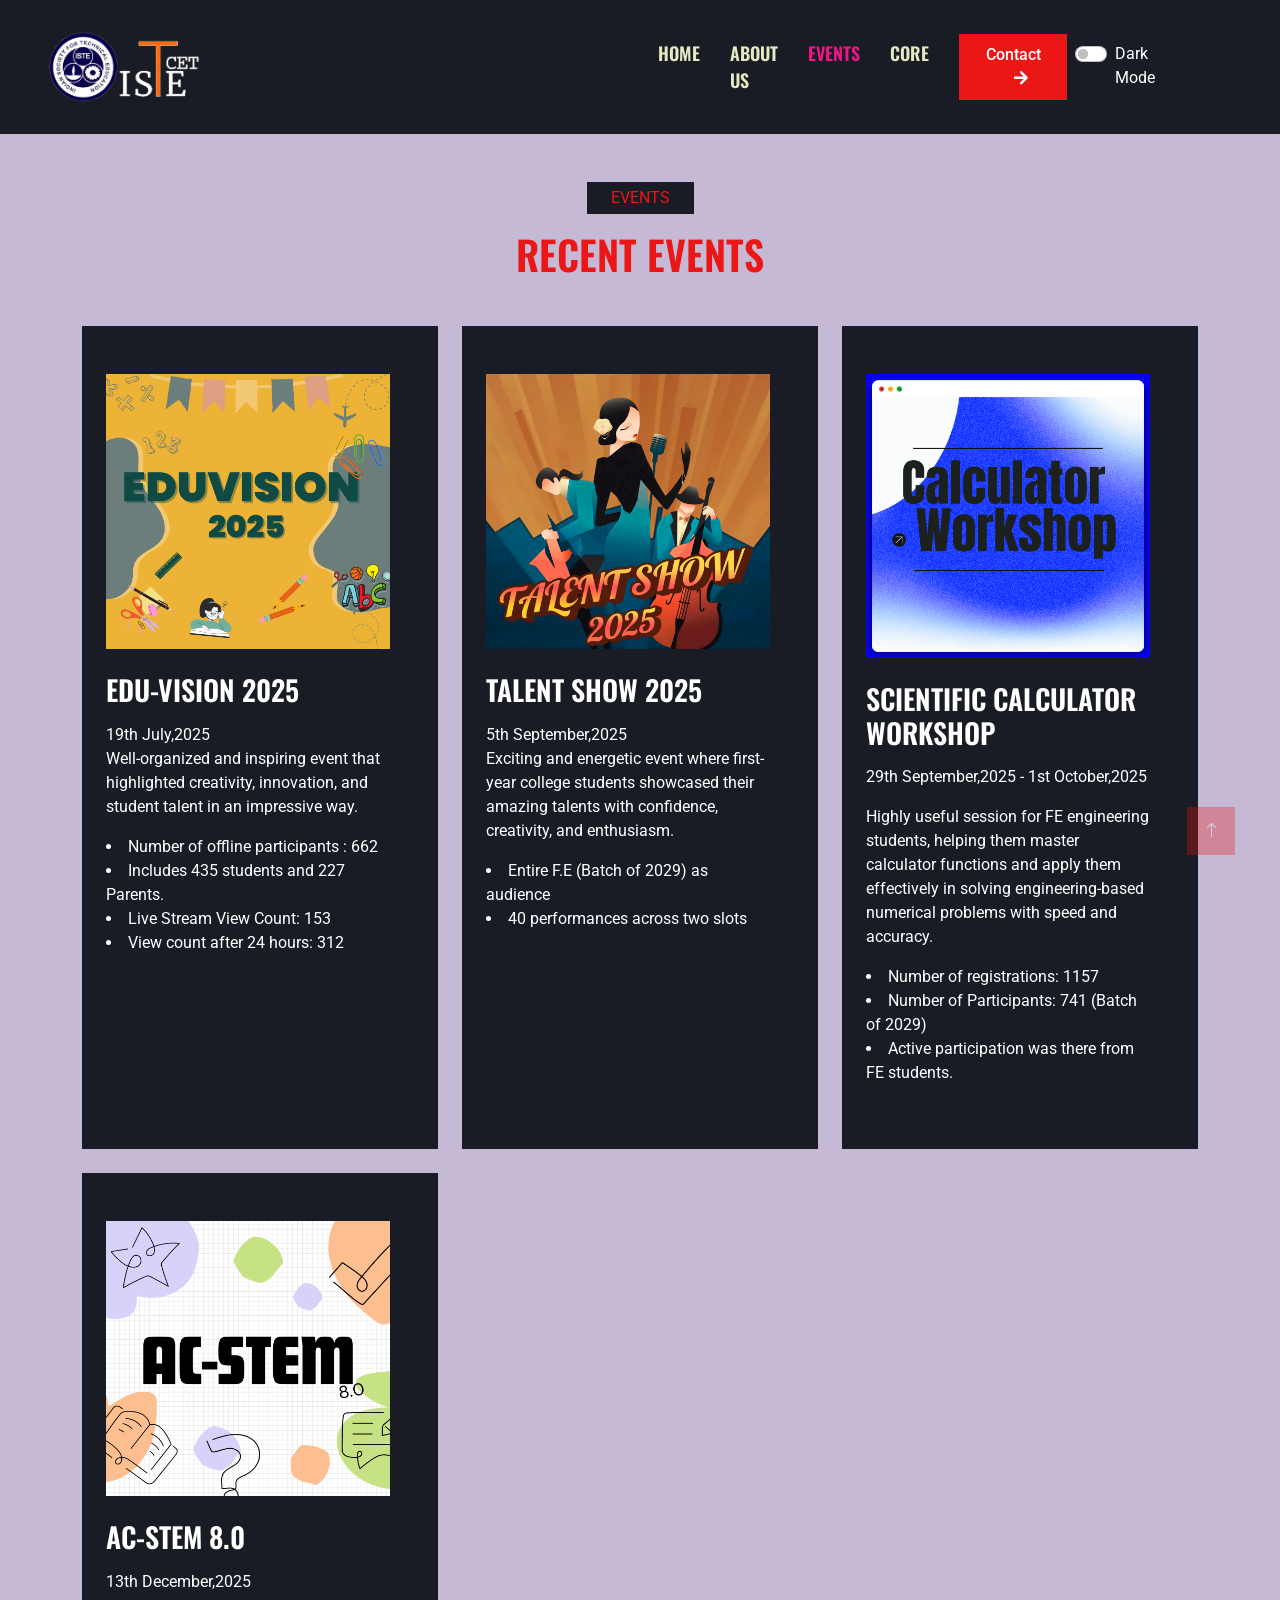
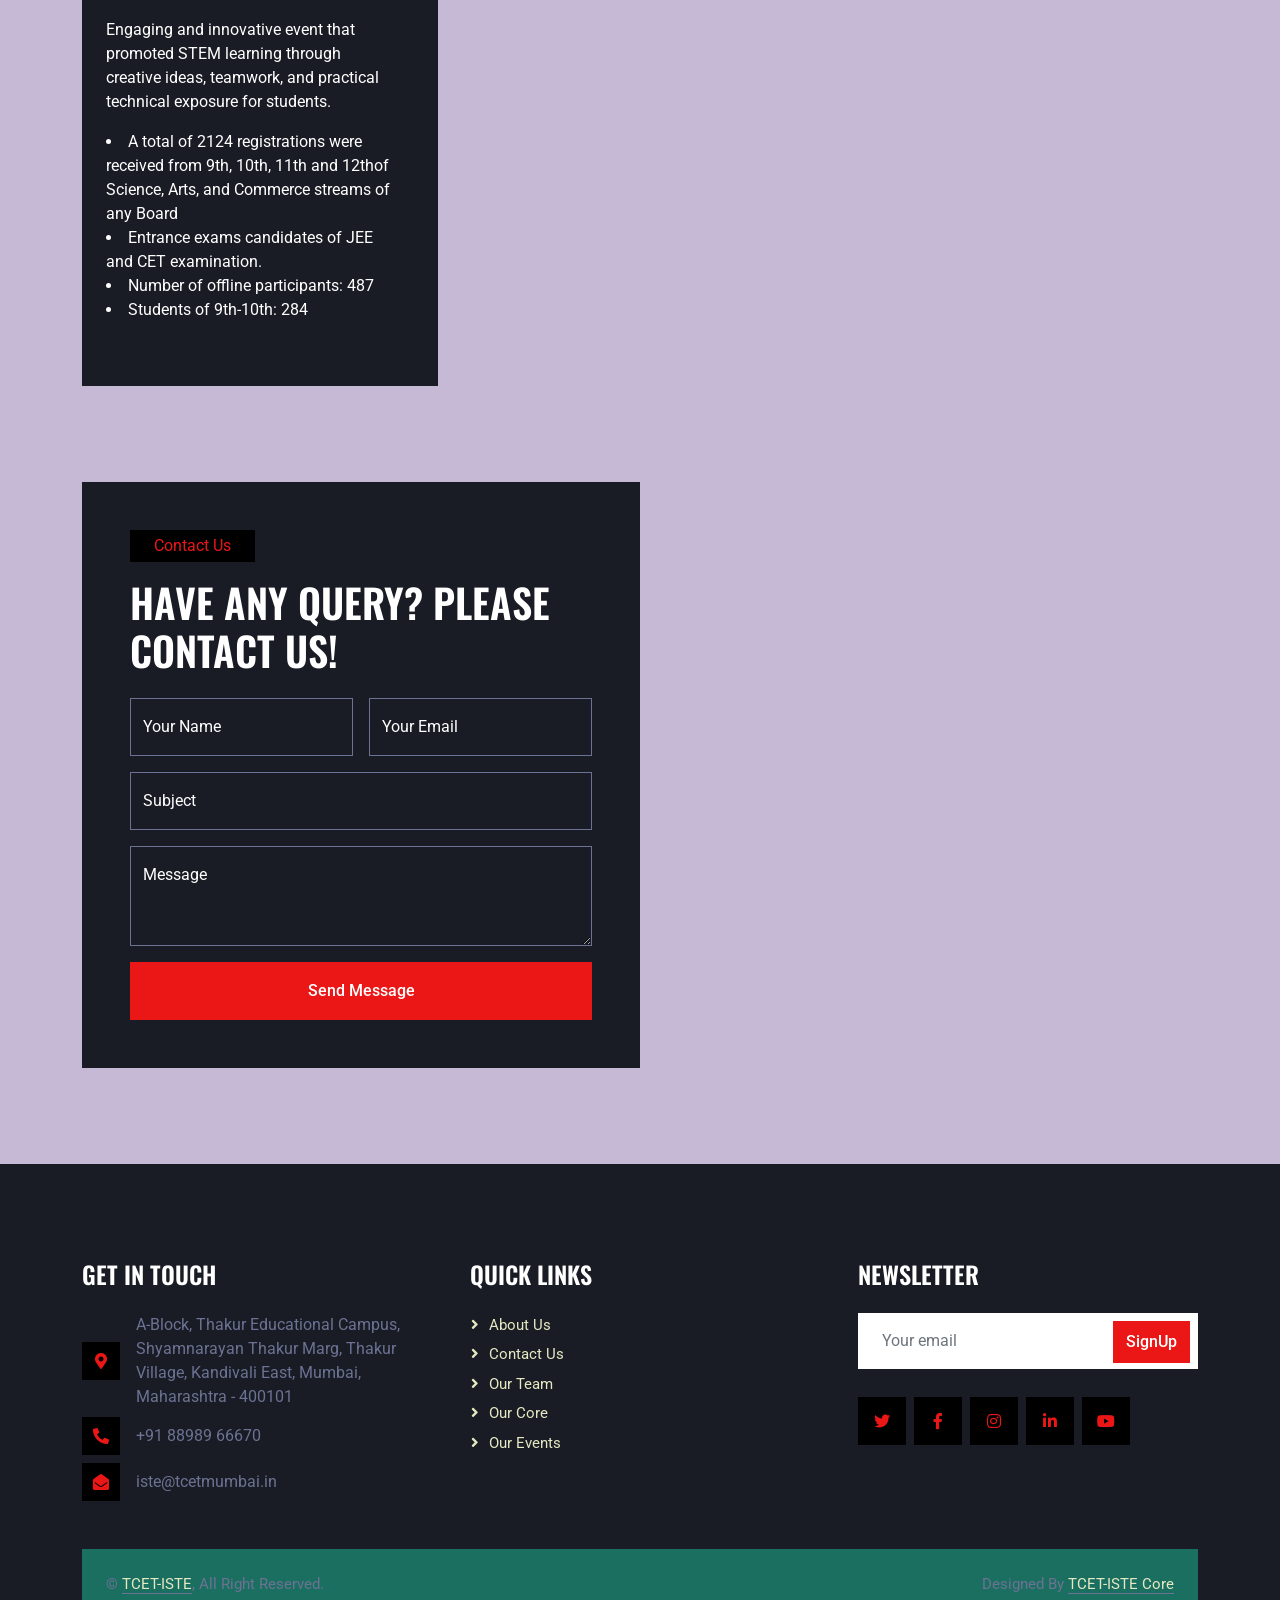
<file: events/index.html>
<!DOCTYPE html>
<html lang="en">
<head>
<meta charset="utf-8">
<title>TCET-ISTE</title>
<meta content="width=device-width, initial-scale=1.0" name="viewport">
<meta content="" name="keywords">
<meta content="" name="description">
<!-- Favicon -->
<link href="../img\Logos-20230409T091937Z-001\istelogo.webp" rel="icon">
<!-- Google Web Fonts -->
<link rel="preconnect" href="https://fonts.googleapis.com">
<link rel="preconnect" href="https://fonts.gstatic.com" crossorigin>
<link href="https://fonts.googleapis.com/css2?family=Roboto:wght@400;500&family=Oswald:wght@600&display=swap"
rel="stylesheet">
<!-- Icon Font Stylesheet -->
<link href="https://cdnjs.cloudflare.com/ajax/libs/font-awesome/5.10.0/css/all.min.css" rel="stylesheet">
<link href="https://cdn.jsdelivr.net/npm/bootstrap-icons@1.4.1/font/bootstrap-icons.css" rel="stylesheet">
<!-- Libraries Stylesheet -->
<link href="../lib/animate/animate.min.css" rel="stylesheet">
<link href="../lib/owlcarousel/assets/owl.carousel.min.css" rel="stylesheet">
<!-- Customized Bootstrap Stylesheet -->
<link href="../css/bootstrap.min.css" rel="stylesheet">
<!-- Template Stylesheet -->
<link href="../css/style.css" rel="stylesheet">
</head>
<body>
<!-- Spinner Start -->
<div id="spinner"
class="show bg-dark position-fixed translate-middle w-100 vh-100 top-50 start-50 d-flex align-items-center justify-content-center">
<div class="spinner-grow text-primary" style="width: 3rem; height: 3rem;" role="status">
<span class="sr-only">Loading...</span>
</div>
</div>
<!-- Spinner End -->
<!-- Navbar Start -->
<nav class="navbar navbar-expand-lg bg-secondary navbar-dark sticky-top py-lg-0 px-lg-5 wow fadeIn"
data-wow-delay="0.1s">

<h1 class="mb-0 text-primary text-uppercase"><a href="../"><img src="../img/Logos-20230409T091937Z-001/TCET-ISTE Logo (Transparent Backgroud).webp" width="25%"></a></h1>
<button type="button" class="navbar-toggler me-4" data-bs-toggle="collapse" data-bs-target="#navbarCollapse">
<span class="navbar-toggler-icon"></span>
</button>
<div class="collapse navbar-collapse" id="navbarCollapse">
<div class="navbar-nav ms-auto p-4 p-lg-0">
    <a href="../" class="nav-item nav-link">HOME</a>
    <a href="../#about" class="nav-item nav-link">ABOUT US</a>
    <a href="../events/" class="nav-item nav-link active">EVENTS</a>
    <a href="../core/" class="nav-item nav-link">CORE</a>
</div>
<a href="#contact" class="btn btn-primary rounded-0 py-2 px-lg-4 d-none d-lg-block">Contact<i
class="fa fa-arrow-right ms-3"></i></a>
</div>
<div class="form-check form-switch px-5 text-white">
    <input class="form-check-input" type="checkbox" id="darkModeToggle" onchange="toggleDarkMode(this)" />
    <label class="form-check-label" for="darkModeToggle">Dark Mode</label>
  </div>
</nav>
<!-- Navbar End -->
<!-- About End -->
<!-- Events Start -->
<section id="events" class="text-white">
    <div id="events" class="container-xxl py-5">
    <div class="container">
    <div class="text-center mx-auto mb-5 wow fadeInUp" data-wow-delay="0.1s" style="max-width: 600px;">
    <p class="d-inline-block bg-secondary text-primary py-1 px-4">EVENTS</p>
    <h1 class="text-uppercase text-primary">Recent Events</h1>
    </div>
    <div class="row g-4">
    <div class="col-lg-4 col-md-6 wow fadeInUp" data-wow-delay="0.1s">
    <div class="service-item position-relative overflow-hidden bg-secondary d-flex h-100 p-5 ps-0">
    <div class="ps-4">
    <div style="width: 100%; height: auto;">
    <a href="../events/eduvision">
    <img id="eduvision"class="img-fluid" src="../img/4.png" alt=""></a>
    </div>
    <br>
    <h3 class="text-uppercase mb-3">Edu-Vision 2025</h3>
    <p> 19th July,2025 <br>
    Well-organized and inspiring event that highlighted creativity, innovation, and student talent in an impressive way. </p> 
    <p> 
    <li>Number of offline participants : 662 </li>
    <li>Includes 435 students and 227 Parents.</li>
    <li>Live Stream View Count: 153</li>
    <li>View count after 24 hours: 312</li>
    </p>
    </div>
    </div>
    </div>
    <div class="col-lg-4 col-md-6 wow fadeInUp" data-wow-delay="0.3s">
    <div class="service-item position-relative overflow-hidden bg-secondary d-flex h-100 p-5 ps-0">
    <div class="ps-4">
    <div style="width: auto; height: auto;">
    <a href="../events/talent">
    <img id="talent" class="img-fluid" src="../img/2.png" alt=""></a>
    </div>
    <br>
    <h3 class="text-uppercase mb-3">
    Talent Show 2025</h3>
    <p>5th September,2025<br>
    Exciting and energetic event where first-year college students showcased their amazing talents with confidence, creativity, and enthusiasm.</p>
    <p>
    <li>Entire F.E (Batch of 2029) as audience </li>
    <li>40 performances across two slots</li>
   
    </p>
    </div>
    </div>
    </div>
    <div class="col-lg-4 col-md-6 wow fadeInUp" data-wow-delay="0.1s">
    <div class="service-item position-relative overflow-hidden bg-secondary d-flex h-100 p-5 ps-0">
    <div class="ps-4">
    <div style="width: auto; height: auto;">
    <a href="../events/calciworkshop">
    <img id="calciworkshop"class="img-fluid" src="../img/1.png" alt=""></a>
    </div>
    <br>
    <h3 class="text-uppercase mb-3">
    Scientific Calculator Workshop</h3>
    <p>29th September,2025 - 1st October,2025</p>
    <p>Highly useful session for FE engineering students, helping them master calculator functions and apply them effectively in solving engineering-based numerical problems with speed and accuracy.<br>
    <li>Number of registrations: 1157</li>
    <li>Number of Participants: 741 (Batch of 2029)</li>
    <li>Active participation was there from FE students.</li>
    </p>
    </div>
    </div>
    </div>
<div class="col-lg-4 col-md-6 wow fadeInUp" data-wow-delay="0.5s">
    <div class="service-item position-relative overflow-hidden bg-secondary d-flex h-100 p-5 ps-0">
    <div class="ps-4">
    <div style="width: 100%; height: auto;">
    <a href="../events/stem">
    <img id="workshopc"class="img-fluid" src="../img/3.png" alt=""></a>
    </div>
    <br>
    <h3 class="text-uppercase mb-3">
    AC-STEM 8.0</h3>
    <p>13th December,2025<br>
    <br>Engaging and innovative event that promoted STEM learning through creative ideas, teamwork, and practical technical exposure for students.
    <li>A total of 2124 registrations were received from 9th, 10th, 11th and 12thof Science, Arts, and Commerce streams of any Board</li>
    <li>Entrance exams candidates of JEE and CET examination.</li>
    <li>Number of offline participants: 487</li>

    <li>Students of 9th-10th: 284</li>

    
    </p>
    </div>
    </div>
    </div>
         
        </div>
        </div>
        </div>
    </section>
    <!-- Service End -->
    <!-- Contact Starts -->
<section id="contact" class="text-white">
    <div id="contact" class="container-xxl py-5">
    <div class="container">
    <div class="row g-0">
    <div class="col-lg-6 wow fadeIn" data-wow-delay="0.1s">
    <div class="bg-secondary p-5">
    <p class="d-inline-block bg-dark text-primary py-1 px-4">Contact Us</p>
    <h1 class="text-uppercase mb-4">Have Any Query? Please Contact Us!</h1>
    <form>
    <div class="row g-3">
    <div class="col-md-6">
    <div class="form-floating">
    <input type="text" class="form-control bg-transparent" id="name"
    placeholder="Your Name">
    <label for="name">Your Name</label>
    </div>
    </div>
    <div class="col-md-6">
    <div class="form-floating">
    <input type="email" class="form-control bg-transparent" id="email"
    placeholder="Your Email">
    <label for="email">Your Email</label>
    </div>
    </div>
    <div class="col-12">
    <div class="form-floating">
    <input type="text" class="form-control bg-transparent" id="subject"
    placeholder="Subject">
    <label for="subject">Subject</label>
    </div>
    </div>
    <div class="col-12">
    <div class="form-floating">
    <textarea class="form-control bg-transparent" placeholder="Leave a message here"
    id="message" style="height: 100px"></textarea>
    <label for="message">Message</label>
    </div>
    </div>
    <div class="col-12">
    <button class="btn btn-primary w-100 py-3" type="submit">Send Message</button>
    </div>
    </div>
    </form>
    </div>
    </div>
    <div class="col-lg-6 wow fadeIn" data-wow-delay="0.5s">
    <div class="h-100" style="min-height: 400px;">
    <iframe class="google-map w-100 h-100"
    src="https://www.google.com/maps/embed?pb=!1m18!1m12!1m3!1d3767.745722943928!2d72.87241691492012!3d19.20630535285456!2m3!1f0!2f0!3f0!3m2!1i1024!2i768!4f13.1!3m3!1m2!1s0x3be7b0e57647569d%3A0xc0aec329c82d3555!2sThakur%20College%20of%20Engineering%20and%20Technology!5e0!3m2!1sen!2sin!4v1677901063659!5m2!1sen!2sin"
    frameborder="0" allowfullscreen="" aria-hidden="false" tabindex="0"
    style="filter: grayscale(10%) invert(92%) contrast(83%); border: 0;"></iframe>
    </div>
    </div>
    </div>
    </div>
    </div>
    </section>
    <!-- Contact ends -->
    <!-- Footer Start -->
    <section id="footer">
    <div id="footer" class="container-fluid bg-secondary text-light footer mt-5 pt-5 wow fadeIn" data-wow-delay="0.1s">
    <div class="container py-5">
    <div class="row g-5">
    <div class="col-lg-4 col-md-6">
    <h4 class="text-uppercase mb-4">Get In Touch</h4>
    <div class="d-flex align-items-center mb-2">
    <div class="btn-square bg-dark flex-shrink-0 me-3">
    <span class="fa fa-map-marker-alt text-primary"></span>
    </div>
    <span>A-Block, Thakur Educational Campus,
    Shyamnarayan Thakur Marg,
    Thakur Village, Kandivali East,
    Mumbai, Maharashtra - 400101</span>
    </div>
    <div class="d-flex align-items-center mb-2">
    <div class="btn-square bg-dark flex-shrink-0 me-3">
    <span class="fa fa-phone-alt text-primary"></span>
    </div>
    <span>+91 88989 66670</span>
    </div>
    <div class="d-flex align-items-center">
    <div class="btn-square bg-dark flex-shrink-0 me-3">
    <span class="fa fa-envelope-open text-primary"></span>
    </div>
    <span>iste@tcetmumbai.in</span>
    </div>
    </div>
    <div class="col-lg-4 col-md-6">
    <h4 class="text-uppercase mb-4">Quick Links</h4>
    <a class="btn btn-link" href="#about">About Us</a>
    <a class="btn btn-link" href="#contact">Contact Us</a>
    <a class="btn btn-link" href="#team">Our Team</a>
    <a class="btn btn-link" href="../core/">Our Core</a>
<a class="btn btn-link" href="../events/">Our Events</a>
    <!-- <a class="btn btn-link" href=""></a> -->
    </div>
    <div class="col-lg-4 col-md-6">
    <h4 class="text-uppercase mb-4">Newsletter</h4>
    <div class="position-relative mb-4">
    <input class="form-control border-0 w-100 py-3 ps-4 pe-5" type="text" placeholder="Your email">
    <button type="button"
    class="btn btn-primary py-2 position-absolute top-0 end-0 mt-2 me-2">SignUp</button>
    </div>
    <div class="d-flex pt-1 m-n1">
    <a class="btn btn-lg-square btn-dark text-primary m-1" target="_blank"
    href="https://twitter.com/tcetmumbai?lang=en"><i class="fab fa-twitter"></i></a>
    <a class="btn btn-lg-square btn-dark text-primary m-1" target="_blank"
    href="https://www.facebook.com/tcetmumbaiofficial/"><i class="fab fa-facebook-f"></i></a>
    <a class="btn btn-lg-square btn-dark text-primary m-1" target="_blank"
    href="https://www.instagram.com/tcet_iste/"><i class="fab fa-instagram"></i></a>
    <a class="btn btn-lg-square btn-dark text-primary m-1" target="_blank"
    href="https://www.linkedin.com/company/tcet-iste/"><i
    class="fab fa-linkedin-in"></i></a>
    <a class="btn btn-lg-square btn-dark text-primary m-1" target="_blank"
    href="https://www.youtube.com/channel/UCO-TLLGAAqKRfsx-UbEmdcw"><i class="fab fa-youtube"></i></a>
    </div>
    </div>
    </div>
    </div>
    <div class="container">
    <div class="copyright">
    <div class="row">
    <div class="col-md-6 text-center text-md-start mb-3 mb-md-0">
    &copy; <a class="border-bottom" href="#">TCET-ISTE</a>, All Right Reserved.
    </div>
    <div class="col-md-6 text-center text-md-end">
    Designed By <a class="border-bottom" href="https://tcet-iste.org">TCET-ISTE Core</a>
    </div>
    </div>
    </div>
    </div>
    </div>
    </section>
    <!-- Footer End -->
    <!-- Back to Top -->
    <a href="#" class="btn btn-primary btn-lg-square back-to-top"><i class="bi bi-arrow-up"></i></a>
    <!-- JavaScript Libraries -->
    <script src="https://code.jquery.com/jquery-3.4.1.min.js"></script>
    <script src="https://cdn.jsdelivr.net/npm/bootstrap@5.0.0/dist/js/bootstrap.bundle.min.js"></script>
    <script src="../lib/wow/wow.min.js"></script>
    <script src="../lib/easing/easing.min.js"></script>
    <script src="../lib/waypoints/waypoints.min.js"></script>
    <script src="../lib/owlcarousel/owl.carousel.min.js"></script>
    <!-- Template Javascript -->
    <script src="../js/main.js"></script>
    </body>
    </html>
</file>
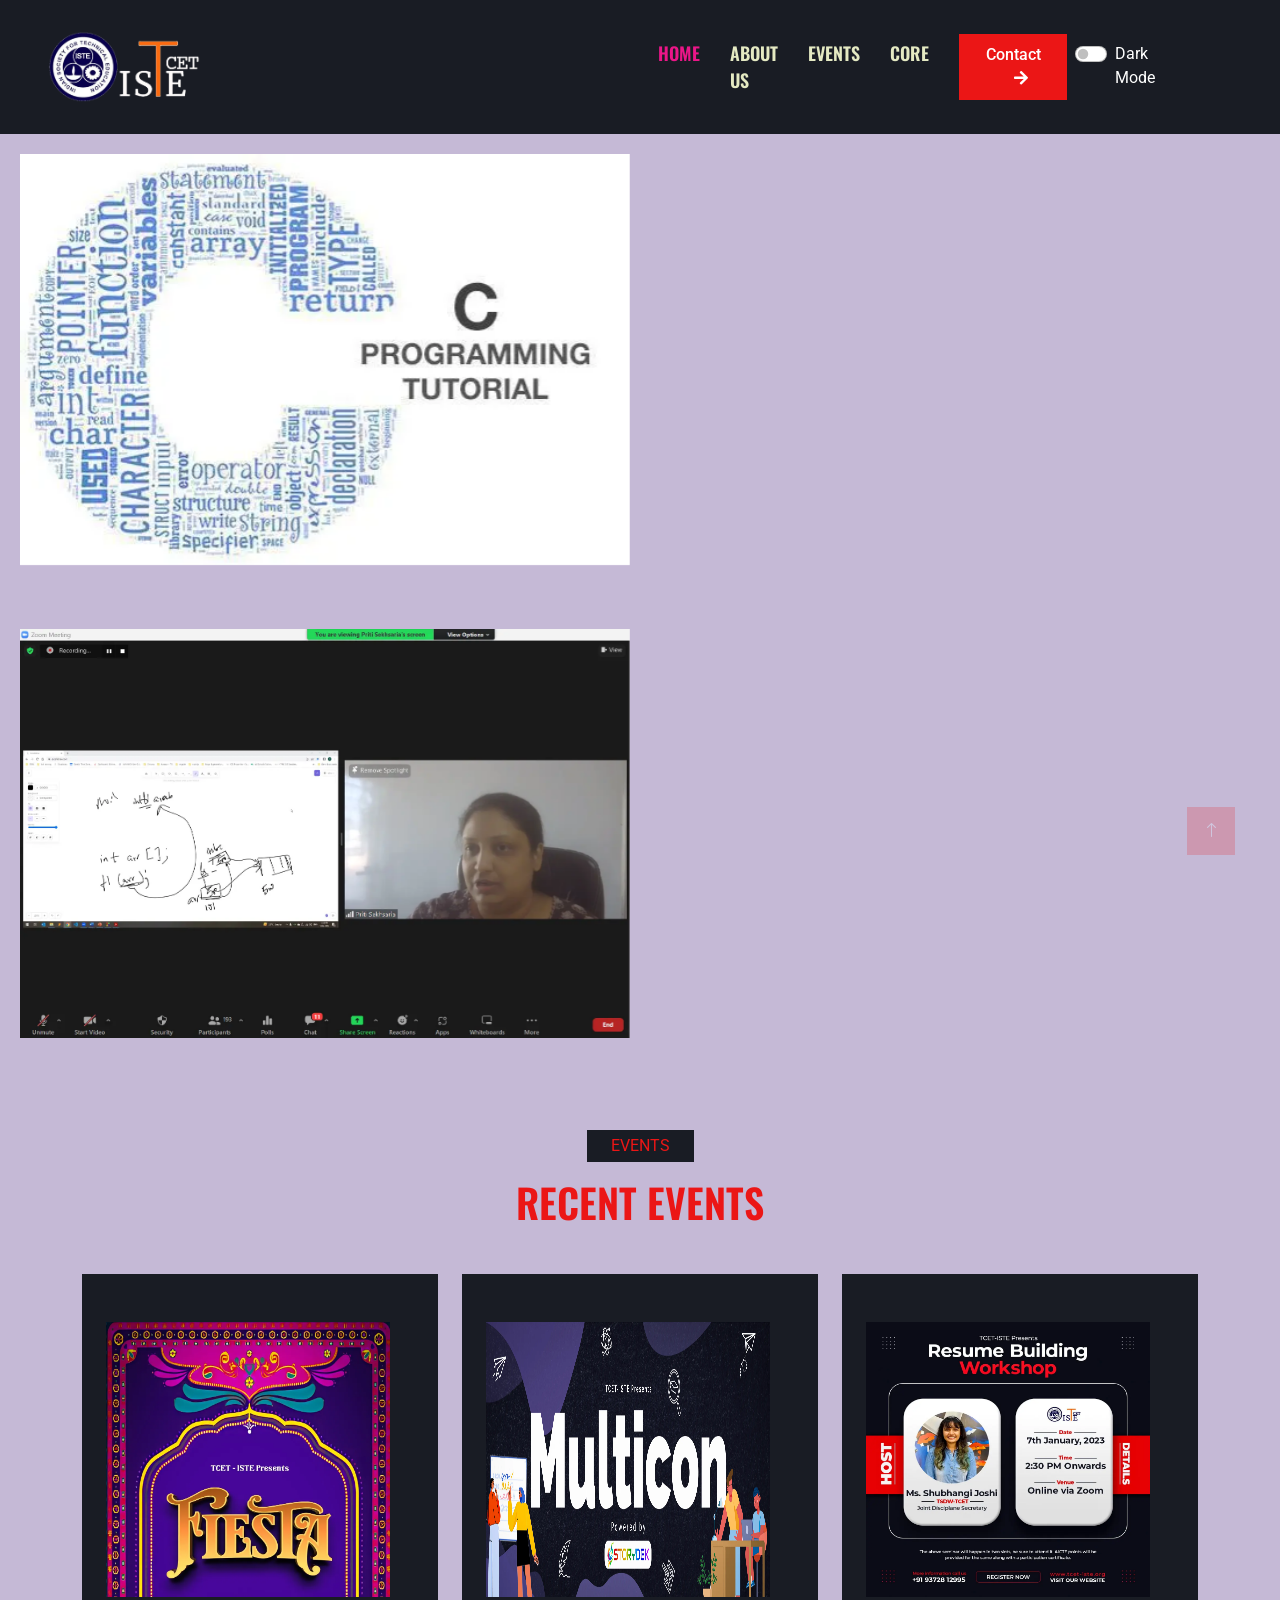
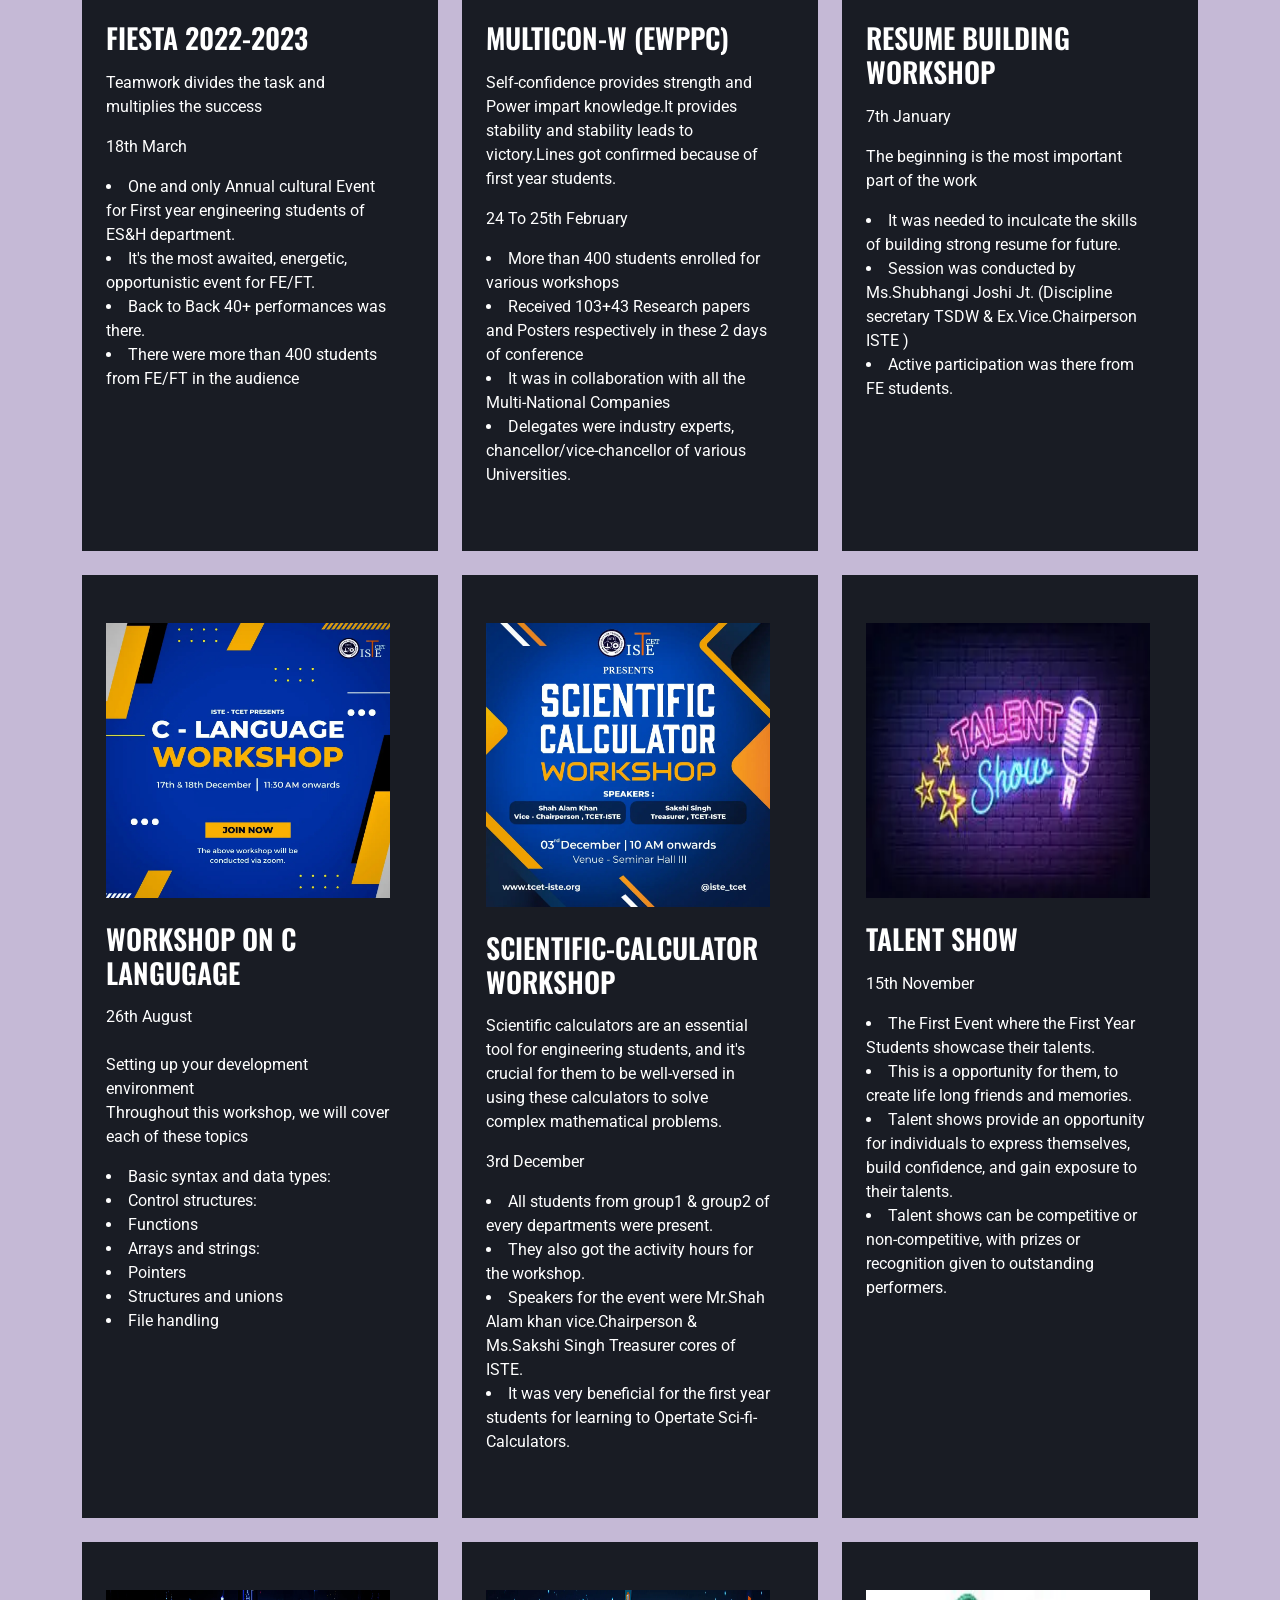
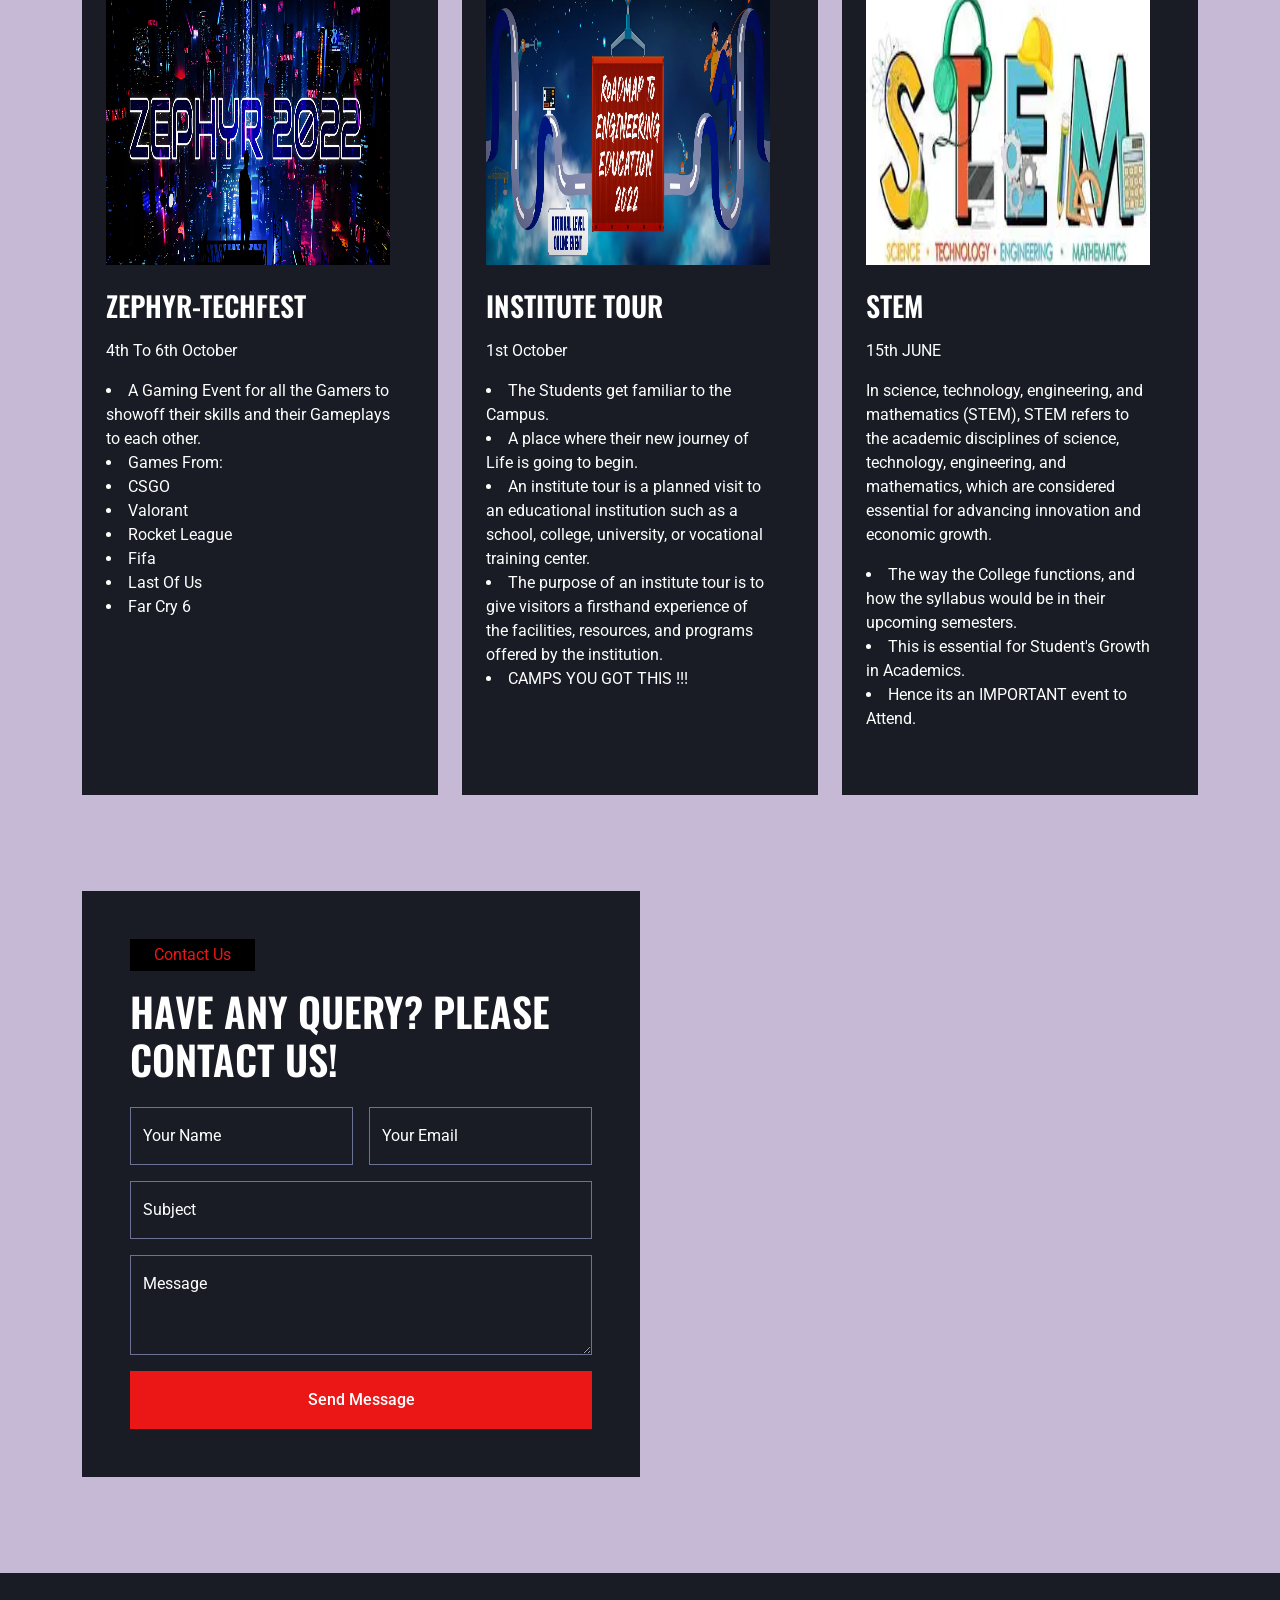
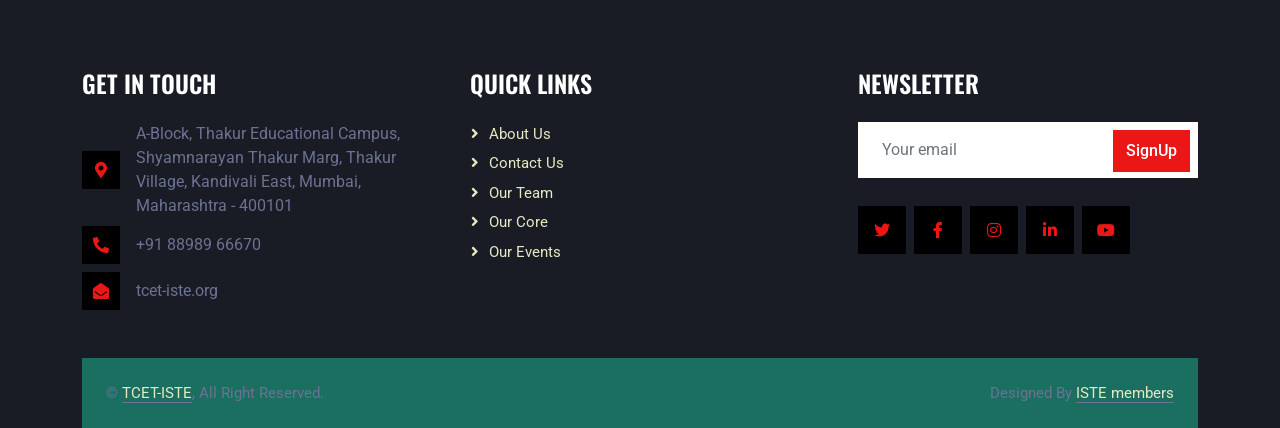
<file: events/cworkshop/index.html>
<!DOCTYPE html>
<html lang="en">
<head>
<meta charset="utf-8">
<title>TCET-ISTE</title>
<meta content="width=device-width, initial-scale=1.0" name="viewport">
<meta content="" name="keywords">
<meta content="" name="description">
<!-- Favicon -->
<link href="../../img\Logos-20230409T091937Z-001\istelogo.webp" rel="icon">
<!-- Google Web Fonts -->
<link rel="preconnect" href="https://fonts.googleapis.com">
<link rel="preconnect" href="https://fonts.gstatic.com" crossorigin>
<link href="https://fonts.googleapis.com/css2?family=Roboto:wght@400;500&family=Oswald:wght@600&display=swap"
rel="stylesheet">
<!-- Icon Font Stylesheet -->
<link href="https://cdnjs.cloudflare.com/ajax/libs/font-awesome/5.10.0/css/all.min.css" rel="stylesheet">
<link href="https://cdn.jsdelivr.net/npm/bootstrap-icons@1.4.1/font/bootstrap-icons.css" rel="stylesheet">
<!-- Libraries Stylesheet -->
<link href="../../lib/animate/animate.min.css" rel="stylesheet">
<link href="../../lib/owlcarousel/assets/owl.carousel.min.css" rel="stylesheet">
<!-- Customized Bootstrap Stylesheet -->
<link href="../../css/bootstrap.min.css" rel="stylesheet">
<!-- Template Stylesheet -->
<link href="../../css/style.css" rel="stylesheet">
</head>
<body>
<!-- Spinner Start -->
<div id="spinner"
class="show bg-dark position-fixed translate-middle w-100 vh-100 top-50 start-50 d-flex align-items-center justify-content-center">
<div class="spinner-grow text-primary" style="width: 3rem; height: 3rem;" role="status">
<span class="sr-only">Loading...</span>
</div>
</div>
<!-- Spinner End -->
<!-- Navbar Start -->
<nav class="navbar navbar-expand-lg bg-secondary navbar-dark sticky-top py-lg-0 px-lg-5 wow fadeIn"
data-wow-delay="0.1s">

<h1 class="mb-0 text-primary text-uppercase"><a href="../../"><img src="../../img/Logos-20230409T091937Z-001/TCET-ISTE Logo (Transparent Backgroud).webp" width="25%"></a></h1>
<button type="button" class="navbar-toggler me-4" data-bs-toggle="collapse" data-bs-target="#navbarCollapse">
<span class="navbar-toggler-icon"></span>
</button>
<div class="collapse navbar-collapse" id="navbarCollapse">
<div class="navbar-nav ms-auto p-4 p-lg-0">
    <a href="../../#hero" class="nav-item nav-link active">HOME</a>
    <a href="../../#about" class="nav-item nav-link">ABOUT US</a>
    <a href="../../events/" class="nav-item nav-link">EVENTS</a>
    <a href="../../core/" class="nav-item nav-link">CORE</a>
</div>
<a href="#contact" class="btn btn-primary rounded-0 py-2 px-lg-4 d-none d-lg-block">Contact<i
class="fa fa-arrow-right ms-3"></i></a>
</div>
<div class="form-check form-switch px-5 text-white">
    <input class="form-check-input" type="checkbox" id="darkModeToggle" onchange="toggleDarkMode(this)" />
    <label class="form-check-label" for="darkModeToggle">Dark Mode</label>
  </div>
</nav>
<!-- Navbar End -->
<!-- About End -->
<div class="image-container">
    <img src="cworkshop/C Lang.webp" alt="Image Description" width="auto" height="500">
 </div><br>
 <div class="image-container">
    <img src="cworkshop/Screenshot 2022-12-18 125250.webp" alt="Image Description" width="auto" height="500">
 </div><br>
<!-- Events Start -->
<section id="events" class="text-white">
    <div id="events" class="container-xxl py-5">
    <div class="container">
    <div class="text-center mx-auto mb-5 wow fadeInUp" data-wow-delay="0.1s" style="max-width: 600px;">
    <p class="d-inline-block bg-secondary text-primary py-1 px-4">EVENTS</p>
    <h1 class="text-uppercase text-primary">Recent Events</h1>
    </div>
    <div class="row g-4">
    <div class="col-lg-4 col-md-6 wow fadeInUp" data-wow-delay="0.1s">
    <div class="service-item position-relative overflow-hidden bg-secondary d-flex h-100 p-5 ps-0">
    <div class="ps-4">
    <div style="width: 100%; height: auto;">
    <a href="../fiesta/">
    <img id="fiesta"class="img-fluid" src="../../img\fiesta2logo.webp" alt=""></a>
    </div>
    <br>
    <h3 class="text-uppercase mb-3">FIESTA 2022-2023</h3>
    <p> Teamwork divides the task and multiplies the success </p> 
    <p> 18th March <br>
    <li>One and only Annual cultural Event for First year engineering students of ES&H department. </li>
    <li>It's the most awaited, energetic, opportunistic event for FE/FT.
    <li>Back to Back 40+ performances was there.</li>
    <li>There were more than 400 students from FE/FT in the audience</li>
    </p>
    </div>
    </div>
    </div>
    <div class="col-lg-4 col-md-6 wow fadeInUp" data-wow-delay="0.3s">
    <div class="service-item position-relative overflow-hidden bg-secondary d-flex h-100 p-5 ps-0">
    <div class="ps-4">
    <div style="width: auto; height: auto;">
    <a href="../multicon/">
    <img id="multicon" class="img-fluid" src="../../img/Multicon 2023.webp" alt=""></a>
    </div>
    <br>
    <h3 class="text-uppercase mb-3">
    MULTICON-W (EWPPC)</h3>
    <p>Self-confidence provides strength and Power impart knowledge.It provides stability and stability leads to victory.Lines got confirmed because of first year students.</p>
    <p>24 To 25th February<br>
    <li>More than 400 students enrolled for various workshops</li>
    <li>Received 103+43 Research papers and Posters respectively in these 2 days of conference</li>
    <li>It was in collaboration with all the Multi-National Companies</li>
    <li>Delegates were industry experts, chancellor/vice-chancellor of various Universities.</li>
    </p>
    </div>
    </div>
    </div>
    <div class="col-lg-4 col-md-6 wow fadeInUp" data-wow-delay="0.1s">
    <div class="service-item position-relative overflow-hidden bg-secondary d-flex h-100 p-5 ps-0">
    <div class="ps-4">
    <div style="width: auto; height: auto;">
    <a href="../resume/">
    <img id="resume"class="img-fluid" src="../../img/Resume Building.webp" alt=""></a>
    </div>
    <br>
    <h3 class="text-uppercase mb-3">
    Resume building Workshop</h3>
    <p>7th January</p>
    <p>The beginning is the most important part of the work<br>
    <li>It was needed to inculcate the skills of building strong resume for future.</li>
    <li>Session was conducted by Ms.Shubhangi Joshi Jt. (Discipline secretary TSDW &
         Ex.Vice.Chairperson ISTE ) </li>
    <li>Active participation was there from FE students.</li>
    </p>
    </div>
    </div>
    </div>
<div class="col-lg-4 col-md-6 wow fadeInUp" data-wow-delay="0.5s">
    <div class="service-item position-relative overflow-hidden bg-secondary d-flex h-100 p-5 ps-0">
    <div class="ps-4">
    <div style="width: 100%; height: auto;">
    <a href="#">
    <img id="workshopc"class="img-fluid" src="../../img/C - Language Workshop.webp" alt=""></a>
    </div>
    <br>
    <h3 class="text-uppercase mb-3">
    Workshop on C langugage</h3>
    <p>26th August<br>
    <br>Setting up your development environment</br>
    Throughout this workshop, we will cover each of these topics
    <li>Basic syntax and data types:</li>
    <li>Control structures:</li>
    <li>Functions</li>
    <li>Arrays and strings:</li>
    <li>Pointers</li>
    <li>Structures and unions</li>
    <li> File handling</li>
    </p>
    </div>
    </div>
    </div>
    <div class="col-lg-4 col-md-6 wow fadeInUp" data-wow-delay="0.3s">
        <div class="service-item position-relative overflow-hidden bg-secondary d-flex h-100 p-5 ps-0">
        <div class="ps-4">
        <div style="width: auto; height: auto;">
        <a href="../calciworkshop/">
        <img id="scificalci" class="img-fluid" src="../../img\Scientific Calculator.webp" alt=""></a>
        </div>
        <br>
        <h3 class="text-uppercase mb-3">
        SCIENTIFIC-CALCULATOR WORKSHOP</h3>
        <p>Scientific calculators are an essential tool for engineering students, and it's crucial for them to be well-versed in using these calculators to solve complex mathematical problems.</p>
        <p>3rd December<br>
        <li>All  students from group1 & group2 of every departments were present.</li>
        <li>They also got the activity hours for the workshop.</li>
        <li>Speakers for  the event were Mr.Shah Alam khan vice.Chairperson & Ms.Sakshi Singh Treasurer cores of ISTE.</li>
        <li>It was very beneficial for the first year students for learning to Opertate Sci-fi-Calculators.</li>
        </p>
        </div>
        </div>
        </div>
    <div class="col-lg-4 col-md-6 wow fadeInUp" data-wow-delay="0.7s">
    <div class="service-item position-relative overflow-hidden bg-secondary d-flex h-100 p-5 ps-0">
    <div class="ps-4">
    <div style="width: 100%; height: auto;">
    <a href="../talent/">
    <img id="talent"class="img-fluid" src="../../img/Talent Show.webp" alt=""></a>
    </div>
    <br>
    <h3 class="text-uppercase mb-3">
    Talent Show</h3>
    <p>15th November<br>
    <li>The First Event where the First Year Students showcase their talents.</li>
    <li>This is a opportunity for them, to create life long friends and memories.</li>
    <li>Talent shows provide an opportunity for individuals to express themselves, build confidence, and gain exposure to their talents. </li>
    <li>Talent shows can be competitive or non-competitive, with prizes or recognition given to outstanding performers.</li>
    </p>
    </div>
    </div>
    </div>
    <div class="col-lg-4 col-md-6 wow fadeInUp" data-wow-delay="0.7s">
        <div class="service-item position-relative overflow-hidden bg-secondary d-flex h-100 p-5 ps-0">
        <div class="ps-4">
        <div style="width: 100%; height: auto;">
        <a href="../zephyr/">
        <img id="zephyr" class="img-fluid" src="../../img/Zephyr 2022.webp" alt=""></a>
        </div>
        <br>
        <h3 class="text-uppercase mb-3">
        Zephyr-Techfest</h3>
        <p>4th To 6th October<br>
        <li> A Gaming Event for all the Gamers to showoff their skills and their Gameplays to each other. </li>
        <li>Games From:</li>
        <li>CSGO</li>
        <li>Valorant</li>
        <li>Rocket League</li>
        <li>Fifa</li>
        <li>Last Of Us</li>
        <li>Far Cry 6</li>
        </p>
        </div>
        </div>
        </div>
    <div class="col-lg-4 col-md-6 wow fadeInUp" data-wow-delay="0.7s">
            <div class="service-item position-relative overflow-hidden bg-secondary d-flex h-100 p-5 ps-0">
            <div class="ps-4">
            <div style="width: 100%; height: auto;">
            <a href="../tour/">    
            <img id="tour"class="img-fluid" src="../../img/Roadmap To Engineering 2022.webp" alt=""></a>
            </div>
            <br>
            <h3 class="text-uppercase mb-3">
            Institute Tour</h3>
            <p>1st October<br>
            <li>The Students get familiar to the Campus. </li>
            <li>A place where their new journey of Life is going to begin.</li>
            <li>An institute tour is a planned visit to an educational institution such as a school, college, university, or vocational training center.</li>
            <li>The purpose of an institute tour is to give visitors a firsthand experience of the facilities, resources, and programs offered by the institution.</li>
            <li>CAMPS YOU GOT THIS !!!</li>
            </p>
            </div>
            </div>
            </div>
    <div class="col-lg-4 col-md-6 wow fadeInUp" data-wow-delay="0.7s">
                <div class="service-item position-relative overflow-hidden bg-secondary d-flex h-100 p-5 ps-0">
                <div class="ps-4">
                <div style="width: 100%; height: auto;">
                <a href="../stem/">
                <img id="stem"class="img-fluid" src="../../img/download.webp" alt=""></a>
                </div>
                <br>
                <h3 class="text-uppercase mb-3">
                STEM</h3>
                <p>15th JUNE</p>
                <p>In science, technology, engineering, and mathematics (STEM), STEM refers to the academic disciplines of science, technology, engineering, and mathematics, which are considered essential for advancing innovation and economic growth.<br>
                <li>The way the College functions, and how the syllabus would be in their upcoming semesters. </li>
                <li>This is essential for Student's Growth in Academics.</li>
                <li>Hence its an IMPORTANT event to Attend.</li>
                </p>
                </div>
                </div>
                </div>      
    </div>
    </div>
    </div>
    </section>
    <!-- Service End -->
    <!-- Contact Starts -->
<section id="contact" class="text-white">
    <div id="contact" class="container-xxl py-5">
    <div class="container">
    <div class="row g-0">
    <div class="col-lg-6 wow fadeIn" data-wow-delay="0.1s">
    <div class="bg-secondary p-5">
    <p class="d-inline-block bg-dark text-primary py-1 px-4">Contact Us</p>
    <h1 class="text-uppercase mb-4">Have Any Query? Please Contact Us!</h1>
    <form>
    <div class="row g-3">
    <div class="col-md-6">
    <div class="form-floating">
    <input type="text" class="form-control bg-transparent" id="name"
    placeholder="Your Name">
    <label for="name">Your Name</label>
    </div>
    </div>
    <div class="col-md-6">
    <div class="form-floating">
    <input type="email" class="form-control bg-transparent" id="email"
    placeholder="Your Email">
    <label for="email">Your Email</label>
    </div>
    </div>
    <div class="col-12">
    <div class="form-floating">
    <input type="text" class="form-control bg-transparent" id="subject"
    placeholder="Subject">
    <label for="subject">Subject</label>
    </div>
    </div>
    <div class="col-12">
    <div class="form-floating">
    <textarea class="form-control bg-transparent" placeholder="Leave a message here"
    id="message" style="height: 100px"></textarea>
    <label for="message">Message</label>
    </div>
    </div>
    <div class="col-12">
    <button class="btn btn-primary w-100 py-3" type="submit">Send Message</button>
    </div>
    </div>
    </form>
    </div>
    </div>
    <div class="col-lg-6 wow fadeIn" data-wow-delay="0.5s">
    <div class="h-100" style="min-height: 400px;">
    <iframe class="google-map w-100 h-100"
    src="https://www.google.com/maps/embed?pb=!1m18!1m12!1m3!1d3767.745722943928!2d72.87241691492012!3d19.20630535285456!2m3!1f0!2f0!3f0!3m2!1i1024!2i768!4f13.1!3m3!1m2!1s0x3be7b0e57647569d%3A0xc0aec329c82d3555!2sThakur%20College%20of%20Engineering%20and%20Technology!5e0!3m2!1sen!2sin!4v1677901063659!5m2!1sen!2sin"
    frameborder="0" allowfullscreen="" aria-hidden="false" tabindex="0"
    style="filter: grayscale(10%) invert(92%) contrast(83%); border: 0;"></iframe>
    </div>
    </div>
    </div>
    </div>
    </div>
    </section>
    <!-- Contact ends -->
    <!-- Footer Start -->
    <section id="footer">
    <div id="footer" class="container-fluid bg-secondary text-light footer mt-5 pt-5 wow fadeIn" data-wow-delay="0.1s">
    <div class="container py-5">
    <div class="row g-5">
    <div class="col-lg-4 col-md-6">
    <h4 class="text-uppercase mb-4">Get In Touch</h4>
    <div class="d-flex align-items-center mb-2">
    <div class="btn-square bg-dark flex-shrink-0 me-3">
    <span class="fa fa-map-marker-alt text-primary"></span>
    </div>
    <span>A-Block, Thakur Educational Campus,
    Shyamnarayan Thakur Marg,
    Thakur Village, Kandivali East,
    Mumbai, Maharashtra - 400101</span>
    </div>
    <div class="d-flex align-items-center mb-2">
    <div class="btn-square bg-dark flex-shrink-0 me-3">
    <span class="fa fa-phone-alt text-primary"></span>
    </div>
    <span>+91 88989 66670</span>
    </div>
    <div class="d-flex align-items-center">
    <div class="btn-square bg-dark flex-shrink-0 me-3">
    <span class="fa fa-envelope-open text-primary"></span>
    </div>
    <span>tcet-iste.org</span>
    </div>
    </div>
    <div class="col-lg-4 col-md-6">
    <h4 class="text-uppercase mb-4">Quick Links</h4>
    <a class="btn btn-link" href="#about">About Us</a>
    <a class="btn btn-link" href="#contact">Contact Us</a>
    <a class="btn btn-link" href="#team">Our Team</a>
    <a class="btn btn-link" href="../../core/">Our Core</a>
<a class="btn btn-link" href="../">Our Events</a>
    <!-- <a class="btn btn-link" href=""></a> -->
    </div>
    <div class="col-lg-4 col-md-6">
    <h4 class="text-uppercase mb-4">Newsletter</h4>
    <div class="position-relative mb-4">
    <input class="form-control border-0 w-100 py-3 ps-4 pe-5" type="text" placeholder="Your email">
    <button type="button"
    class="btn btn-primary py-2 position-absolute top-0 end-0 mt-2 me-2">SignUp</button>
    </div>
    <div class="d-flex pt-1 m-n1">
    <a class="btn btn-lg-square btn-dark text-primary m-1" target="_blank"
    href="https://twitter.com/tcetmumbai?lang=en"><i class="fab fa-twitter"></i></a>
    <a class="btn btn-lg-square btn-dark text-primary m-1" target="_blank"
    href="https://www.facebook.com/tcetmumbaiofficial/"><i class="fab fa-facebook-f"></i></a>
    <a class="btn btn-lg-square btn-dark text-primary m-1" target="_blank"
    href="https://www.instagram.com/iste_tcet/"><i class="fab fa-instagram"></i></a>
    <a class="btn btn-lg-square btn-dark text-primary m-1" target="_blank"
    href="https://www.linkedin.com/company/tcet-iste/"><i
    class="fab fa-linkedin-in"></i></a>
    <a class="btn btn-lg-square btn-dark text-primary m-1" target="_blank"
    href="https://www.youtube.com/channel/UCO-TLLGAAqKRfsx-UbEmdcw"><i class="fab fa-youtube"></i></a>
    </div>
    </div>
    </div>
    </div>
    <div class="container">
    <div class="copyright">
    <div class="row">
    <div class="col-md-6 text-center text-md-start mb-3 mb-md-0">
    &copy; <a class="border-bottom" href="#">TCET-ISTE</a>, All Right Reserved.
    </div>
    <div class="col-md-6 text-center text-md-end">
    Designed By <a class="border-bottom" href="https://tcet-iste.org">ISTE members</a>
    </div>
    </div>
    </div>
    </div>
    </div>
    </section>
    <!-- Footer End -->
    <!-- Back to Top -->
    <a href="#" class="btn btn-primary btn-lg-square back-to-top"><i class="bi bi-arrow-up"></i></a>
    <!-- JavaScript Libraries -->
    <script src="https://code.jquery.com/jquery-3.4.1.min.js"></script>
    <script src="https://cdn.jsdelivr.net/npm/bootstrap@5.0.0/dist/js/bootstrap.bundle.min.js"></script>
    <script src="../../lib/wow/wow.min.js"></script>
    <script src="../../lib/easing/easing.min.js"></script>
    <script src="../../lib/waypoints/waypoints.min.js"></script>
    <script src="../../lib/owlcarousel/owl.carousel.min.js"></script>
    <!-- Template Javascript -->
    <script src="../../js/main.js"></script>
    </body>
    </html>
</file>
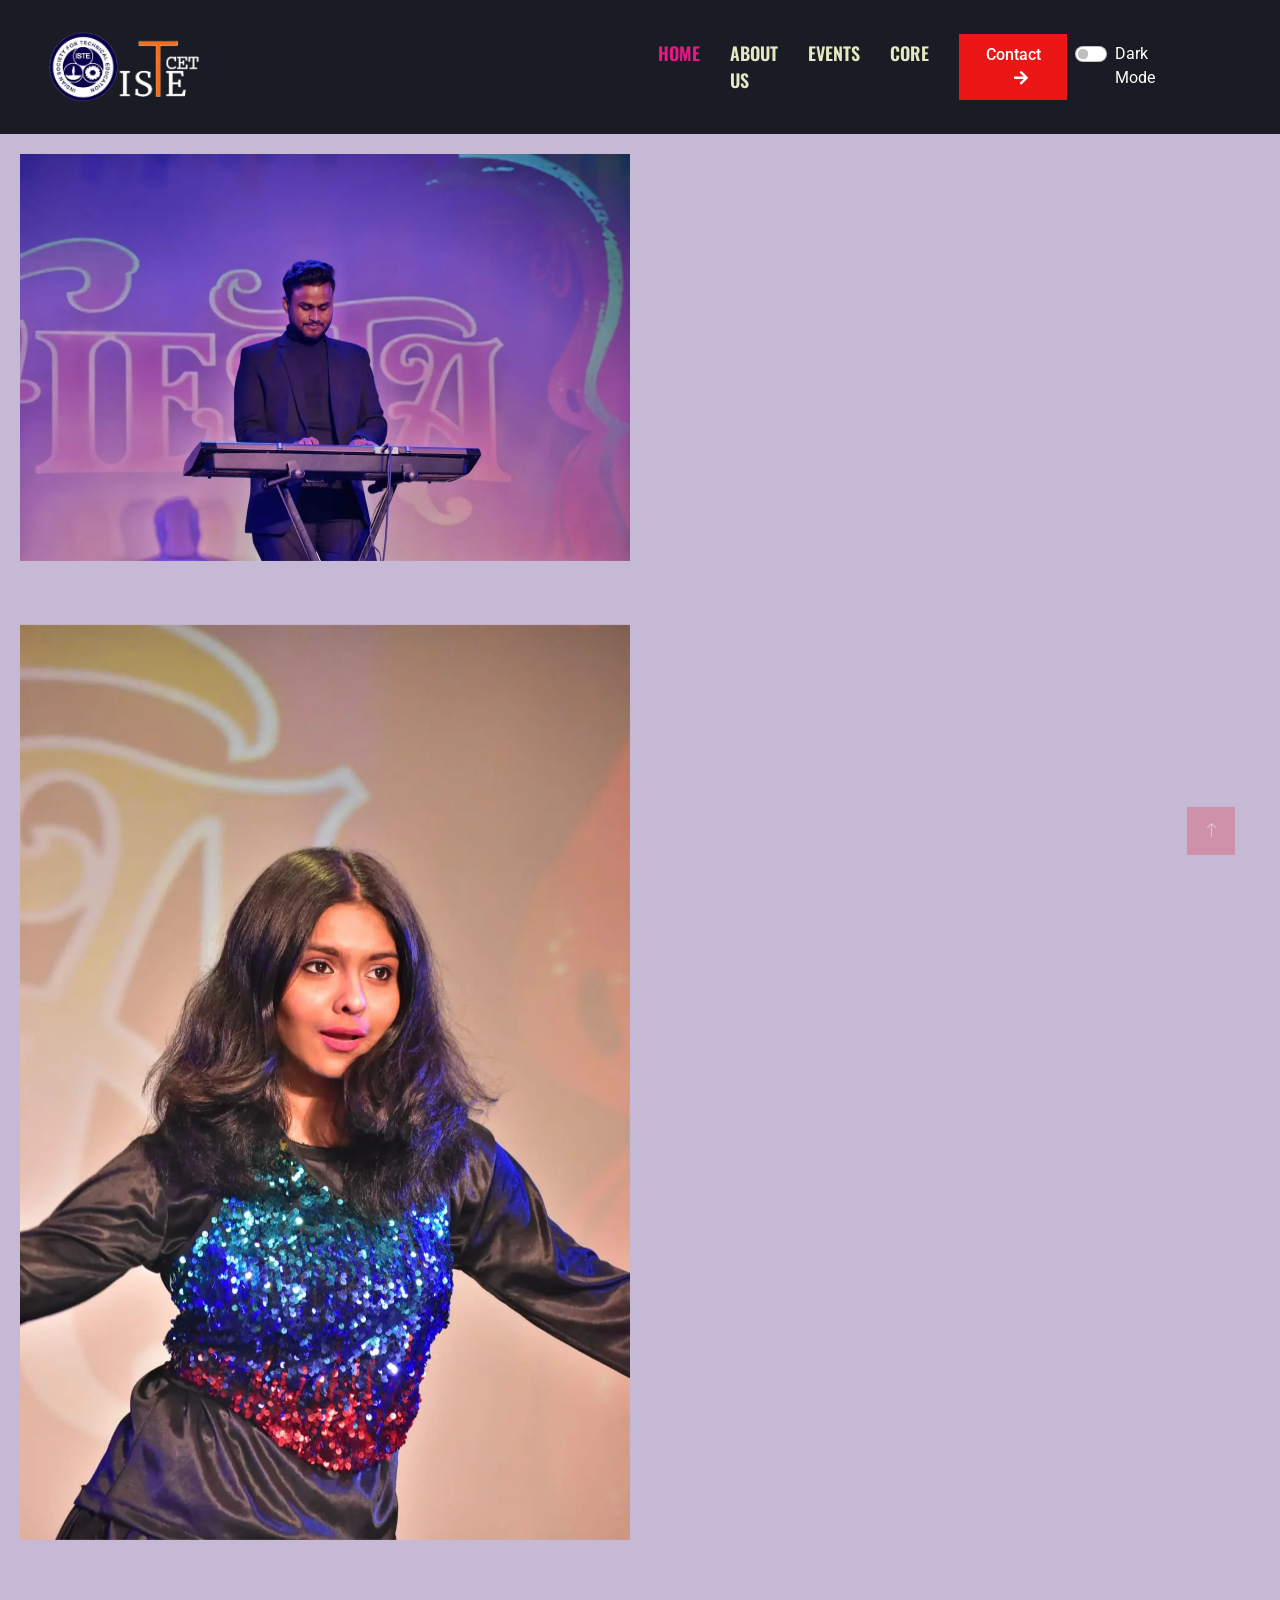
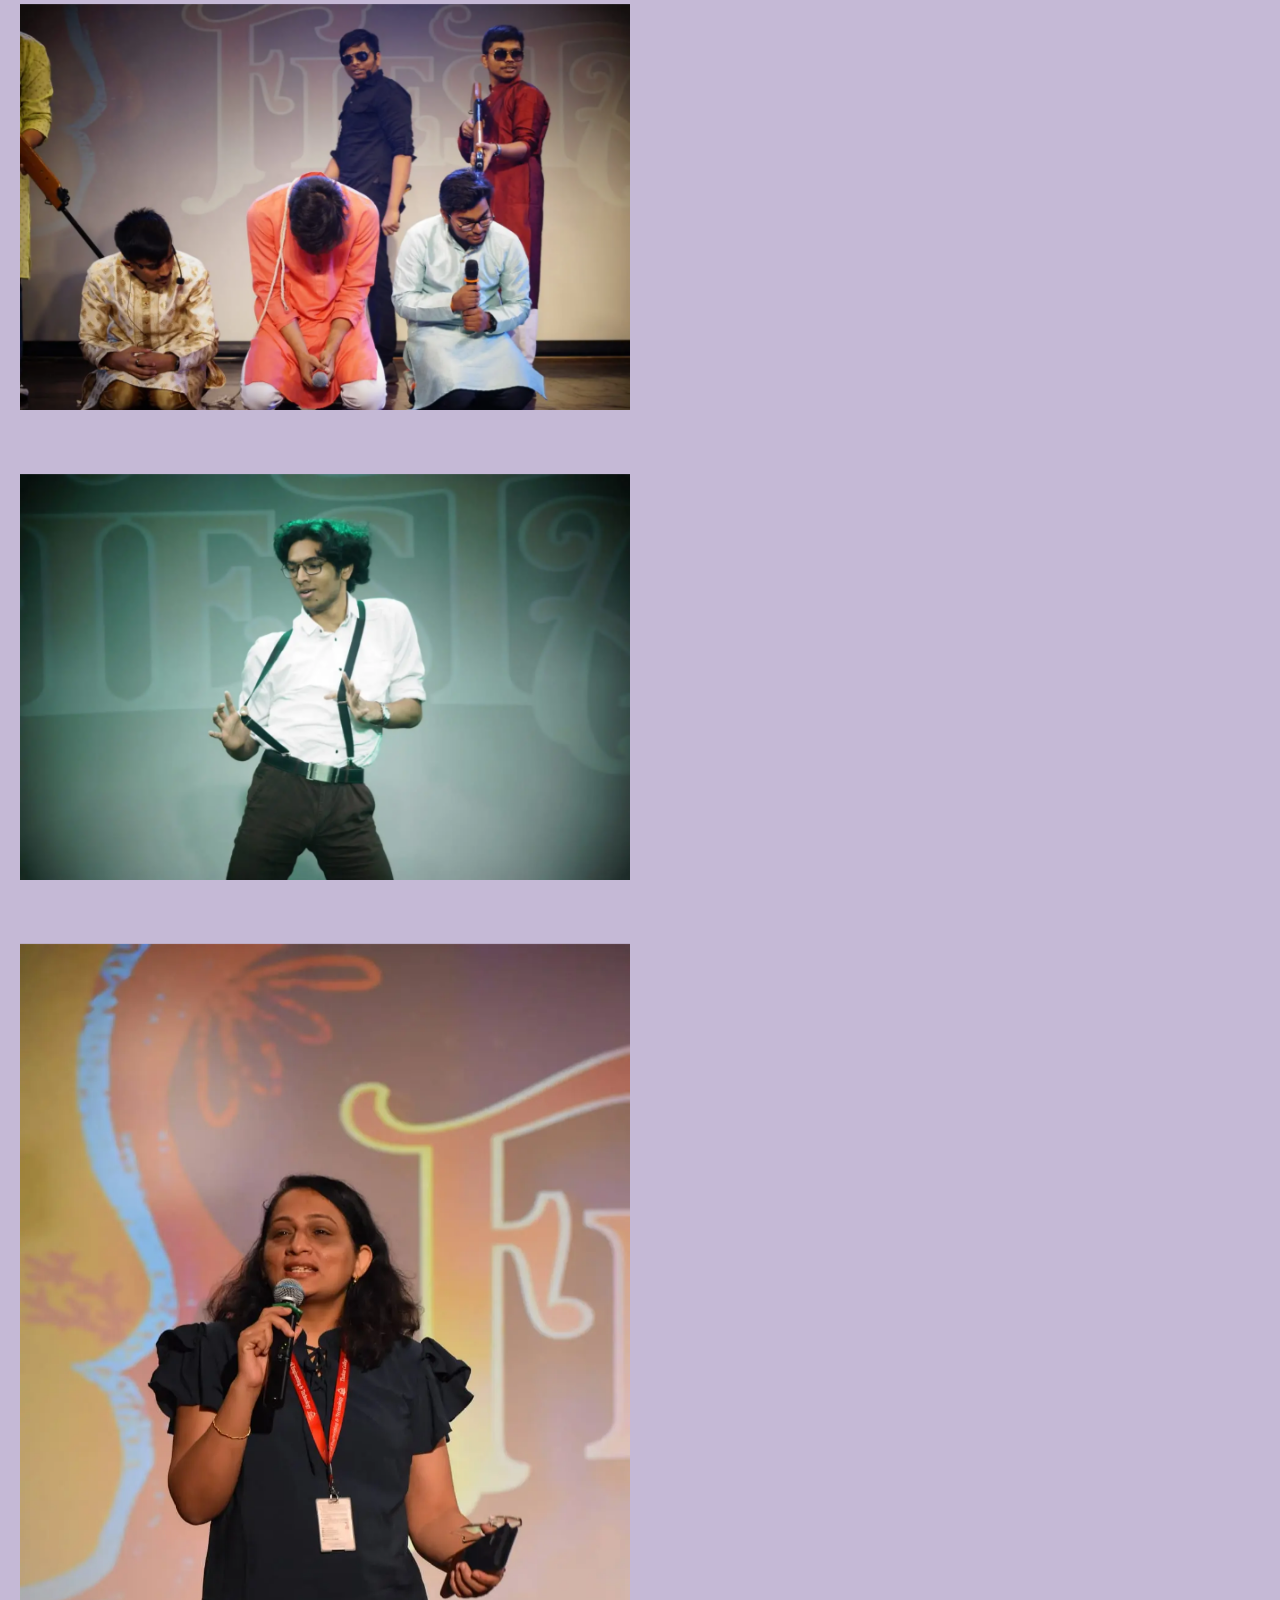
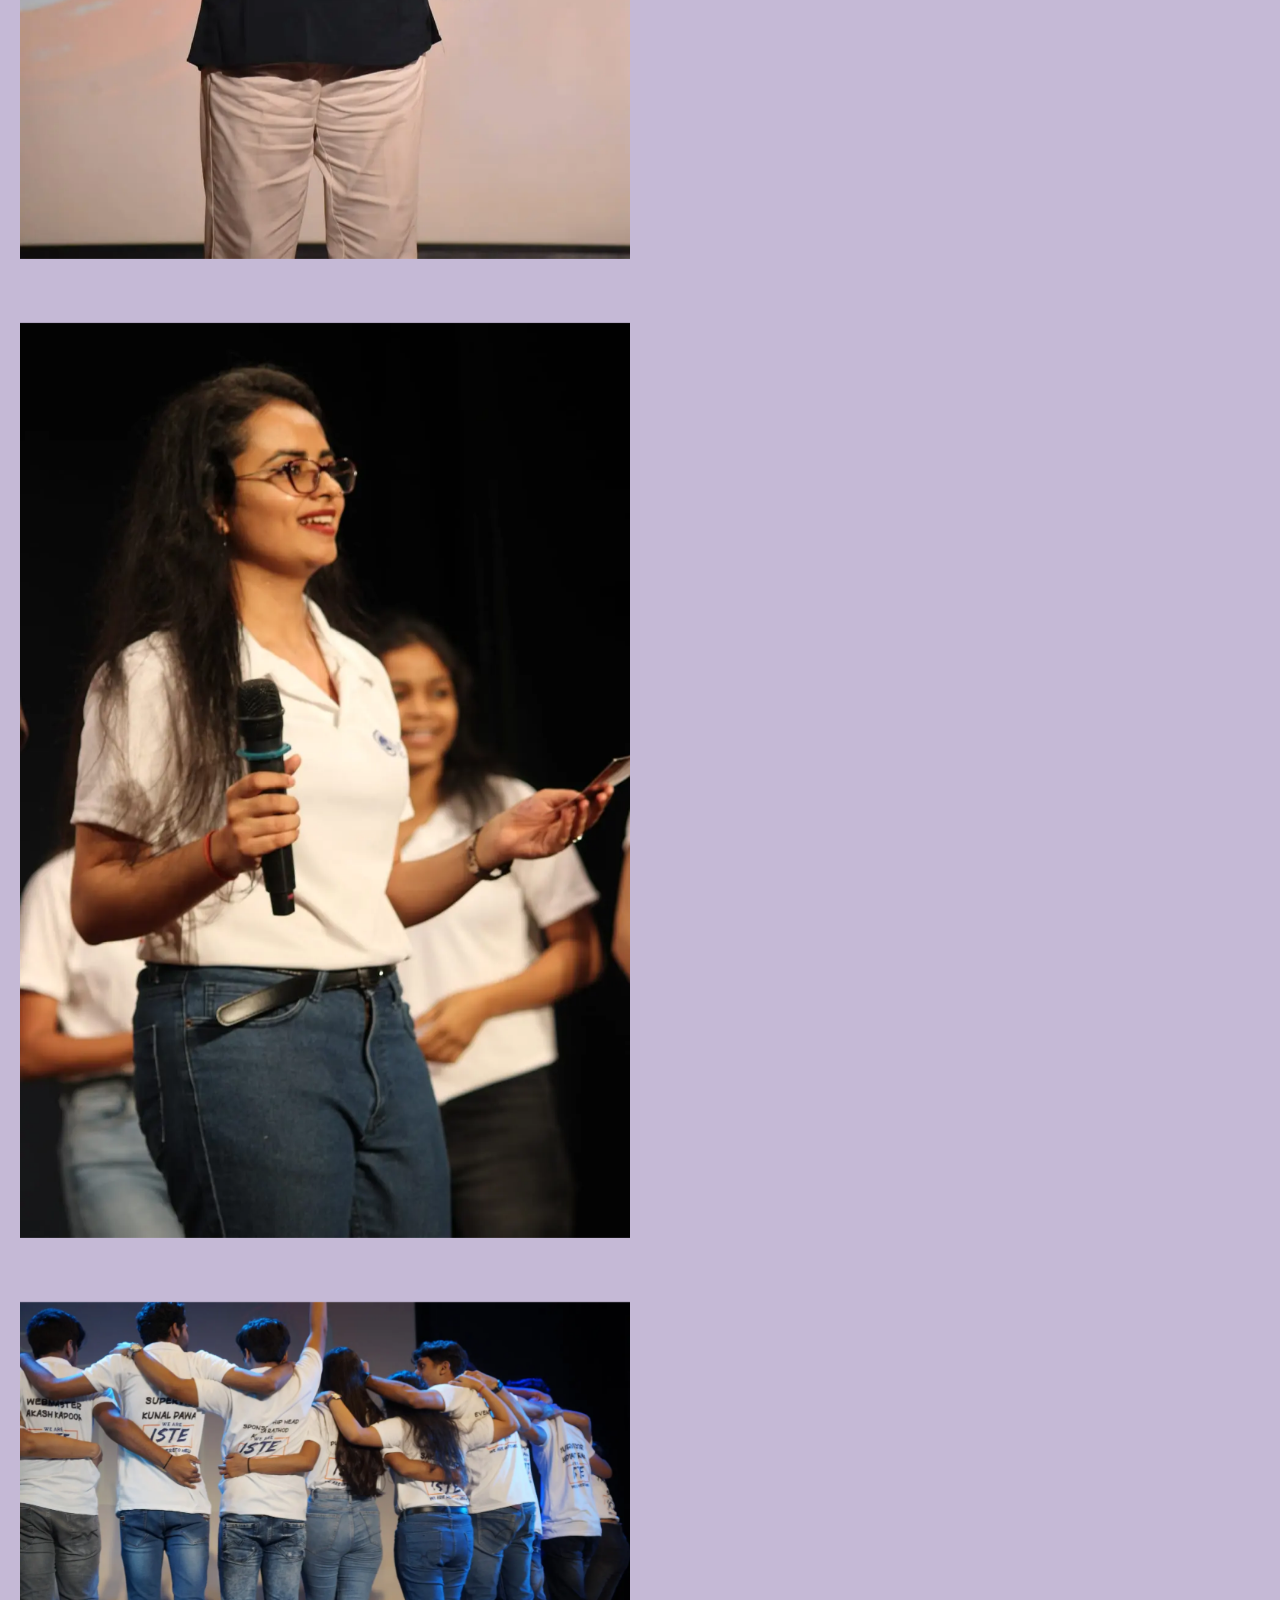
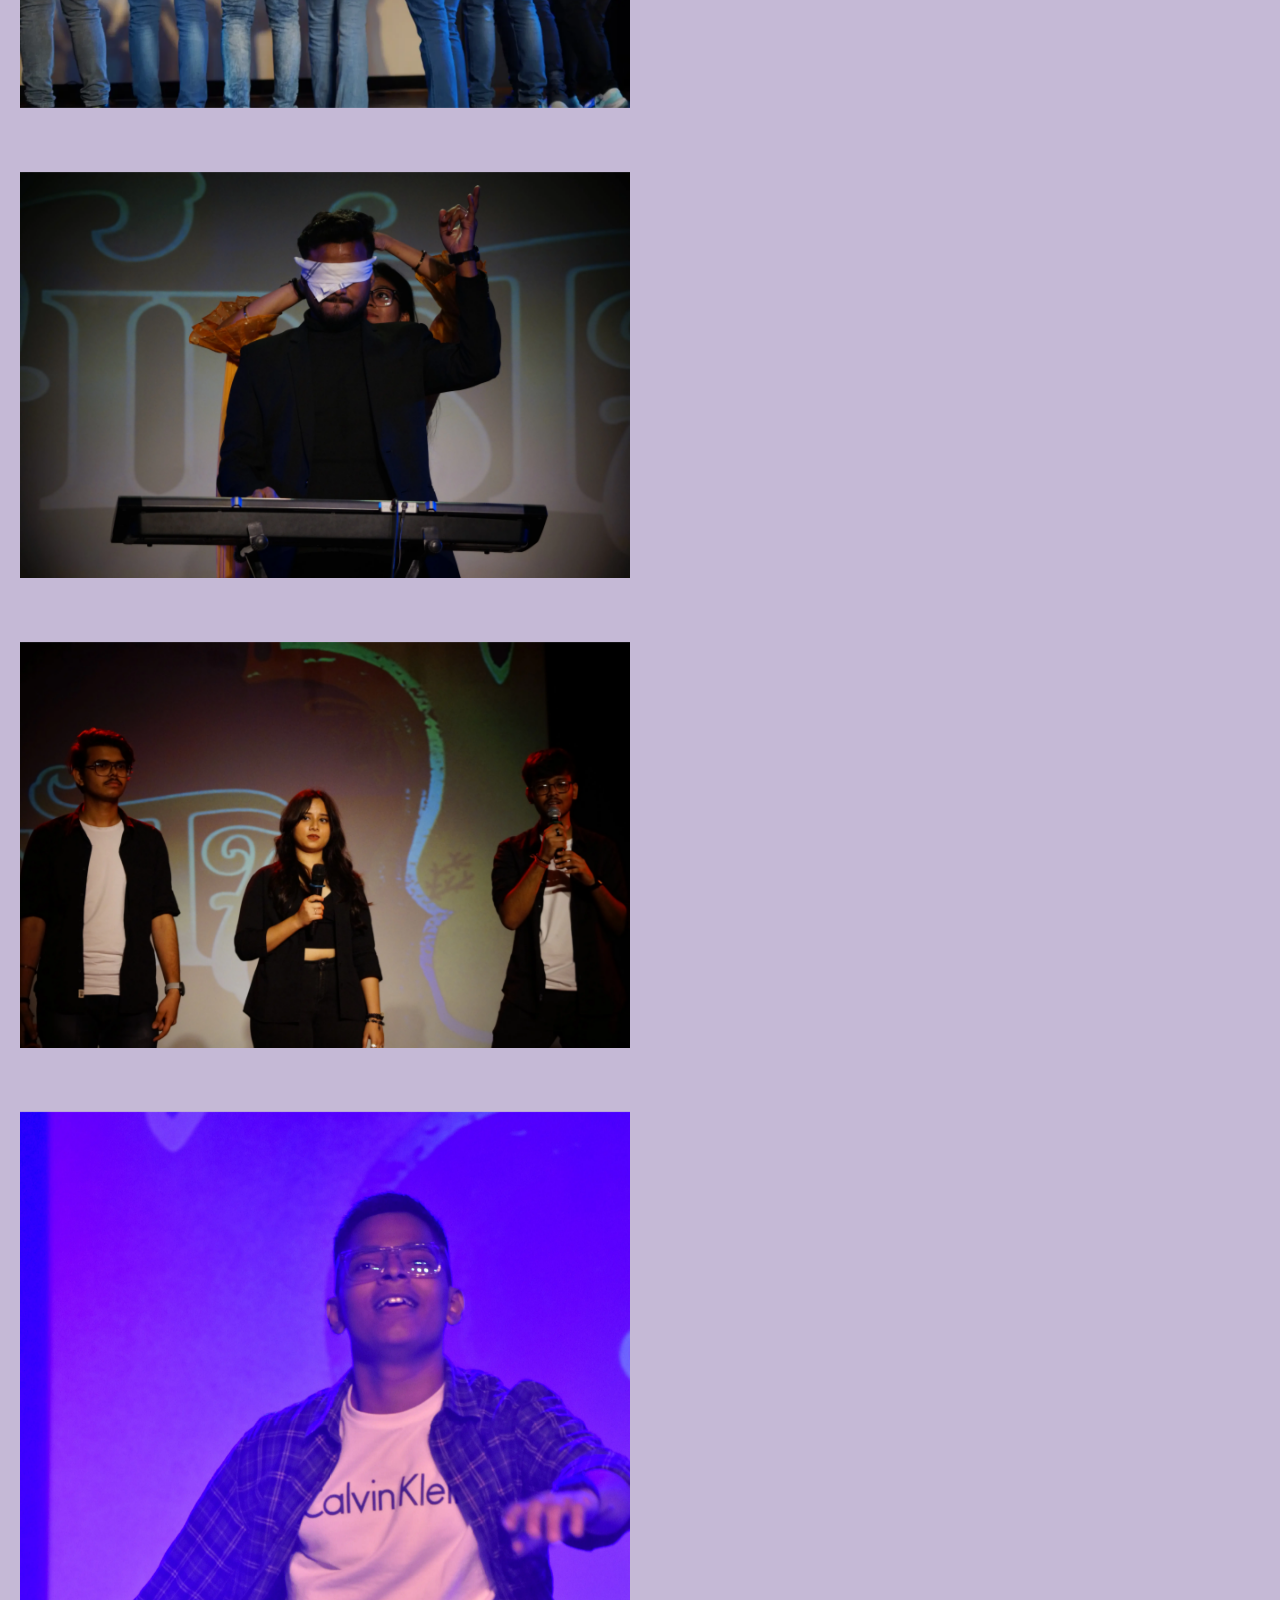
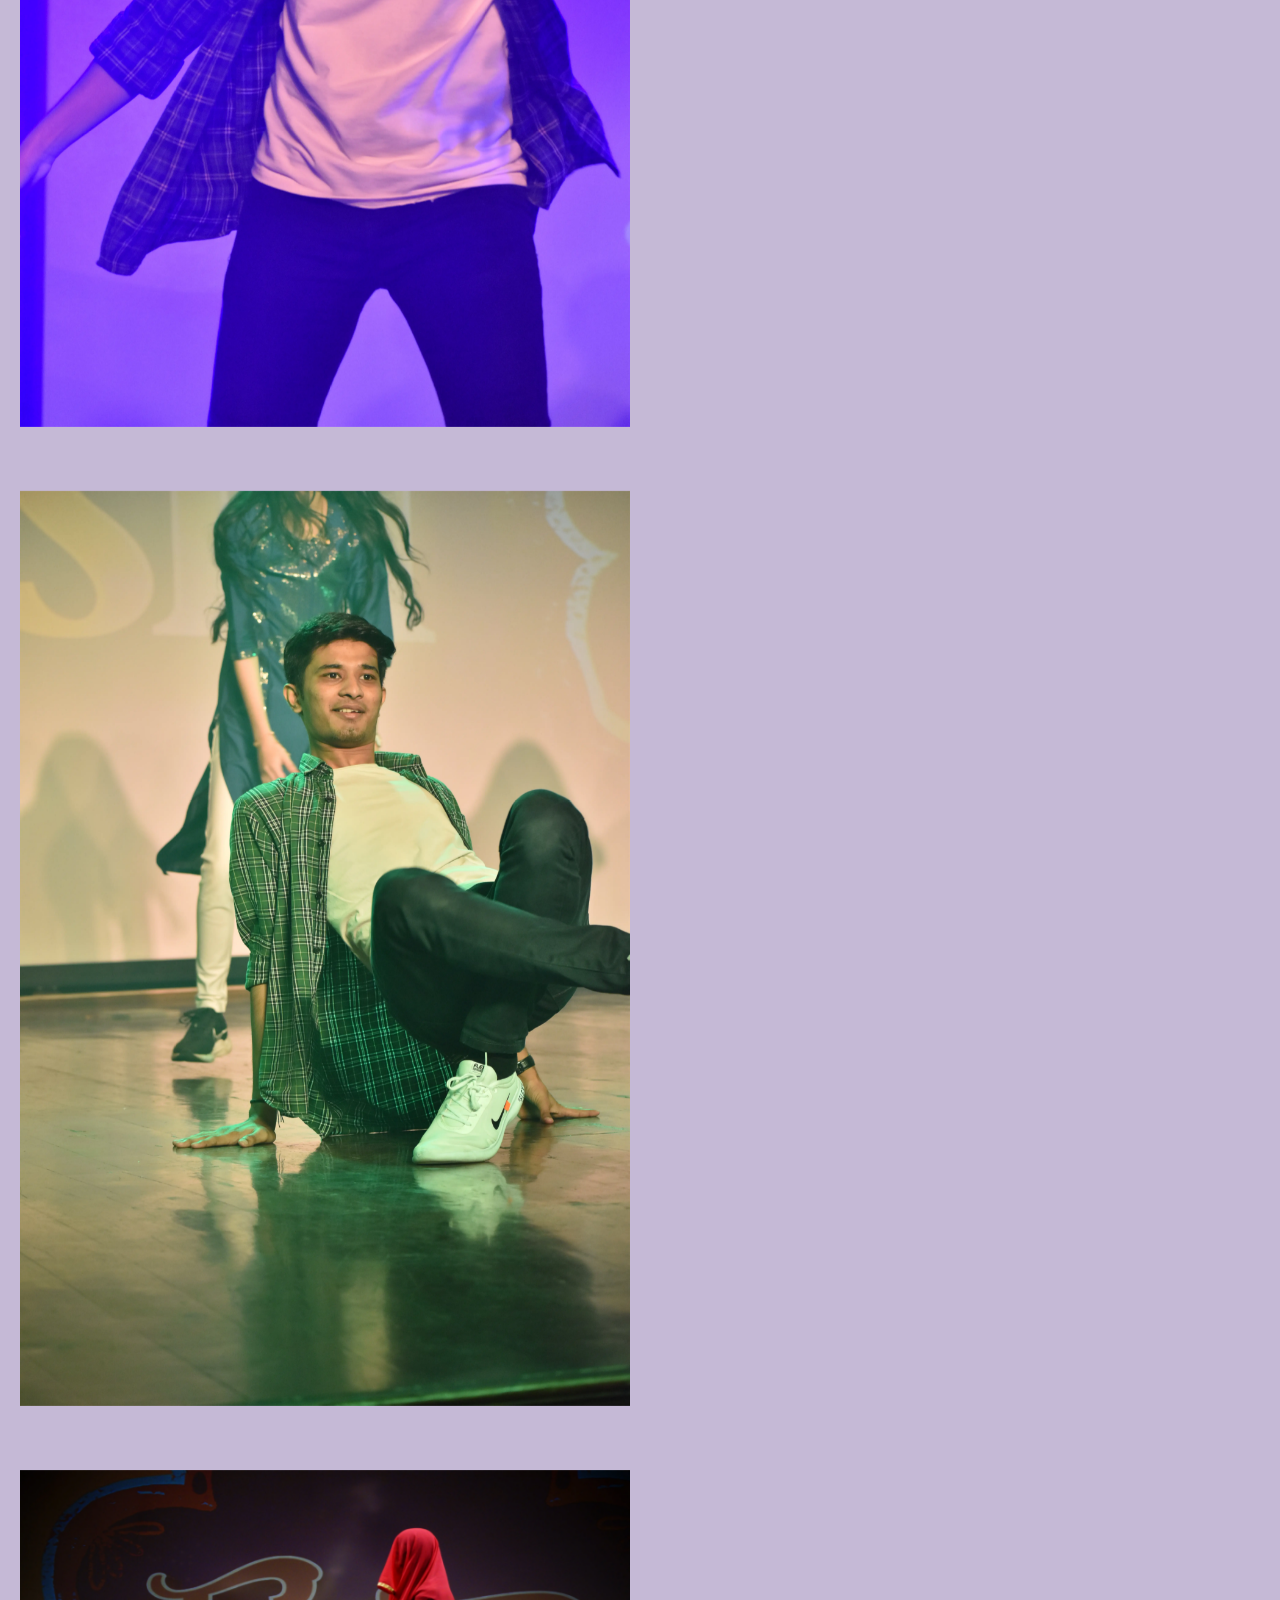
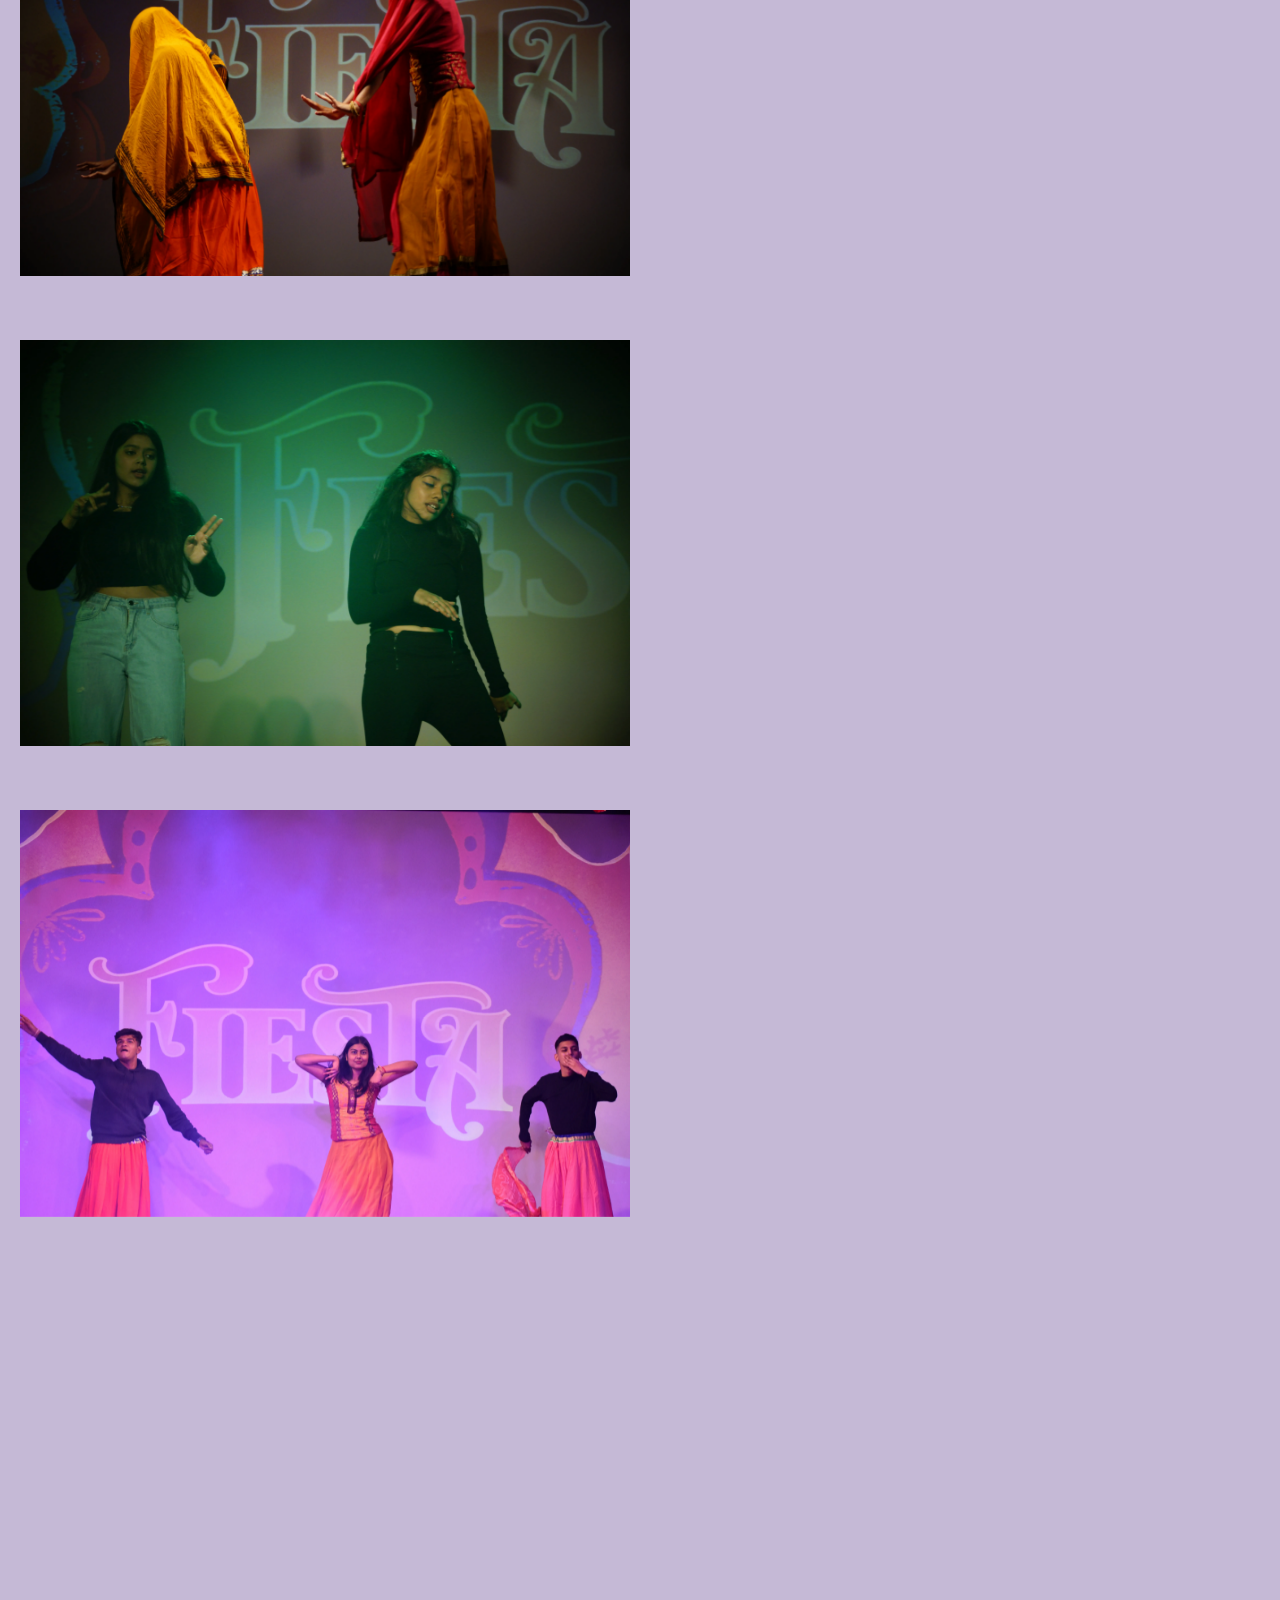
<file: events/fiesta/index.html>
<!DOCTYPE html>
<html lang="en">
<head>
<meta charset="utf-8">
<title>TCET-ISTE</title>
<meta content="width=device-width, initial-scale=1.0" name="viewport">
<meta content="" name="keywords">
<meta content="" name="description">
<!-- Favicon -->
<link href="../../img\Logos-20230409T091937Z-001\istelogo.webp" rel="icon">
<!-- Google Web Fonts -->
<link rel="preconnect" href="https://fonts.googleapis.com">
<link rel="preconnect" href="https://fonts.gstatic.com" crossorigin>
<link href="https://fonts.googleapis.com/css2?family=Roboto:wght@400;500&family=Oswald:wght@600&display=swap"
rel="stylesheet">
<!-- Icon Font Stylesheet -->
<link href="https://cdnjs.cloudflare.com/ajax/libs/font-awesome/5.10.0/css/all.min.css" rel="stylesheet">
<link href="https://cdn.jsdelivr.net/npm/bootstrap-icons@1.4.1/font/bootstrap-icons.css" rel="stylesheet">
<!-- Libraries Stylesheet -->
<link href="../../lib/animate/animate.min.css" rel="stylesheet">
<link href="../../lib/owlcarousel/assets/owl.carousel.min.css" rel="stylesheet">
<!-- Customized Bootstrap Stylesheet -->
<link href="../../css/bootstrap.min.css" rel="stylesheet">
<!-- Template Stylesheet -->
<link href="../../css/style.css" rel="stylesheet">
</head>
<body>
<!-- Spinner Start -->
<div id="spinner"
class="show bg-dark position-fixed translate-middle w-100 vh-100 top-50 start-50 d-flex align-items-center justify-content-center">
<div class="spinner-grow text-primary" style="width: 3rem; height: 3rem;" role="status">
<span class="sr-only">Loading...</span>
</div>
</div>
<!-- Spinner End -->
<!-- Navbar Start -->
<nav class="navbar navbar-expand-lg bg-secondary navbar-dark sticky-top py-lg-0 px-lg-5 wow fadeIn"
data-wow-delay="0.1s">

<h1 class="mb-0 text-primary text-uppercase"><a href="../../"><img src="../../img/Logos-20230409T091937Z-001/TCET-ISTE Logo (Transparent Backgroud).webp" width="25%"></a></h1>
<button type="button" class="navbar-toggler me-4" data-bs-toggle="collapse" data-bs-target="#navbarCollapse">
<span class="navbar-toggler-icon"></span>
</button>
<div class="collapse navbar-collapse" id="navbarCollapse">
<div class="navbar-nav ms-auto p-4 p-lg-0">
    <a href="../../#hero" class="nav-item nav-link active">HOME</a>
    <a href="../../#about" class="nav-item nav-link">ABOUT US</a>
    <a href="../../events/" class="nav-item nav-link">EVENTS</a>
    <a href="../../core/" class="nav-item nav-link">CORE</a>
</div>
<a href="#contact" class="btn btn-primary rounded-0 py-2 px-lg-4 d-none d-lg-block">Contact<i
class="fa fa-arrow-right ms-3"></i></a>
</div>
<div class="form-check form-switch px-5 text-white">
    <input class="form-check-input" type="checkbox" id="darkModeToggle" onchange="toggleDarkMode(this)" />
    <label class="form-check-label" for="darkModeToggle">Dark Mode</label>
  </div>
</nav>
<!-- Navbar End -->
<!-- About End -->
<div class="image-container">
    <img src="FIesta-20230409T091927Z-001\WhatsApp Image 2023-04-06 at 10.02.33 PM.webp" alt="Image Description" width="auto" height="500">
 </div><br>
<div class="image-container">
    <img src="FIesta-20230409T091927Z-001\WhatsApp Image 2023-03-27 at 5.48.35 PM.webp" alt="Image Description" width="auto" height="500">
 </div><br>
 <div class="image-container">
    <img src="FIesta-20230409T091927Z-001\WhatsApp Image 2023-03-27 at 5.48.36 PM.webp" alt="Image Description" width="auto" height="500">
 </div><br>
 <div class="image-container">
    <img src="FIesta-20230409T091927Z-001\WhatsApp Image 2023-03-27 at 5.48.37 PM.webp" alt="Image Description" width="auto" height="500">
 </div><br>
 <div class="image-container">
    <img src="FIesta-20230409T091927Z-001\WhatsApp Image 2023-03-27 at 5.48.40 PM.webp" alt="Image Description" width="auto" height="500">
 </div><br>
 <div class="image-container">
    <img src="FIesta-20230409T091927Z-001\WhatsApp Image 2023-03-27 at 5.48.41 PM.webp" alt="Image Description" width="auto" height="500">
 </div><br>
 <div class="image-container">
    <img src="FIesta-20230409T091927Z-001\WhatsApp Image 2023-03-27 at 5.48.55 PM.webp" alt="Image Description" width="auto" height="500">
 </div><br>
 <div class="image-container">
   <img src="FIesta-20230409T091927Z-001\_DSC3437.webp" alt="Image Description" width="auto" height="500">
</div><br>
<div class="image-container">
   <img src="FIesta-20230409T091927Z-001\_DSC3573.webp" alt="Image Description" width="auto" height="500">
</div><br>
<div class="image-container">
   <img src="FIesta-20230409T091927Z-001\DSC_0089.webp" alt="Image Description" width="auto" height="500">
</div><br>
<div class="image-container">
   <img src="FIesta-20230409T091927Z-001\DSC_0091.webp" alt="Image Description" width="auto" height="500">
</div><br>
<div class="image-container">
   <img src="FIesta-20230409T091927Z-001\_DSC2280.webp" alt="Image Description" width="auto" height="500">
</div><br>
<div class="image-container">
   <img src="FIesta-20230409T091927Z-001\_DSC2317.webp" alt="Image Description" width="auto" height="500">
</div><br>
<div class="image-container">
   <img src="FIesta-20230409T091927Z-001\DSC_0050.webp" alt="Image Description" width="auto" height="500">
</div><br>
<!-- Events Start -->
<section id="events" class="text-white">
   <div id="events" class="container-xxl py-5">
   <div class="container">
   <div class="text-center mx-auto mb-5 wow fadeInUp" data-wow-delay="0.1s" style="max-width: 600px;">
   <p class="d-inline-block bg-secondary text-primary py-1 px-4">EVENTS</p>
   <h1 class="text-uppercase text-primary">Recent Events</h1>
   </div>
   <div class="row g-4">
   <div class="col-lg-4 col-md-6 wow fadeInUp" data-wow-delay="0.1s">
   <div class="service-item position-relative overflow-hidden bg-secondary d-flex h-100 p-5 ps-0">
   <div class="ps-4">
   <div style="width: 100%; height: auto;">
   <a href="#">
   <img id="fiesta"class="img-fluid" src="../../img\fiesta2logo.webp" alt=""></a>
   </div>
   <br>
   <h3 class="text-uppercase mb-3">FIESTA 2022-2023</h3>
   <p> Teamwork divides the task and multiplies the success </p> 
   <p> 18th March <br>
   <li>One and only Annual cultural Event for First year engineering students of ES&H department. </li>
   <li>It's the most awaited, energetic, opportunistic event for FE/FT.
   <li>Back to Back 40+ performances was there.</li>
   <li>There were more than 400 students from FE/FT in the audience</li>
   </p>
   </div>
   </div>
   </div>
   <div class="col-lg-4 col-md-6 wow fadeInUp" data-wow-delay="0.3s">
   <div class="service-item position-relative overflow-hidden bg-secondary d-flex h-100 p-5 ps-0">
   <div class="ps-4">
   <div style="width: auto; height: auto;">
   <a href="../multicon/">
   <img id="multicon" class="img-fluid" src="../../img/Multicon 2023.webp" alt=""></a>
   </div>
   <br>
   <h3 class="text-uppercase mb-3">
   MULTICON-W (EWPPC)</h3>
   <p>Self-confidence provides strength and Power impart knowledge.It provides stability and stability leads to victory.Lines got confirmed because of first year students.</p>
   <p>24 To 25th February<br>
   <li>More than 400 students enrolled for various workshops</li>
   <li>Received 103+43 Research papers and Posters respectively in these 2 days of conference</li>
   <li>It was in collaboration with all the Multi-National Companies</li>
   <li>Delegates were industry experts, chancellor/vice-chancellor of various Universities.</li>
   </p>
   </div>
   </div>
   </div>
   <div class="col-lg-4 col-md-6 wow fadeInUp" data-wow-delay="0.1s">
   <div class="service-item position-relative overflow-hidden bg-secondary d-flex h-100 p-5 ps-0">
   <div class="ps-4">
   <div style="width: auto; height: auto;">
   <a href="../resume/">
   <img id="resume"class="img-fluid" src="../../img/Resume Building.webp" alt=""></a>
   </div>
   <br>
   <h3 class="text-uppercase mb-3">
   Resume building Workshop</h3>
   <p>7th January</p>
   <p>The beginning is the most important part of the work<br>
   <li>It was needed to inculcate the skills of building strong resume for future.</li>
   <li>Session was conducted by Ms.Shubhangi Joshi Jt. (Discipline secretary TSDW &
        Ex.Vice.Chairperson ISTE ) </li>
   <li>Active participation was there from FE students.</li>
   </p>
   </div>
   </div>
   </div>
<div class="col-lg-4 col-md-6 wow fadeInUp" data-wow-delay="0.5s">
   <div class="service-item position-relative overflow-hidden bg-secondary d-flex h-100 p-5 ps-0">
   <div class="ps-4">
   <div style="width: 100%; height: auto;">
   <a href="../cworkshop/">
   <img id="workshopc"class="img-fluid" src="../../img/C - Language Workshop.webp" alt=""></a>
   </div>
   <br>
   <h3 class="text-uppercase mb-3">
   Workshop on C langugage</h3>
   <p>26th August<br>
   <br>Setting up your development environment</br>
   Throughout this workshop, we will cover each of these topics
   <li>Basic syntax and data types:</li>
   <li>Control structures:</li>
   <li>Functions</li>
   <li>Arrays and strings:</li>
   <li>Pointers</li>
   <li>Structures and unions</li>
   <li> File handling</li>
   </p>
   </div>
   </div>
   </div>
   <div class="col-lg-4 col-md-6 wow fadeInUp" data-wow-delay="0.3s">
       <div class="service-item position-relative overflow-hidden bg-secondary d-flex h-100 p-5 ps-0">
       <div class="ps-4">
       <div style="width: auto; height: auto;">
       <a href="../calciworkshop/">
       <img id="scificalci" class="img-fluid" src="../../img\Scientific Calculator.webp" alt=""></a>
       </div>
       <br>
       <h3 class="text-uppercase mb-3">
       SCIENTIFIC-CALCULATOR WORKSHOP</h3>
       <p>Scientific calculators are an essential tool for engineering students, and it's crucial for them to be well-versed in using these calculators to solve complex mathematical problems.</p>
       <p>3rd December<br>
       <li>All  students from group1 & group2 of every departments were present.</li>
       <li>They also got the activity hours for the workshop.</li>
       <li>Speakers for  the event were Mr.Shah Alam khan vice.Chairperson & Ms.Sakshi Singh Treasurer cores of ISTE.</li>
       <li>It was very beneficial for the first year students for learning to Opertate Sci-fi-Calculators.</li>
       </p>
       </div>
       </div>
       </div>
   <div class="col-lg-4 col-md-6 wow fadeInUp" data-wow-delay="0.7s">
   <div class="service-item position-relative overflow-hidden bg-secondary d-flex h-100 p-5 ps-0">
   <div class="ps-4">
   <div style="width: 100%; height: auto;">
   <a href="../talent/">
   <img id="talent"class="img-fluid" src="../../img/Talent Show.webp" alt=""></a>
   </div>
   <br>
   <h3 class="text-uppercase mb-3">
   Talent Show</h3>
   <p>15th November<br>
   <li>The First Event where the First Year Students showcase their talents.</li>
   <li>This is a opportunity for them, to create life long friends and memories.</li>
   <li>Talent shows provide an opportunity for individuals to express themselves, build confidence, and gain exposure to their talents. </li>
   <li>Talent shows can be competitive or non-competitive, with prizes or recognition given to outstanding performers.</li>
   </p>
   </div>
   </div>
   </div>
   <div class="col-lg-4 col-md-6 wow fadeInUp" data-wow-delay="0.7s">
       <div class="service-item position-relative overflow-hidden bg-secondary d-flex h-100 p-5 ps-0">
       <div class="ps-4">
       <div style="width: 100%; height: auto;">
       <a href="../zephyr/">
       <img id="zephyr" class="img-fluid" src="../../img/Zephyr 2022.webp" alt=""></a>
       </div>
       <br>
       <h3 class="text-uppercase mb-3">
       Zephyr-Techfest</h3>
       <p>4th To 6th October<br>
       <li> A Gaming Event for all the Gamers to showoff their skills and their Gameplays to each other. </li>
       <li>Games From:</li>
       <li>CSGO</li>
       <li>Valorant</li>
       <li>Rocket League</li>
       <li>Fifa</li>
       <li>Last Of Us</li>
       <li>Far Cry 6</li>
       </p>
       </div>
       </div>
       </div>
   <div class="col-lg-4 col-md-6 wow fadeInUp" data-wow-delay="0.7s">
           <div class="service-item position-relative overflow-hidden bg-secondary d-flex h-100 p-5 ps-0">
           <div class="ps-4">
           <div style="width: 100%; height: auto;">
           <a href="../tour/">    
           <img id="tour"class="img-fluid" src="../../img/Roadmap To Engineering 2022.webp" alt=""></a>
           </div>
           <br>
           <h3 class="text-uppercase mb-3">
           Institute Tour</h3>
           <p>1st October<br>
           <li>The Students get familiar to the Campus. </li>
           <li>A place where their new journey of Life is going to begin.</li>
           <li>An institute tour is a planned visit to an educational institution such as a school, college, university, or vocational training center.</li>
           <li>The purpose of an institute tour is to give visitors a firsthand experience of the facilities, resources, and programs offered by the institution.</li>
           <li>CAMPS YOU GOT THIS !!!</li>
           </p>
           </div>
           </div>
           </div>
   <div class="col-lg-4 col-md-6 wow fadeInUp" data-wow-delay="0.7s">
               <div class="service-item position-relative overflow-hidden bg-secondary d-flex h-100 p-5 ps-0">
               <div class="ps-4">
               <div style="width: 100%; height: auto;">
               <a href="../stem/">
               <img id="stem"class="img-fluid" src="../../img/download.webp" alt=""></a>
               </div>
               <br>
               <h3 class="text-uppercase mb-3">
               STEM</h3>
               <p>15th JUNE</p>
               <p>In science, technology, engineering, and mathematics (STEM), STEM refers to the academic disciplines of science, technology, engineering, and mathematics, which are considered essential for advancing innovation and economic growth.<br>
               <li>The way the College functions, and how the syllabus would be in their upcoming semesters. </li>
               <li>This is essential for Student's Growth in Academics.</li>
               <li>Hence its an IMPORTANT event to Attend.</li>
               </p>
               </div>
               </div>
               </div>      
   </div>
   </div>
   </div>
   </section>
   <!-- Service End -->
   <!-- Contact Starts -->
<section id="contact" class="text-white">
   <div id="contact" class="container-xxl py-5">
   <div class="container">
   <div class="row g-0">
   <div class="col-lg-6 wow fadeIn" data-wow-delay="0.1s">
   <div class="bg-secondary p-5">
   <p class="d-inline-block bg-dark text-primary py-1 px-4">Contact Us</p>
   <h1 class="text-uppercase mb-4">Have Any Query? Please Contact Us!</h1>
   <form>
   <div class="row g-3">
   <div class="col-md-6">
   <div class="form-floating">
   <input type="text" class="form-control bg-transparent" id="name"
   placeholder="Your Name">
   <label for="name">Your Name</label>
   </div>
   </div>
   <div class="col-md-6">
   <div class="form-floating">
   <input type="email" class="form-control bg-transparent" id="email"
   placeholder="Your Email">
   <label for="email">Your Email</label>
   </div>
   </div>
   <div class="col-12">
   <div class="form-floating">
   <input type="text" class="form-control bg-transparent" id="subject"
   placeholder="Subject">
   <label for="subject">Subject</label>
   </div>
   </div>
   <div class="col-12">
   <div class="form-floating">
   <textarea class="form-control bg-transparent" placeholder="Leave a message here"
   id="message" style="height: 100px"></textarea>
   <label for="message">Message</label>
   </div>
   </div>
   <div class="col-12">
   <button class="btn btn-primary w-100 py-3" type="submit">Send Message</button>
   </div>
   </div>
   </form>
   </div>
   </div>
   <div class="col-lg-6 wow fadeIn" data-wow-delay="0.5s">
   <div class="h-100" style="min-height: 400px;">
   <iframe class="google-map w-100 h-100"
   src="https://www.google.com/maps/embed?pb=!1m18!1m12!1m3!1d3767.745722943928!2d72.87241691492012!3d19.20630535285456!2m3!1f0!2f0!3f0!3m2!1i1024!2i768!4f13.1!3m3!1m2!1s0x3be7b0e57647569d%3A0xc0aec329c82d3555!2sThakur%20College%20of%20Engineering%20and%20Technology!5e0!3m2!1sen!2sin!4v1677901063659!5m2!1sen!2sin"
   frameborder="0" allowfullscreen="" aria-hidden="false" tabindex="0"
   style="filter: grayscale(10%) invert(92%) contrast(83%); border: 0;"></iframe>
   </div>
   </div>
   </div>
   </div>
   </div>
   </section>
   <!-- Contact ends -->
   <!-- Footer Start -->
   <section id="footer">
   <div id="footer" class="container-fluid bg-secondary text-light footer mt-5 pt-5 wow fadeIn" data-wow-delay="0.1s">
   <div class="container py-5">
   <div class="row g-5">
   <div class="col-lg-4 col-md-6">
   <h4 class="text-uppercase mb-4">Get In Touch</h4>
   <div class="d-flex align-items-center mb-2">
   <div class="btn-square bg-dark flex-shrink-0 me-3">
   <span class="fa fa-map-marker-alt text-primary"></span>
   </div>
   <span>A-Block, Thakur Educational Campus,
   Shyamnarayan Thakur Marg,
   Thakur Village, Kandivali East,
   Mumbai, Maharashtra - 400101</span>
   </div>
   <div class="d-flex align-items-center mb-2">
   <div class="btn-square bg-dark flex-shrink-0 me-3">
   <span class="fa fa-phone-alt text-primary"></span>
   </div>
   <span>+91 88989 66670</span>
   </div>
   <div class="d-flex align-items-center">
   <div class="btn-square bg-dark flex-shrink-0 me-3">
   <span class="fa fa-envelope-open text-primary"></span>
   </div>
   <span>tcet-iste.org</span>
   </div>
   </div>
   <div class="col-lg-4 col-md-6">
   <h4 class="text-uppercase mb-4">Quick Links</h4>
   <a class="btn btn-link" href="#about">About Us</a>
   <a class="btn btn-link" href="#contact">Contact Us</a>
   <a class="btn btn-link" href="#team">Our Team</a>
   <a class="btn btn-link" href="../../core/">Our Core</a>
<a class="btn btn-link" href="../">Our Events</a>
   <!-- <a class="btn btn-link" href=""></a> -->
   </div>
   <div class="col-lg-4 col-md-6">
   <h4 class="text-uppercase mb-4">Newsletter</h4>
   <div class="position-relative mb-4">
   <input class="form-control border-0 w-100 py-3 ps-4 pe-5" type="text" placeholder="Your email">
   <button type="button"
   class="btn btn-primary py-2 position-absolute top-0 end-0 mt-2 me-2">SignUp</button>
   </div>
   <div class="d-flex pt-1 m-n1">
   <a class="btn btn-lg-square btn-dark text-primary m-1" target="_blank"
   href="https://twitter.com/tcetmumbai?lang=en"><i class="fab fa-twitter"></i></a>
   <a class="btn btn-lg-square btn-dark text-primary m-1" target="_blank"
   href="https://www.facebook.com/tcetmumbaiofficial/"><i class="fab fa-facebook-f"></i></a>
   <a class="btn btn-lg-square btn-dark text-primary m-1" target="_blank"
   href="https://www.instagram.com/iste_tcet/"><i class="fab fa-instagram"></i></a>
   <a class="btn btn-lg-square btn-dark text-primary m-1" target="_blank"
   href="https://www.linkedin.com/company/tcet-iste/"><i
   class="fab fa-linkedin-in"></i></a>
   <a class="btn btn-lg-square btn-dark text-primary m-1" target="_blank"
   href="https://www.youtube.com/channel/UCO-TLLGAAqKRfsx-UbEmdcw"><i class="fab fa-youtube"></i></a>
   </div>
   </div>
   </div>
   </div>
   <div class="container">
   <div class="copyright">
   <div class="row">
   <div class="col-md-6 text-center text-md-start mb-3 mb-md-0">
   &copy; <a class="border-bottom" href="#">TCET-ISTE</a>, All Right Reserved.
   </div>
   <div class="col-md-6 text-center text-md-end">
   Designed By <a class="border-bottom" href="https://tcet-iste.org">ISTE members</a>
   </div>
   </div>
   </div>
   </div>
   </div>
   </section>
   <!-- Footer End -->
   <!-- Back to Top -->
   <a href="#" class="btn btn-primary btn-lg-square back-to-top"><i class="bi bi-arrow-up"></i></a>
   <!-- JavaScript Libraries -->
   <script src="https://code.jquery.com/jquery-3.4.1.min.js"></script>
   <script src="https://cdn.jsdelivr.net/npm/bootstrap@5.0.0/dist/js/bootstrap.bundle.min.js"></script>
   <script src="../../lib/wow/wow.min.js"></script>
   <script src="../../lib/easing/easing.min.js"></script>
   <script src="../../lib/waypoints/waypoints.min.js"></script>
   <script src="../../lib/owlcarousel/owl.carousel.min.js"></script>
   <!-- Template Javascript -->
   <script src="../../js/main.js"></script>
   </body>
   </html>
</file>
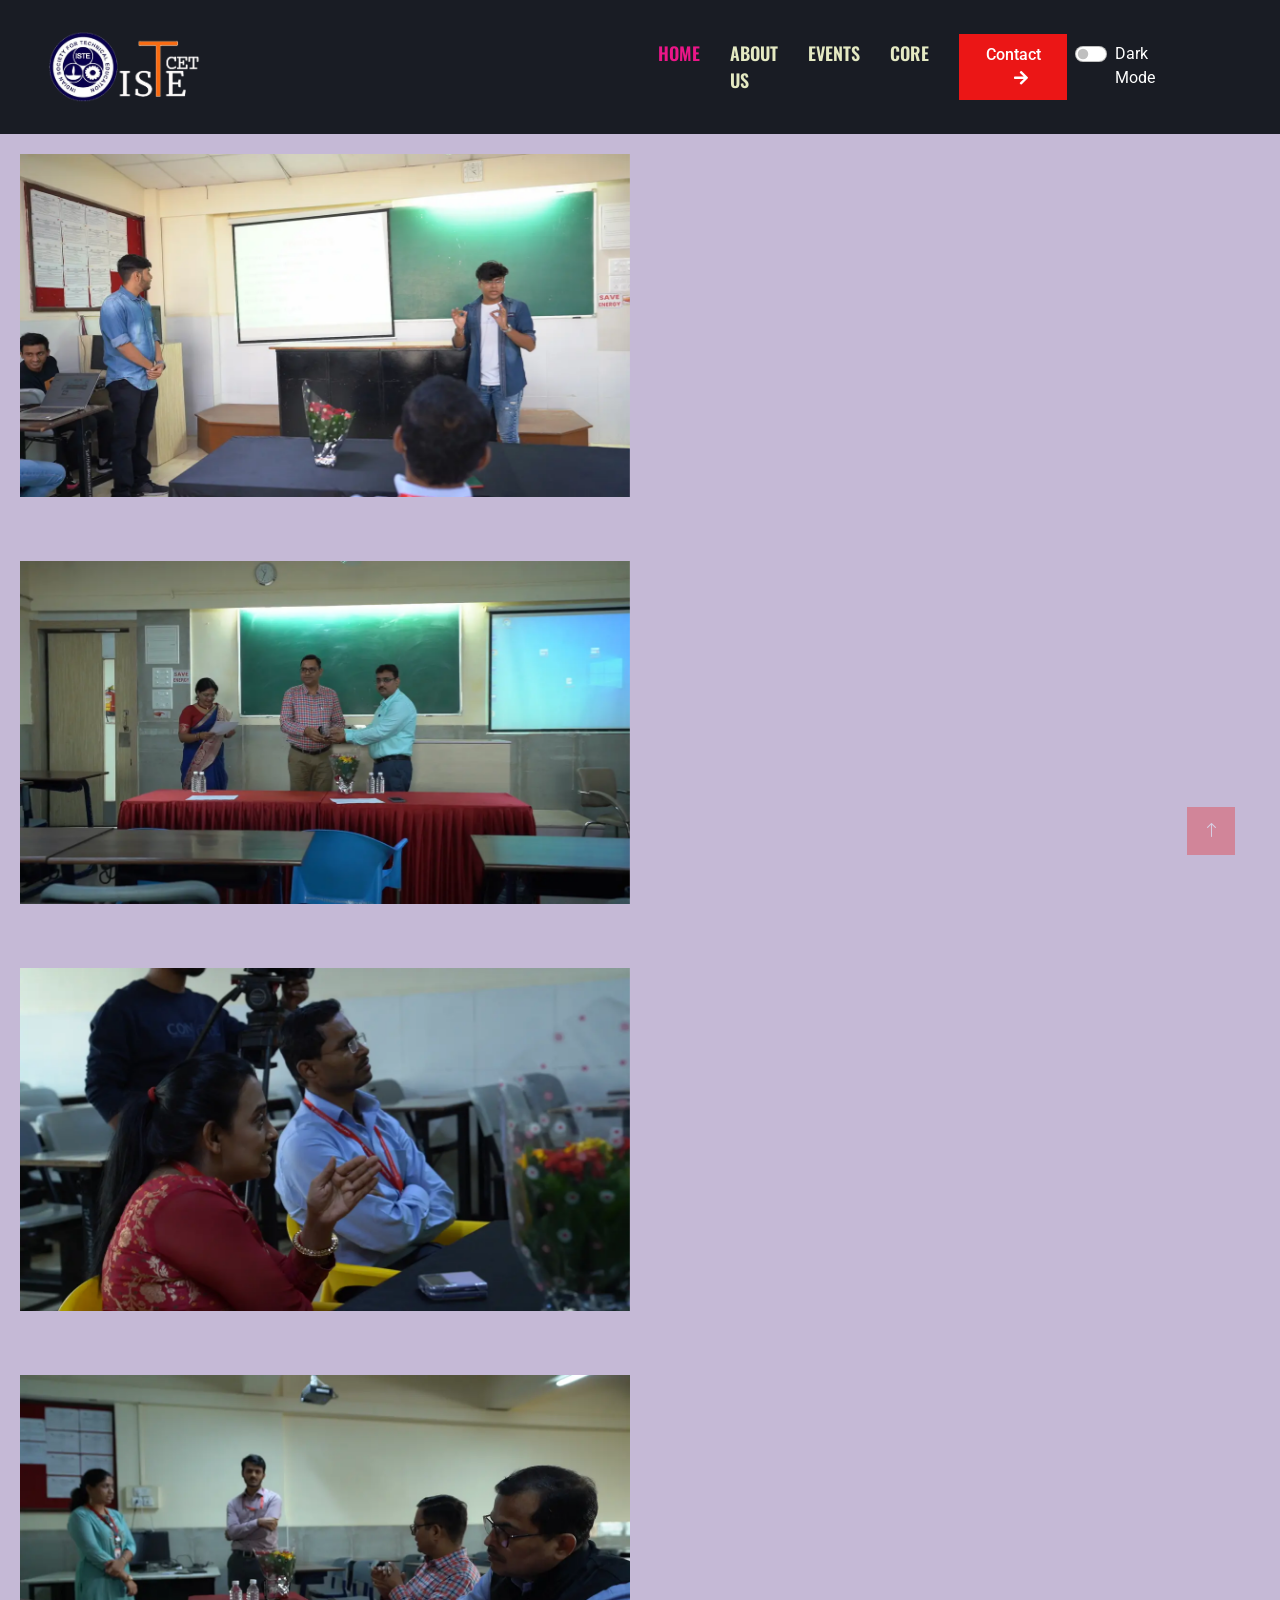
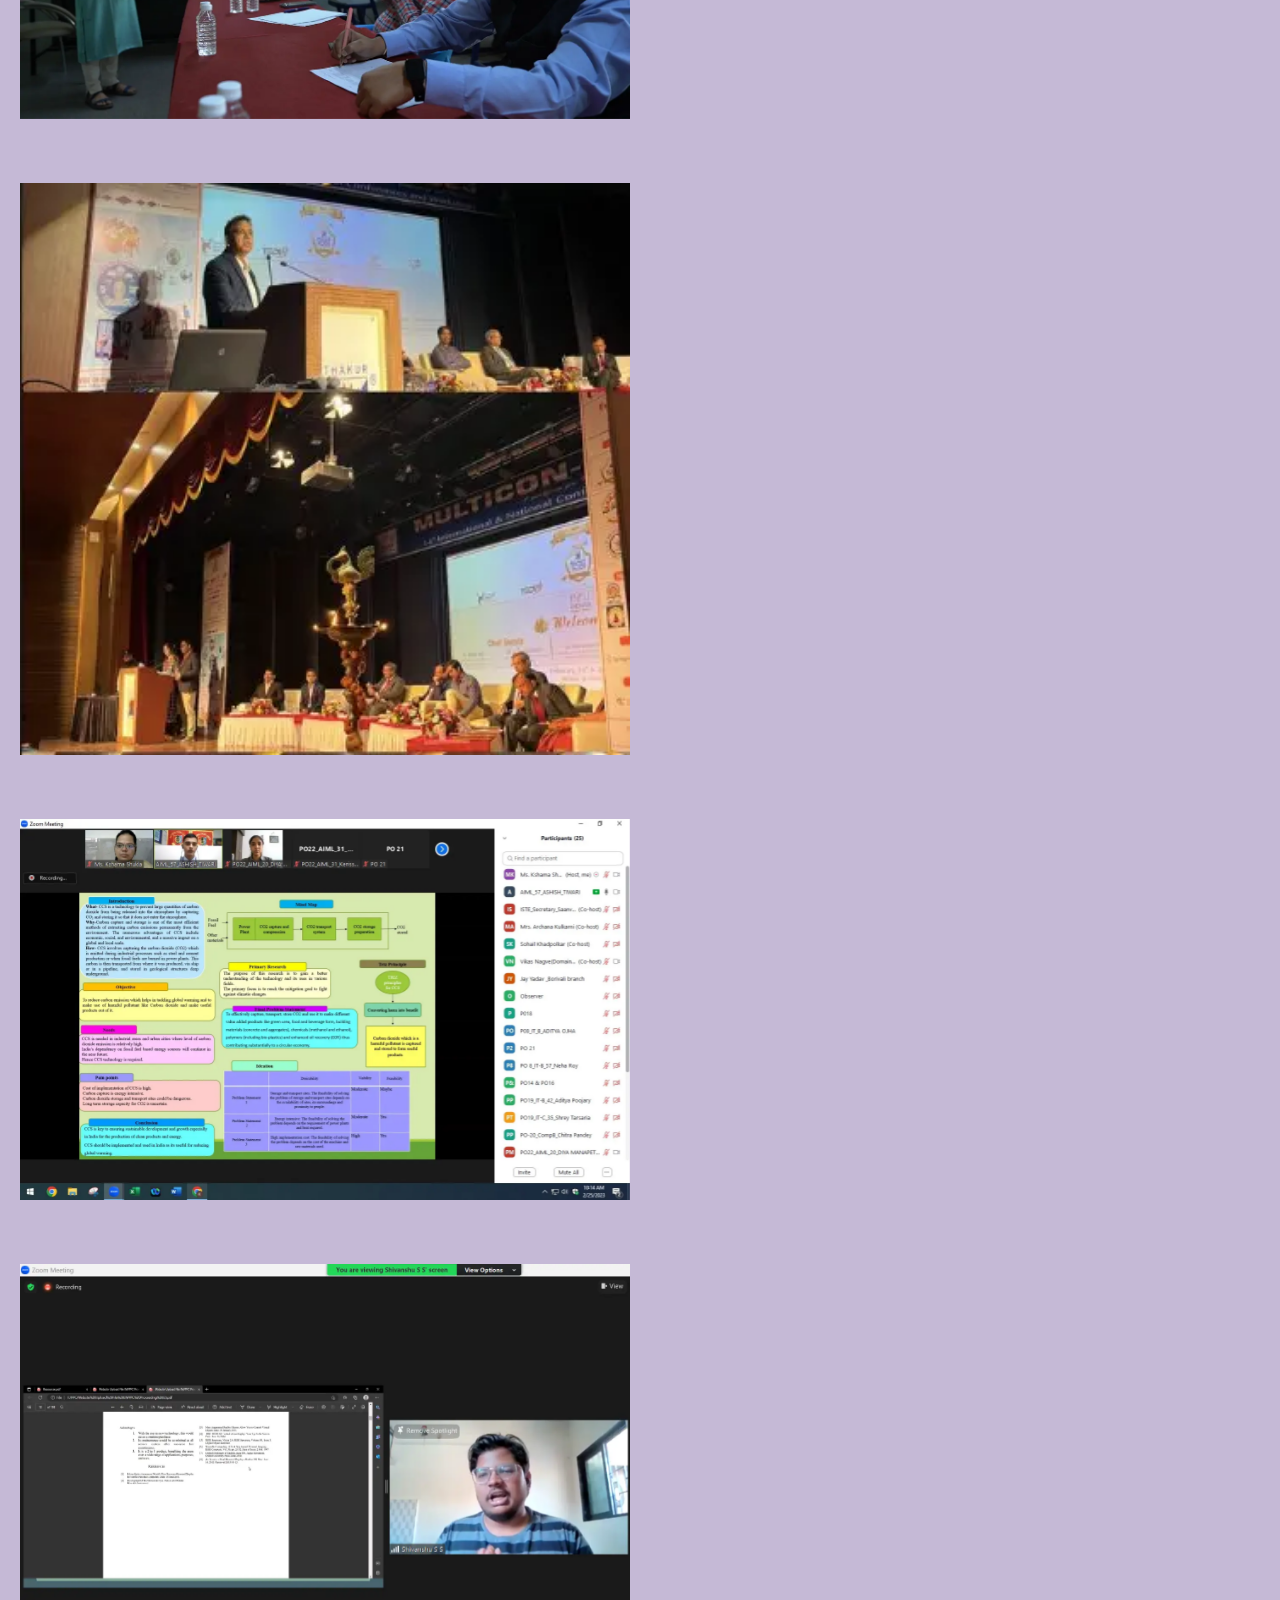
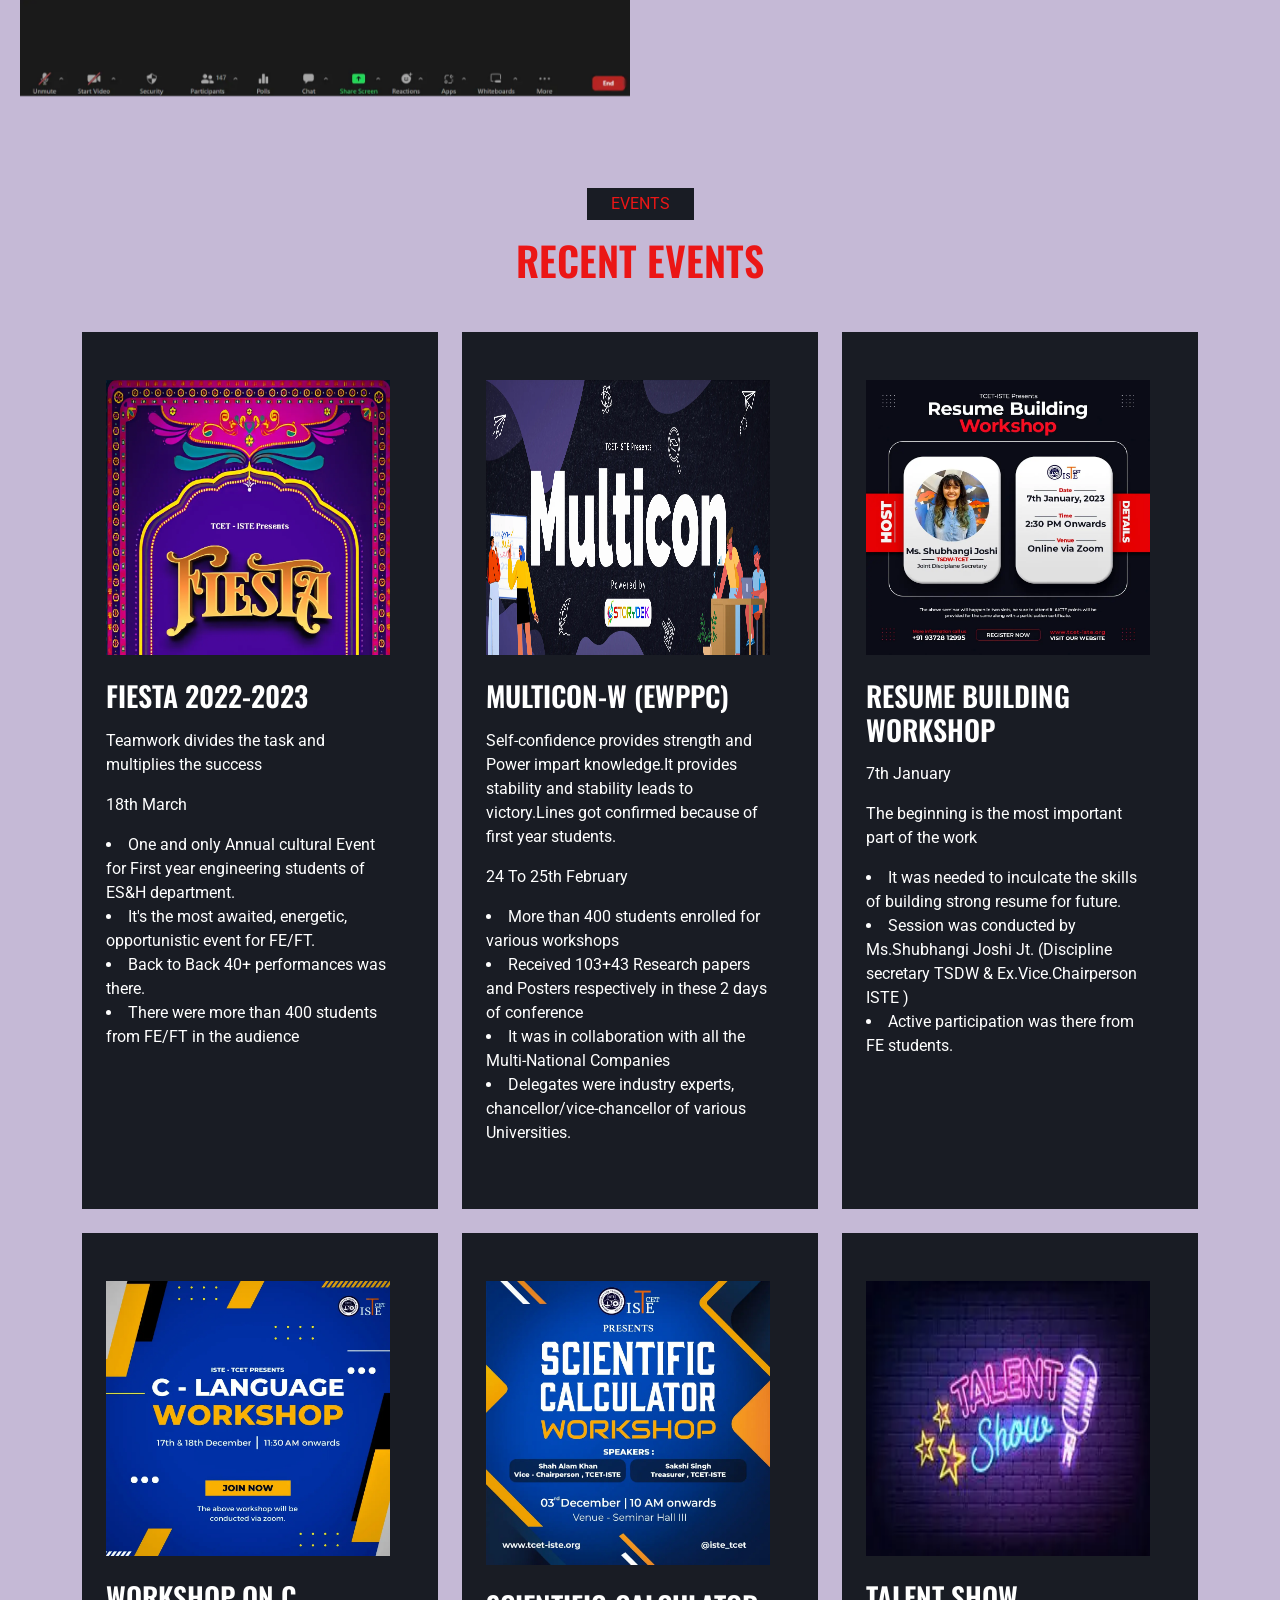
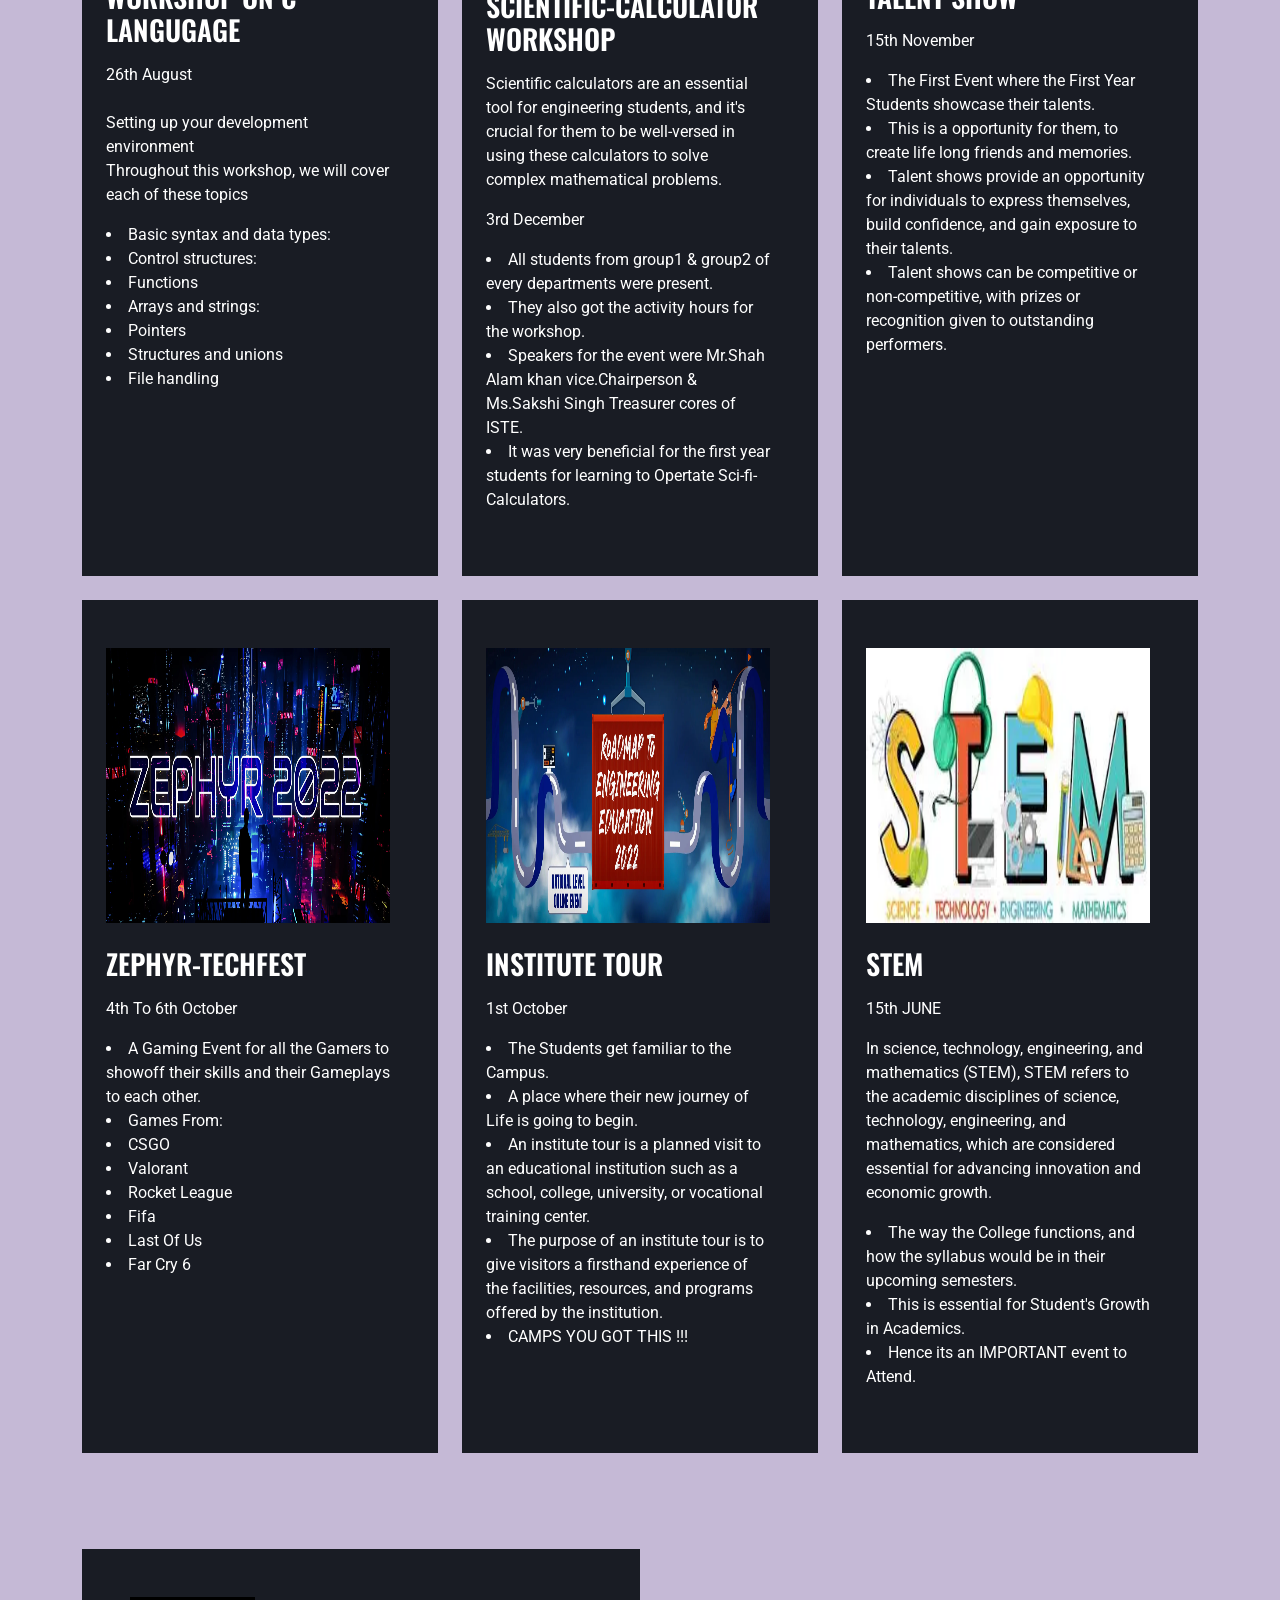
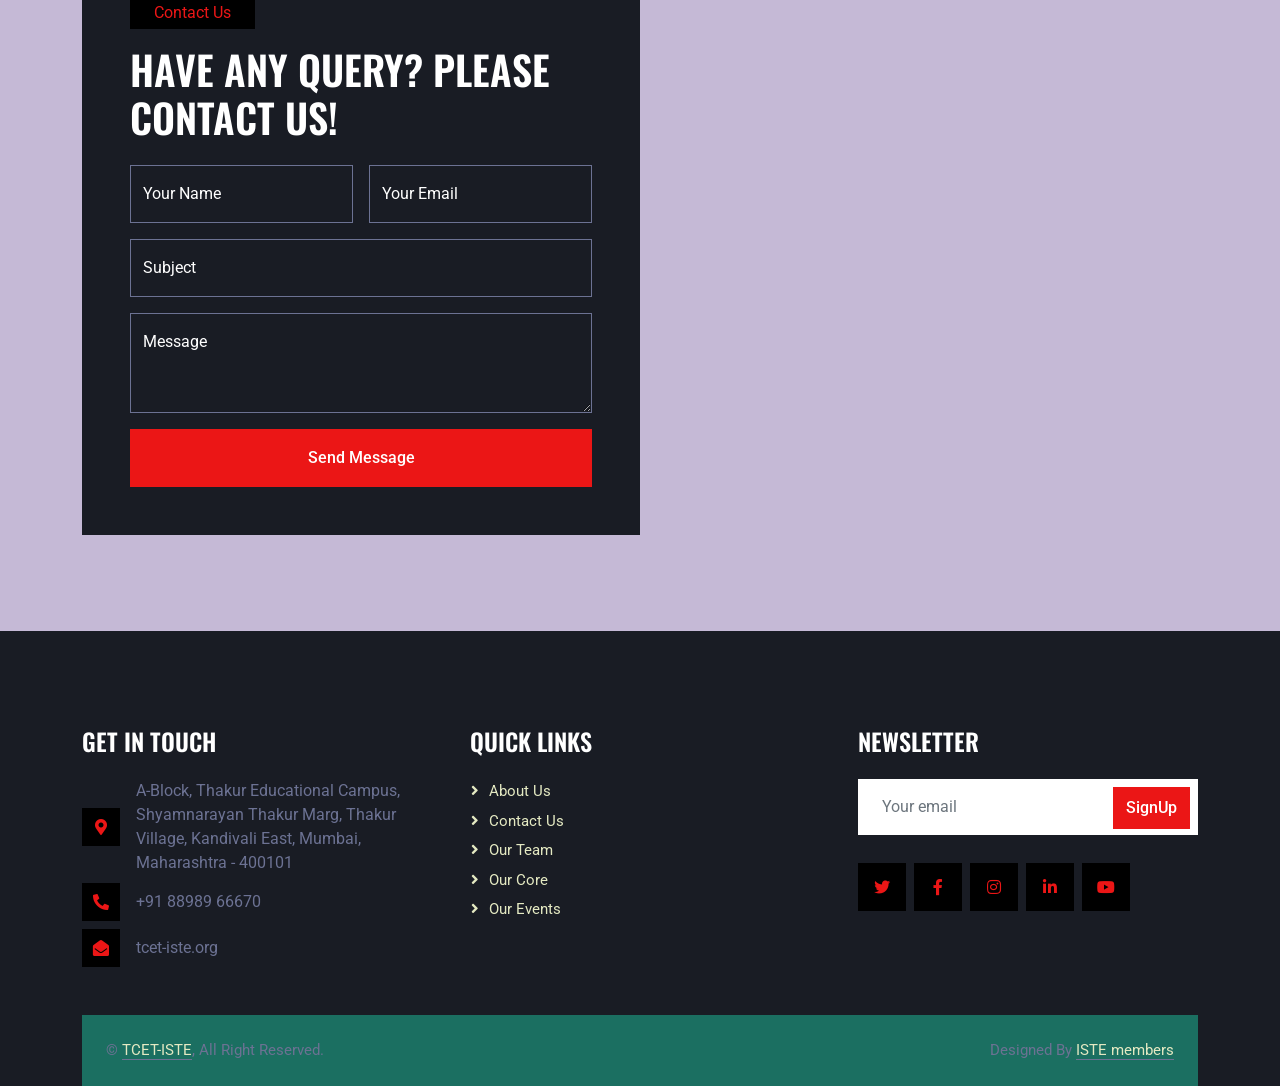
<file: events/multicon/index.html>
<!DOCTYPE html>
<html lang="en">
<head>
<meta charset="utf-8">
<title>TCET-ISTE</title>
<meta content="width=device-width, initial-scale=1.0" name="viewport">
<meta content="" name="keywords">
<meta content="" name="description">
<!-- Favicon -->
<link href="../../img\Logos-20230409T091937Z-001\istelogo.webp" rel="icon">
<!-- Google Web Fonts -->
<link rel="preconnect" href="https://fonts.googleapis.com">
<link rel="preconnect" href="https://fonts.gstatic.com" crossorigin>
<link href="https://fonts.googleapis.com/css2?family=Roboto:wght@400;500&family=Oswald:wght@600&display=swap"
rel="stylesheet">
<!-- Icon Font Stylesheet -->
<link href="https://cdnjs.cloudflare.com/ajax/libs/font-awesome/5.10.0/css/all.min.css" rel="stylesheet">
<link href="https://cdn.jsdelivr.net/npm/bootstrap-icons@1.4.1/font/bootstrap-icons.css" rel="stylesheet">
<!-- Libraries Stylesheet -->
<link href="../../lib/animate/animate.min.css" rel="stylesheet">
<link href="../../lib/owlcarousel/assets/owl.carousel.min.css" rel="stylesheet">
<!-- Customized Bootstrap Stylesheet -->
<link href="../../css/bootstrap.min.css" rel="stylesheet">
<!-- Template Stylesheet -->
<link href="../../css/style.css" rel="stylesheet">
</head>
<body>
<!-- Spinner Start -->
<div id="spinner"
class="show bg-dark position-fixed translate-middle w-100 vh-100 top-50 start-50 d-flex align-items-center justify-content-center">
<div class="spinner-grow text-primary" style="width: 3rem; height: 3rem;" role="status">
<span class="sr-only">Loading...</span>
</div>
</div>
<!-- Spinner End -->
<!-- Navbar Start -->
<nav class="navbar navbar-expand-lg bg-secondary navbar-dark sticky-top py-lg-0 px-lg-5 wow fadeIn"
data-wow-delay="0.1s">

<h1 class="mb-0 text-primary text-uppercase"><a href="../../"><img src="../../img/Logos-20230409T091937Z-001/TCET-ISTE Logo (Transparent Backgroud).webp" width="25%"></a></h1>
<button type="button" class="navbar-toggler me-4" data-bs-toggle="collapse" data-bs-target="#navbarCollapse">
<span class="navbar-toggler-icon"></span>
</button>
<div class="collapse navbar-collapse" id="navbarCollapse">
<div class="navbar-nav ms-auto p-4 p-lg-0">
    <a href="../../#hero" class="nav-item nav-link active">HOME</a>
    <a href="../../#about" class="nav-item nav-link">ABOUT US</a>
    <a href="../../events/" class="nav-item nav-link">EVENTS</a>
    <a href="../../core/" class="nav-item nav-link">CORE</a>
</div>
<a href="#contact" class="btn btn-primary rounded-0 py-2 px-lg-4 d-none d-lg-block">Contact<i
class="fa fa-arrow-right ms-3"></i></a>
</div>
<div class="form-check form-switch px-5 text-white">
    <input class="form-check-input" type="checkbox" id="darkModeToggle" onchange="toggleDarkMode(this)" />
    <label class="form-check-label" for="darkModeToggle">Dark Mode</label>
  </div>
</nav>
<!-- Navbar End -->
<!-- About End -->
<div class="image-container">
    <img src="Multicon-20230409T092020Z-001\C0001T01 (2).webp" alt="Image Description" width="auto" height="500">
 </div><br>
<div class="image-container">
    <img src="Multicon-20230409T092020Z-001\C0001T01 (3).webp" alt="Image Description" width="auto" height="500">
 </div><br>
 <div class="image-container">
    <img src="Multicon-20230409T092020Z-001\C0003T01.webp" alt="Image Description" width="auto" height="500">
 </div><br>
 <div class="image-container">
    <img src="Multicon-20230409T092020Z-001\C0048T01.webp" alt="Image Description" width="auto" height="500">
 </div><br>
 <div class="image-container">
    <img src="Multicon-20230409T092020Z-001\Screenshot 2023-04-14 at 5.01.29 PM.webp" alt="Image Description" width="auto" height="500">
 </div><br>
 <div class="image-container">
    <img src="Multicon-20230409T092020Z-001\WhatsApp Image 2023-03-25 at 10.36.59 AM.webp" alt="Image Description" width="auto" height="500">
 </div><br>
 <div class="image-container">
    <img src="../../img\Screenshot 2023-02-04 111042.webp" alt="Image Description" width="auto" height="500">
 </div><br>
 <!-- Events Start -->
 <section id="events" class="text-white">
    <div id="events" class="container-xxl py-5">
    <div class="container">
    <div class="text-center mx-auto mb-5 wow fadeInUp" data-wow-delay="0.1s" style="max-width: 600px;">
    <p class="d-inline-block bg-secondary text-primary py-1 px-4">EVENTS</p>
    <h1 class="text-uppercase text-primary">Recent Events</h1>
    </div>
    <div class="row g-4">
    <div class="col-lg-4 col-md-6 wow fadeInUp" data-wow-delay="0.1s">
    <div class="service-item position-relative overflow-hidden bg-secondary d-flex h-100 p-5 ps-0">
    <div class="ps-4">
    <div style="width: 100%; height: auto;">
    <a href="../fiesta/">
    <img id="fiesta"class="img-fluid" src="../../img\fiesta2logo.webp" alt=""></a>
    </div>
    <br>
    <h3 class="text-uppercase mb-3">FIESTA 2022-2023</h3>
    <p> Teamwork divides the task and multiplies the success </p> 
    <p> 18th March <br>
    <li>One and only Annual cultural Event for First year engineering students of ES&H department. </li>
    <li>It's the most awaited, energetic, opportunistic event for FE/FT.
    <li>Back to Back 40+ performances was there.</li>
    <li>There were more than 400 students from FE/FT in the audience</li>
    </p>
    </div>
    </div>
    </div>
    <div class="col-lg-4 col-md-6 wow fadeInUp" data-wow-delay="0.3s">
    <div class="service-item position-relative overflow-hidden bg-secondary d-flex h-100 p-5 ps-0">
    <div class="ps-4">
    <div style="width: auto; height: auto;">
    <a href="#">
    <img id="multicon" class="img-fluid" src="../../img/Multicon 2023.webp" alt=""></a>
    </div>
    <br>
    <h3 class="text-uppercase mb-3">
    MULTICON-W (EWPPC)</h3>
    <p>Self-confidence provides strength and Power impart knowledge.It provides stability and stability leads to victory.Lines got confirmed because of first year students.</p>
    <p>24 To 25th February<br>
    <li>More than 400 students enrolled for various workshops</li>
    <li>Received 103+43 Research papers and Posters respectively in these 2 days of conference</li>
    <li>It was in collaboration with all the Multi-National Companies</li>
    <li>Delegates were industry experts, chancellor/vice-chancellor of various Universities.</li>
    </p>
    </div>
    </div>
    </div>
    <div class="col-lg-4 col-md-6 wow fadeInUp" data-wow-delay="0.1s">
    <div class="service-item position-relative overflow-hidden bg-secondary d-flex h-100 p-5 ps-0">
    <div class="ps-4">
    <div style="width: auto; height: auto;">
    <a href="../resume/">
    <img id="resume"class="img-fluid" src="../../img/Resume Building.webp" alt=""></a>
    </div>
    <br>
    <h3 class="text-uppercase mb-3">
    Resume building Workshop</h3>
    <p>7th January</p>
    <p>The beginning is the most important part of the work<br>
    <li>It was needed to inculcate the skills of building strong resume for future.</li>
    <li>Session was conducted by Ms.Shubhangi Joshi Jt. (Discipline secretary TSDW &
         Ex.Vice.Chairperson ISTE ) </li>
    <li>Active participation was there from FE students.</li>
    </p>
    </div>
    </div>
    </div>
<div class="col-lg-4 col-md-6 wow fadeInUp" data-wow-delay="0.5s">
    <div class="service-item position-relative overflow-hidden bg-secondary d-flex h-100 p-5 ps-0">
    <div class="ps-4">
    <div style="width: 100%; height: auto;">
    <a href="../cworkshop/">
    <img id="workshopc"class="img-fluid" src="../../img/C - Language Workshop.webp" alt=""></a>
    </div>
    <br>
    <h3 class="text-uppercase mb-3">
    Workshop on C langugage</h3>
    <p>26th August<br>
    <br>Setting up your development environment</br>
    Throughout this workshop, we will cover each of these topics
    <li>Basic syntax and data types:</li>
    <li>Control structures:</li>
    <li>Functions</li>
    <li>Arrays and strings:</li>
    <li>Pointers</li>
    <li>Structures and unions</li>
    <li> File handling</li>
    </p>
    </div>
    </div>
    </div>
    <div class="col-lg-4 col-md-6 wow fadeInUp" data-wow-delay="0.3s">
        <div class="service-item position-relative overflow-hidden bg-secondary d-flex h-100 p-5 ps-0">
        <div class="ps-4">
        <div style="width: auto; height: auto;">
        <a href="../calciworkshop/">
        <img id="scificalci" class="img-fluid" src="../../img\Scientific Calculator.webp" alt=""></a>
        </div>
        <br>
        <h3 class="text-uppercase mb-3">
        SCIENTIFIC-CALCULATOR WORKSHOP</h3>
        <p>Scientific calculators are an essential tool for engineering students, and it's crucial for them to be well-versed in using these calculators to solve complex mathematical problems.</p>
        <p>3rd December<br>
        <li>All  students from group1 & group2 of every departments were present.</li>
        <li>They also got the activity hours for the workshop.</li>
        <li>Speakers for  the event were Mr.Shah Alam khan vice.Chairperson & Ms.Sakshi Singh Treasurer cores of ISTE.</li>
        <li>It was very beneficial for the first year students for learning to Opertate Sci-fi-Calculators.</li>
        </p>
        </div>
        </div>
        </div>
    <div class="col-lg-4 col-md-6 wow fadeInUp" data-wow-delay="0.7s">
    <div class="service-item position-relative overflow-hidden bg-secondary d-flex h-100 p-5 ps-0">
    <div class="ps-4">
    <div style="width: 100%; height: auto;">
    <a href="../talent/">
    <img id="talent"class="img-fluid" src="../../img/Talent Show.webp" alt=""></a>
    </div>
    <br>
    <h3 class="text-uppercase mb-3">
    Talent Show</h3>
    <p>15th November<br>
    <li>The First Event where the First Year Students showcase their talents.</li>
    <li>This is a opportunity for them, to create life long friends and memories.</li>
    <li>Talent shows provide an opportunity for individuals to express themselves, build confidence, and gain exposure to their talents. </li>
    <li>Talent shows can be competitive or non-competitive, with prizes or recognition given to outstanding performers.</li>
    </p>
    </div>
    </div>
    </div>
    <div class="col-lg-4 col-md-6 wow fadeInUp" data-wow-delay="0.7s">
        <div class="service-item position-relative overflow-hidden bg-secondary d-flex h-100 p-5 ps-0">
        <div class="ps-4">
        <div style="width: 100%; height: auto;">
        <a href="../zephyr/">
        <img id="zephyr" class="img-fluid" src="../../img/Zephyr 2022.webp" alt=""></a>
        </div>
        <br>
        <h3 class="text-uppercase mb-3">
        Zephyr-Techfest</h3>
        <p>4th To 6th October<br>
        <li> A Gaming Event for all the Gamers to showoff their skills and their Gameplays to each other. </li>
        <li>Games From:</li>
        <li>CSGO</li>
        <li>Valorant</li>
        <li>Rocket League</li>
        <li>Fifa</li>
        <li>Last Of Us</li>
        <li>Far Cry 6</li>
        </p>
        </div>
        </div>
        </div>
    <div class="col-lg-4 col-md-6 wow fadeInUp" data-wow-delay="0.7s">
            <div class="service-item position-relative overflow-hidden bg-secondary d-flex h-100 p-5 ps-0">
            <div class="ps-4">
            <div style="width: 100%; height: auto;">
            <a href="../tour/">    
            <img id="tour"class="img-fluid" src="../../img/Roadmap To Engineering 2022.webp" alt=""></a>
            </div>
            <br>
            <h3 class="text-uppercase mb-3">
            Institute Tour</h3>
            <p>1st October<br>
            <li>The Students get familiar to the Campus. </li>
            <li>A place where their new journey of Life is going to begin.</li>
            <li>An institute tour is a planned visit to an educational institution such as a school, college, university, or vocational training center.</li>
            <li>The purpose of an institute tour is to give visitors a firsthand experience of the facilities, resources, and programs offered by the institution.</li>
            <li>CAMPS YOU GOT THIS !!!</li>
            </p>
            </div>
            </div>
            </div>
    <div class="col-lg-4 col-md-6 wow fadeInUp" data-wow-delay="0.7s">
                <div class="service-item position-relative overflow-hidden bg-secondary d-flex h-100 p-5 ps-0">
                <div class="ps-4">
                <div style="width: 100%; height: auto;">
                <a href="../stem/">
                <img id="stem"class="img-fluid" src="../../img/download.webp" alt=""></a>
                </div>
                <br>
                <h3 class="text-uppercase mb-3">
                STEM</h3>
                <p>15th JUNE</p>
                <p>In science, technology, engineering, and mathematics (STEM), STEM refers to the academic disciplines of science, technology, engineering, and mathematics, which are considered essential for advancing innovation and economic growth.<br>
                <li>The way the College functions, and how the syllabus would be in their upcoming semesters. </li>
                <li>This is essential for Student's Growth in Academics.</li>
                <li>Hence its an IMPORTANT event to Attend.</li>
                </p>
                </div>
                </div>
                </div>      
    </div>
    </div>
    </div>
    </section>
    <!-- Service End -->
    <!-- Contact Starts -->
<section id="contact" class="text-white">
    <div id="contact" class="container-xxl py-5">
    <div class="container">
    <div class="row g-0">
    <div class="col-lg-6 wow fadeIn" data-wow-delay="0.1s">
    <div class="bg-secondary p-5">
    <p class="d-inline-block bg-dark text-primary py-1 px-4">Contact Us</p>
    <h1 class="text-uppercase mb-4">Have Any Query? Please Contact Us!</h1>
    <form>
    <div class="row g-3">
    <div class="col-md-6">
    <div class="form-floating">
    <input type="text" class="form-control bg-transparent" id="name"
    placeholder="Your Name">
    <label for="name">Your Name</label>
    </div>
    </div>
    <div class="col-md-6">
    <div class="form-floating">
    <input type="email" class="form-control bg-transparent" id="email"
    placeholder="Your Email">
    <label for="email">Your Email</label>
    </div>
    </div>
    <div class="col-12">
    <div class="form-floating">
    <input type="text" class="form-control bg-transparent" id="subject"
    placeholder="Subject">
    <label for="subject">Subject</label>
    </div>
    </div>
    <div class="col-12">
    <div class="form-floating">
    <textarea class="form-control bg-transparent" placeholder="Leave a message here"
    id="message" style="height: 100px"></textarea>
    <label for="message">Message</label>
    </div>
    </div>
    <div class="col-12">
    <button class="btn btn-primary w-100 py-3" type="submit">Send Message</button>
    </div>
    </div>
    </form>
    </div>
    </div>
    <div class="col-lg-6 wow fadeIn" data-wow-delay="0.5s">
    <div class="h-100" style="min-height: 400px;">
    <iframe class="google-map w-100 h-100"
    src="https://www.google.com/maps/embed?pb=!1m18!1m12!1m3!1d3767.745722943928!2d72.87241691492012!3d19.20630535285456!2m3!1f0!2f0!3f0!3m2!1i1024!2i768!4f13.1!3m3!1m2!1s0x3be7b0e57647569d%3A0xc0aec329c82d3555!2sThakur%20College%20of%20Engineering%20and%20Technology!5e0!3m2!1sen!2sin!4v1677901063659!5m2!1sen!2sin"
    frameborder="0" allowfullscreen="" aria-hidden="false" tabindex="0"
    style="filter: grayscale(10%) invert(92%) contrast(83%); border: 0;"></iframe>
    </div>
    </div>
    </div>
    </div>
    </div>
    </section>
    <!-- Contact ends -->
    <!-- Footer Start -->
    <section id="footer">
    <div id="footer" class="container-fluid bg-secondary text-light footer mt-5 pt-5 wow fadeIn" data-wow-delay="0.1s">
    <div class="container py-5">
    <div class="row g-5">
    <div class="col-lg-4 col-md-6">
    <h4 class="text-uppercase mb-4">Get In Touch</h4>
    <div class="d-flex align-items-center mb-2">
    <div class="btn-square bg-dark flex-shrink-0 me-3">
    <span class="fa fa-map-marker-alt text-primary"></span>
    </div>
    <span>A-Block, Thakur Educational Campus,
    Shyamnarayan Thakur Marg,
    Thakur Village, Kandivali East,
    Mumbai, Maharashtra - 400101</span>
    </div>
    <div class="d-flex align-items-center mb-2">
    <div class="btn-square bg-dark flex-shrink-0 me-3">
    <span class="fa fa-phone-alt text-primary"></span>
    </div>
    <span>+91 88989 66670</span>
    </div>
    <div class="d-flex align-items-center">
    <div class="btn-square bg-dark flex-shrink-0 me-3">
    <span class="fa fa-envelope-open text-primary"></span>
    </div>
    <span>tcet-iste.org</span>
    </div>
    </div>
    <div class="col-lg-4 col-md-6">
    <h4 class="text-uppercase mb-4">Quick Links</h4>
    <a class="btn btn-link" href="#about">About Us</a>
    <a class="btn btn-link" href="#contact">Contact Us</a>
    <a class="btn btn-link" href="#team">Our Team</a>
    <a class="btn btn-link" href="../../core/">Our Core</a>
<a class="btn btn-link" href="../">Our Events</a>
    <!-- <a class="btn btn-link" href=""></a> -->
    </div>
    <div class="col-lg-4 col-md-6">
    <h4 class="text-uppercase mb-4">Newsletter</h4>
    <div class="position-relative mb-4">
    <input class="form-control border-0 w-100 py-3 ps-4 pe-5" type="text" placeholder="Your email">
    <button type="button"
    class="btn btn-primary py-2 position-absolute top-0 end-0 mt-2 me-2">SignUp</button>
    </div>
    <div class="d-flex pt-1 m-n1">
    <a class="btn btn-lg-square btn-dark text-primary m-1" target="_blank"
    href="https://twitter.com/tcetmumbai?lang=en"><i class="fab fa-twitter"></i></a>
    <a class="btn btn-lg-square btn-dark text-primary m-1" target="_blank"
    href="https://www.facebook.com/tcetmumbaiofficial/"><i class="fab fa-facebook-f"></i></a>
    <a class="btn btn-lg-square btn-dark text-primary m-1" target="_blank"
    href="https://www.instagram.com/iste_tcet/"><i class="fab fa-instagram"></i></a>
    <a class="btn btn-lg-square btn-dark text-primary m-1" target="_blank"
    href="https://www.linkedin.com/company/tcet-iste/"><i
    class="fab fa-linkedin-in"></i></a>
    <a class="btn btn-lg-square btn-dark text-primary m-1" target="_blank"
    href="https://www.youtube.com/channel/UCO-TLLGAAqKRfsx-UbEmdcw"><i class="fab fa-youtube"></i></a>
    </div>
    </div>
    </div>
    </div>
    <div class="container">
    <div class="copyright">
    <div class="row">
    <div class="col-md-6 text-center text-md-start mb-3 mb-md-0">
    &copy; <a class="border-bottom" href="#">TCET-ISTE</a>, All Right Reserved.
    </div>
    <div class="col-md-6 text-center text-md-end">
    Designed By <a class="border-bottom" href="https://tcet-iste.org">ISTE members</a>
    </div>
    </div>
    </div>
    </div>
    </div>
    </section>
    <!-- Footer End -->
    <!-- Back to Top -->
    <a href="#" class="btn btn-primary btn-lg-square back-to-top"><i class="bi bi-arrow-up"></i></a>
    <!-- JavaScript Libraries -->
    <script src="https://code.jquery.com/jquery-3.4.1.min.js"></script>
    <script src="https://cdn.jsdelivr.net/npm/bootstrap@5.0.0/dist/js/bootstrap.bundle.min.js"></script>
    <script src="../../lib/wow/wow.min.js"></script>
    <script src="../../lib/easing/easing.min.js"></script>
    <script src="../../lib/waypoints/waypoints.min.js"></script>
    <script src="../../lib/owlcarousel/owl.carousel.min.js"></script>
    <!-- Template Javascript -->
    <script src="../../js/main.js"></script>
    </body>
    </html>
</file>
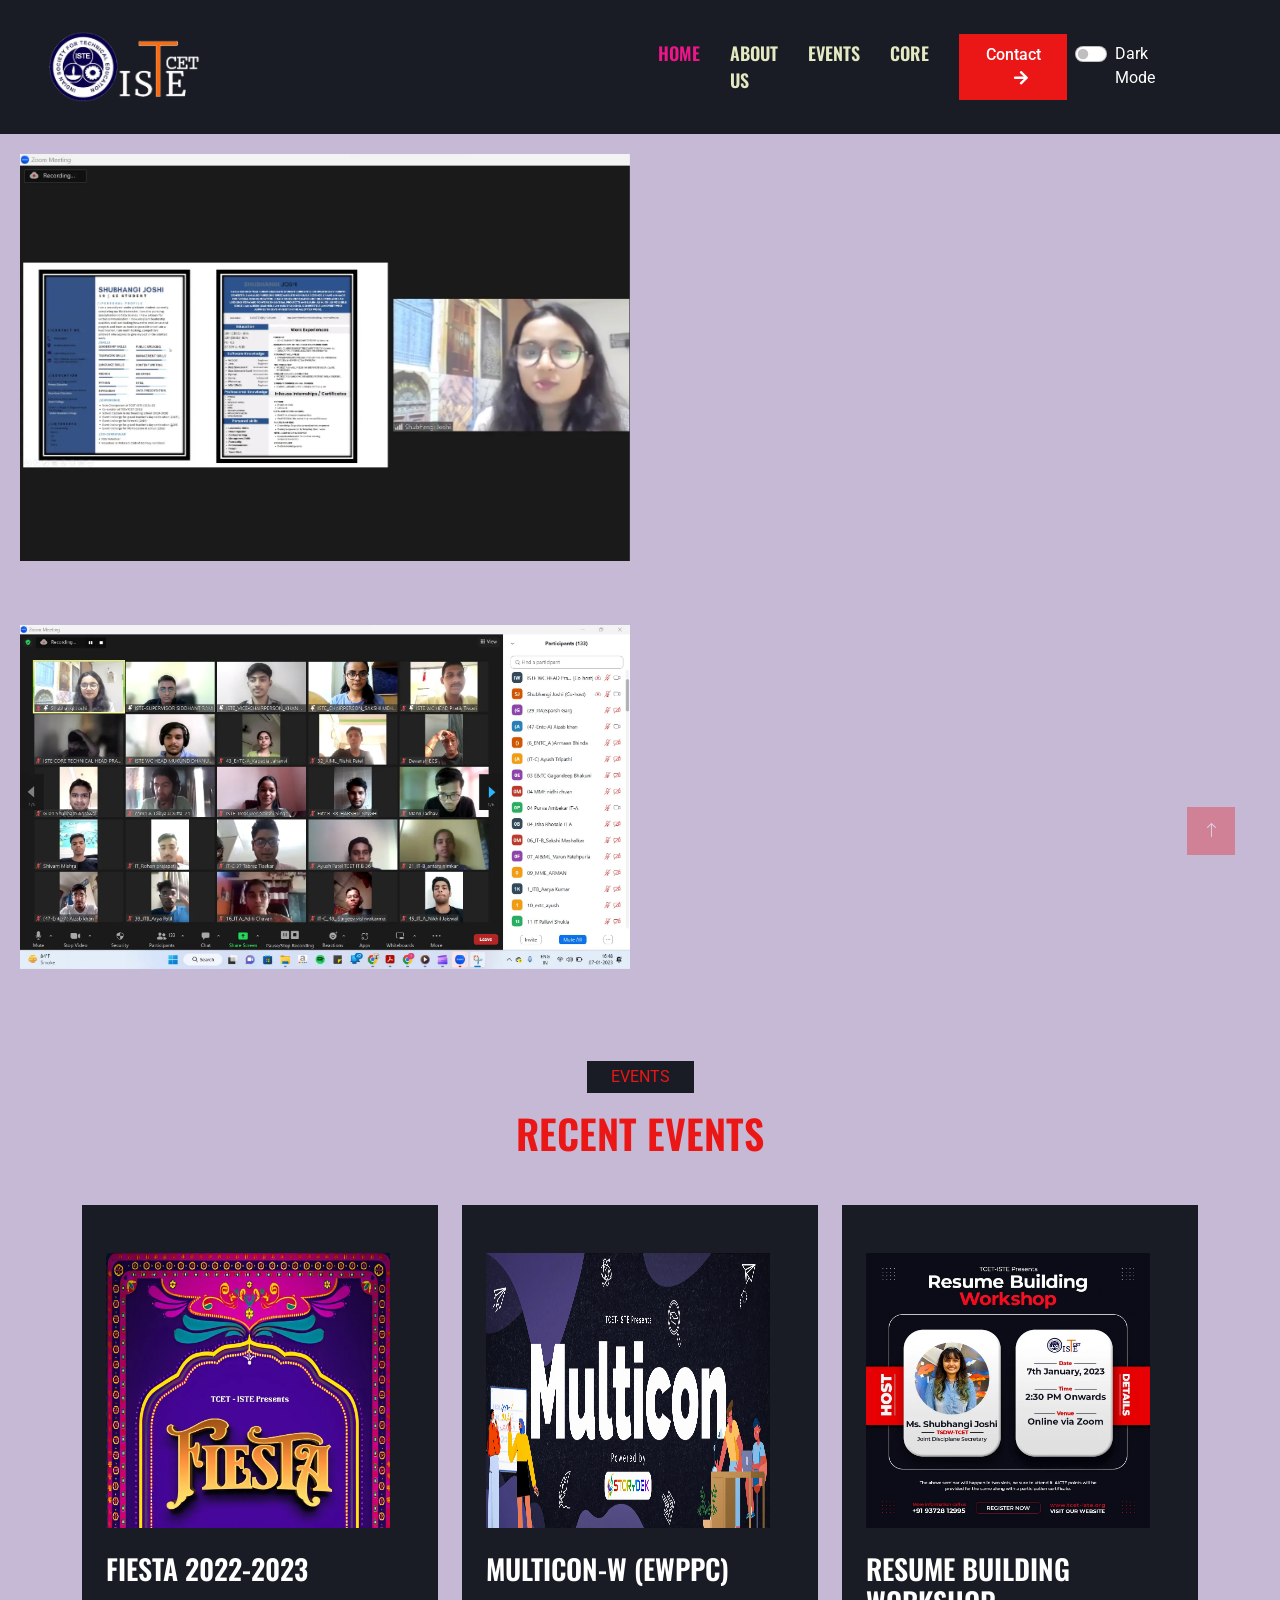
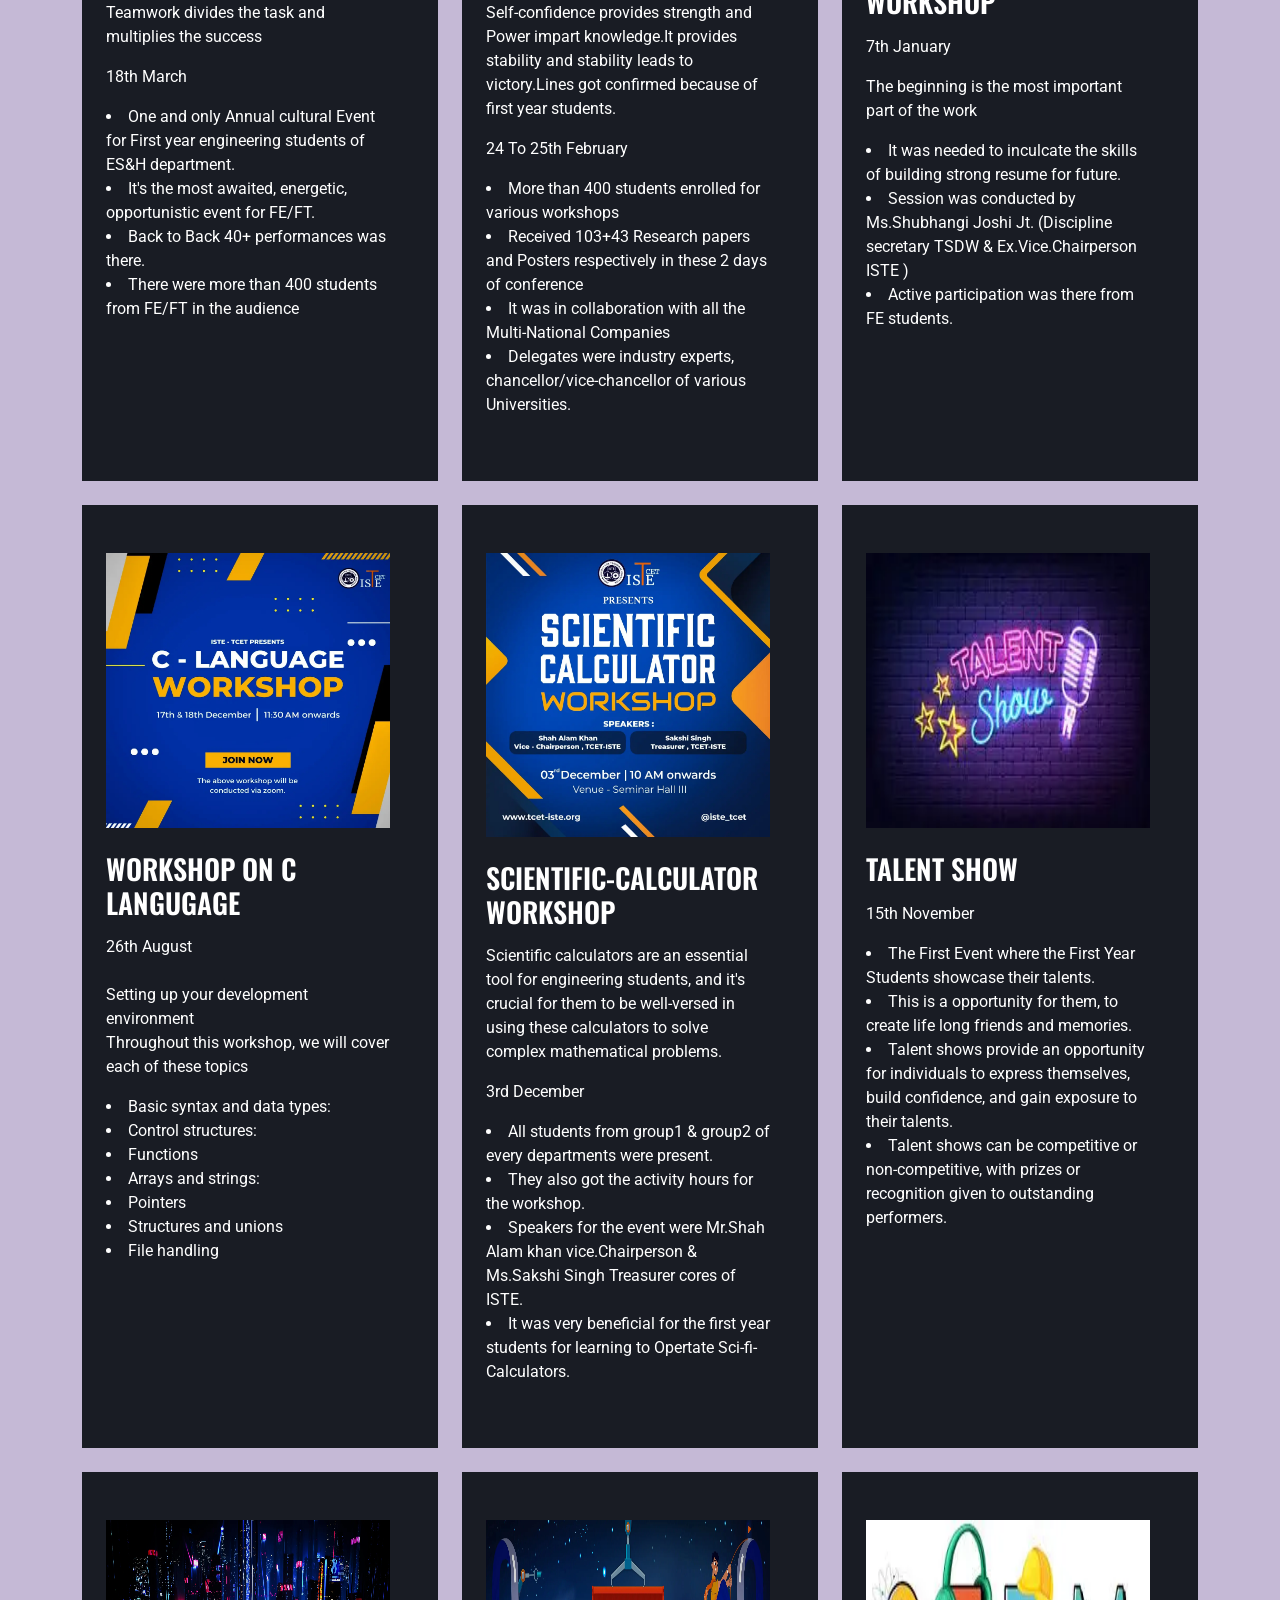
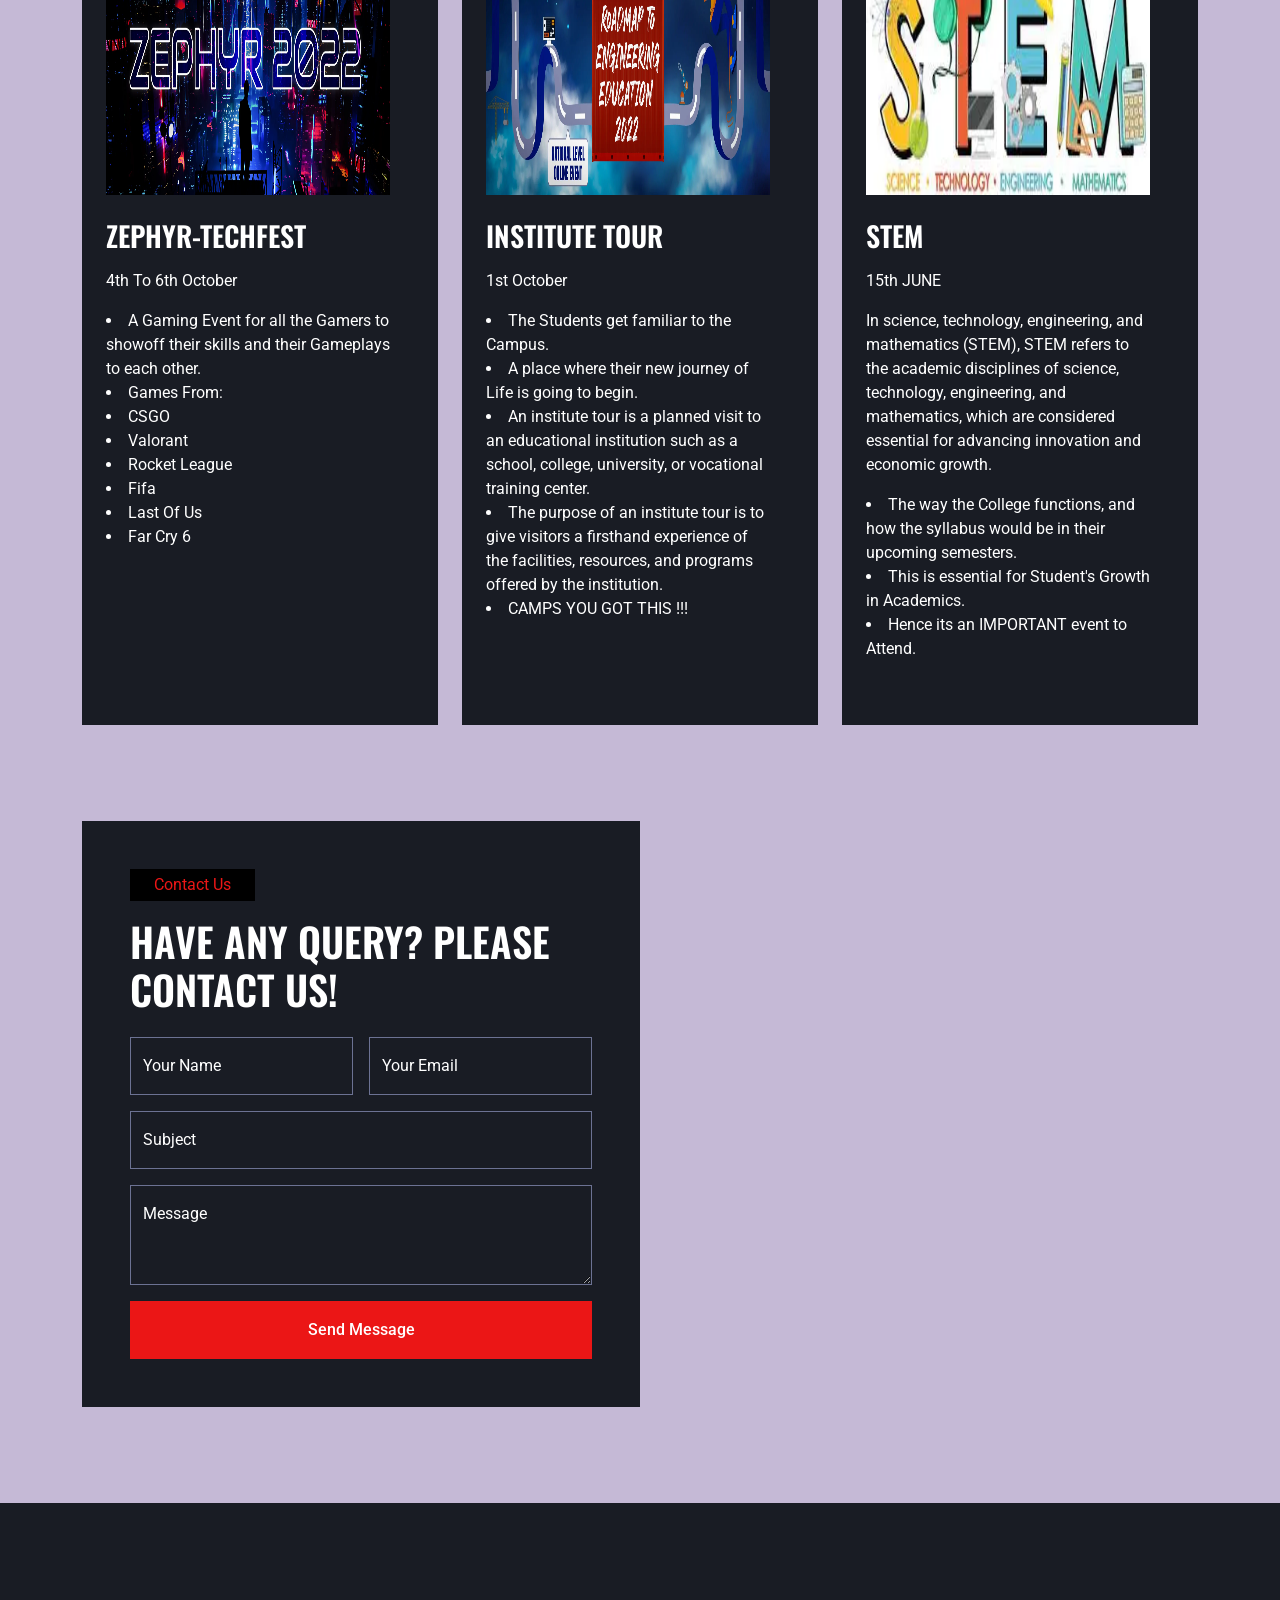
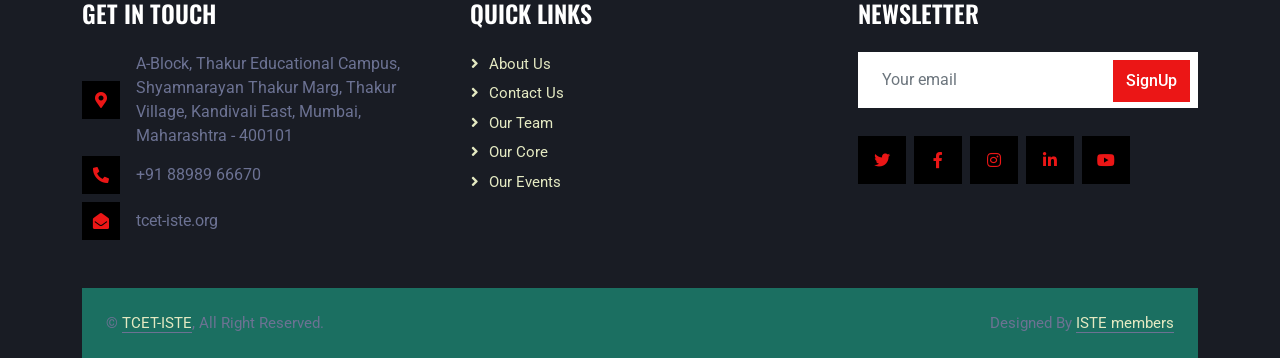
<file: events/resume/index.html>
<!DOCTYPE html>
<html lang="en">
<head>
<meta charset="utf-8">
<title>TCET-ISTE</title>
<meta content="width=device-width, initial-scale=1.0" name="viewport">
<meta content="" name="keywords">
<meta content="" name="description">
<!-- Favicon -->
<link href="../../img\Logos-20230409T091937Z-001\istelogo.webp" rel="icon">
<!-- Google Web Fonts -->
<link rel="preconnect" href="https://fonts.googleapis.com">
<link rel="preconnect" href="https://fonts.gstatic.com" crossorigin>
<link href="https://fonts.googleapis.com/css2?family=Roboto:wght@400;500&family=Oswald:wght@600&display=swap"
rel="stylesheet">
<!-- Icon Font Stylesheet -->
<link href="https://cdnjs.cloudflare.com/ajax/libs/font-awesome/5.10.0/css/all.min.css" rel="stylesheet">
<link href="https://cdn.jsdelivr.net/npm/bootstrap-icons@1.4.1/font/bootstrap-icons.css" rel="stylesheet">
<!-- Libraries Stylesheet -->
<link href="../../lib/animate/animate.min.css" rel="stylesheet">
<link href="../../lib/owlcarousel/assets/owl.carousel.min.css" rel="stylesheet">
<!-- Customized Bootstrap Stylesheet -->
<link href="../../css/bootstrap.min.css" rel="stylesheet">
<!-- Template Stylesheet -->
<link href="../../css/style.css" rel="stylesheet">
</head>
<body>
<!-- Spinner Start -->
<div id="spinner"
class="show bg-dark position-fixed translate-middle w-100 vh-100 top-50 start-50 d-flex align-items-center justify-content-center">
<div class="spinner-grow text-primary" style="width: 3rem; height: 3rem;" role="status">
<span class="sr-only">Loading...</span>
</div>
</div>
<!-- Spinner End -->
<!-- Navbar Start -->
<nav class="navbar navbar-expand-lg bg-secondary navbar-dark sticky-top py-lg-0 px-lg-5 wow fadeIn"
data-wow-delay="0.1s">

<h1 class="mb-0 text-primary text-uppercase"><a href="../../"><img src="../../img/Logos-20230409T091937Z-001/TCET-ISTE Logo (Transparent Backgroud).webp" width="25%"></a></h1>
<button type="button" class="navbar-toggler me-4" data-bs-toggle="collapse" data-bs-target="#navbarCollapse">
<span class="navbar-toggler-icon"></span>
</button>
<div class="collapse navbar-collapse" id="navbarCollapse">
<div class="navbar-nav ms-auto p-4 p-lg-0">
    <a href="../../#hero" class="nav-item nav-link active">HOME</a>
    <a href="../../#about" class="nav-item nav-link">ABOUT US</a>
    <a href="../../events/" class="nav-item nav-link">EVENTS</a>
    <a href="../../core/" class="nav-item nav-link">CORE</a>
</div>
<a href="#contact" class="btn btn-primary rounded-0 py-2 px-lg-4 d-none d-lg-block">Contact<i
class="fa fa-arrow-right ms-3"></i></a>
</div>
<div class="form-check form-switch px-5 text-white">
    <input class="form-check-input" type="checkbox" id="darkModeToggle" onchange="toggleDarkMode(this)" />
    <label class="form-check-label" for="darkModeToggle">Dark Mode</label>
  </div>
</nav>
<!-- Navbar End -->
<!-- About End -->
<div class="image-container">
    <img src="resume/Screenshot 2023-01-07 161659.webp" alt="Image Description" width="auto" height="500">
 </div><br>
 <div class="image-container">
    <img src="resume/Screenshot 2023-01-07 164829.webp" alt="Image Description" width="auto" height="500">
 </div><br>
<!-- Events Start -->
<section id="events" class="text-white">
    <div id="events" class="container-xxl py-5">
    <div class="container">
    <div class="text-center mx-auto mb-5 wow fadeInUp" data-wow-delay="0.1s" style="max-width: 600px;">
    <p class="d-inline-block bg-secondary text-primary py-1 px-4">EVENTS</p>
    <h1 class="text-uppercase text-primary">Recent Events</h1>
    </div>
    <div class="row g-4">
    <div class="col-lg-4 col-md-6 wow fadeInUp" data-wow-delay="0.1s">
    <div class="service-item position-relative overflow-hidden bg-secondary d-flex h-100 p-5 ps-0">
    <div class="ps-4">
    <div style="width: 100%; height: auto;">
    <a href="../fiesta/">
    <img id="fiesta"class="img-fluid" src="../../img\fiesta2logo.webp" alt=""></a>
    </div>
    <br>
    <h3 class="text-uppercase mb-3">FIESTA 2022-2023</h3>
    <p> Teamwork divides the task and multiplies the success </p> 
    <p> 18th March <br>
    <li>One and only Annual cultural Event for First year engineering students of ES&H department. </li>
    <li>It's the most awaited, energetic, opportunistic event for FE/FT.
    <li>Back to Back 40+ performances was there.</li>
    <li>There were more than 400 students from FE/FT in the audience</li>
    </p>
    </div>
    </div>
    </div>
    <div class="col-lg-4 col-md-6 wow fadeInUp" data-wow-delay="0.3s">
    <div class="service-item position-relative overflow-hidden bg-secondary d-flex h-100 p-5 ps-0">
    <div class="ps-4">
    <div style="width: auto; height: auto;">
    <a href="../multicon/">
    <img id="multicon" class="img-fluid" src="../../img/Multicon 2023.webp" alt=""></a>
    </div>
    <br>
    <h3 class="text-uppercase mb-3">
    MULTICON-W (EWPPC)</h3>
    <p>Self-confidence provides strength and Power impart knowledge.It provides stability and stability leads to victory.Lines got confirmed because of first year students.</p>
    <p>24 To 25th February<br>
    <li>More than 400 students enrolled for various workshops</li>
    <li>Received 103+43 Research papers and Posters respectively in these 2 days of conference</li>
    <li>It was in collaboration with all the Multi-National Companies</li>
    <li>Delegates were industry experts, chancellor/vice-chancellor of various Universities.</li>
    </p>
    </div>
    </div>
    </div>
    <div class="col-lg-4 col-md-6 wow fadeInUp" data-wow-delay="0.1s">
    <div class="service-item position-relative overflow-hidden bg-secondary d-flex h-100 p-5 ps-0">
    <div class="ps-4">
    <div style="width: auto; height: auto;">
    <a href="#">
    <img id="resume"class="img-fluid" src="../../img/Resume Building.webp" alt=""></a>
    </div>
    <br>
    <h3 class="text-uppercase mb-3">
    Resume building Workshop</h3>
    <p>7th January</p>
    <p>The beginning is the most important part of the work<br>
    <li>It was needed to inculcate the skills of building strong resume for future.</li>
    <li>Session was conducted by Ms.Shubhangi Joshi Jt. (Discipline secretary TSDW &
         Ex.Vice.Chairperson ISTE ) </li>
    <li>Active participation was there from FE students.</li>
    </p>
    </div>
    </div>
    </div>
<div class="col-lg-4 col-md-6 wow fadeInUp" data-wow-delay="0.5s">
    <div class="service-item position-relative overflow-hidden bg-secondary d-flex h-100 p-5 ps-0">
    <div class="ps-4">
    <div style="width: 100%; height: auto;">
    <a href="../cworkshop/">
    <img id="workshopc"class="img-fluid" src="../../img/C - Language Workshop.webp" alt=""></a>
    </div>
    <br>
    <h3 class="text-uppercase mb-3">
    Workshop on C langugage</h3>
    <p>26th August<br>
    <br>Setting up your development environment</br>
    Throughout this workshop, we will cover each of these topics
    <li>Basic syntax and data types:</li>
    <li>Control structures:</li>
    <li>Functions</li>
    <li>Arrays and strings:</li>
    <li>Pointers</li>
    <li>Structures and unions</li>
    <li> File handling</li>
    </p>
    </div>
    </div>
    </div>
    <div class="col-lg-4 col-md-6 wow fadeInUp" data-wow-delay="0.3s">
        <div class="service-item position-relative overflow-hidden bg-secondary d-flex h-100 p-5 ps-0">
        <div class="ps-4">
        <div style="width: auto; height: auto;">
        <a href="../calciworkshop/">
        <img id="scificalci" class="img-fluid" src="../../img\Scientific Calculator.webp" alt=""></a>
        </div>
        <br>
        <h3 class="text-uppercase mb-3">
        SCIENTIFIC-CALCULATOR WORKSHOP</h3>
        <p>Scientific calculators are an essential tool for engineering students, and it's crucial for them to be well-versed in using these calculators to solve complex mathematical problems.</p>
        <p>3rd December<br>
        <li>All  students from group1 & group2 of every departments were present.</li>
        <li>They also got the activity hours for the workshop.</li>
        <li>Speakers for  the event were Mr.Shah Alam khan vice.Chairperson & Ms.Sakshi Singh Treasurer cores of ISTE.</li>
        <li>It was very beneficial for the first year students for learning to Opertate Sci-fi-Calculators.</li>
        </p>
        </div>
        </div>
        </div>
    <div class="col-lg-4 col-md-6 wow fadeInUp" data-wow-delay="0.7s">
    <div class="service-item position-relative overflow-hidden bg-secondary d-flex h-100 p-5 ps-0">
    <div class="ps-4">
    <div style="width: 100%; height: auto;">
    <a href="../talent/">
    <img id="talent"class="img-fluid" src="../../img/Talent Show.webp" alt=""></a>
    </div>
    <br>
    <h3 class="text-uppercase mb-3">
    Talent Show</h3>
    <p>15th November<br>
    <li>The First Event where the First Year Students showcase their talents.</li>
    <li>This is a opportunity for them, to create life long friends and memories.</li>
    <li>Talent shows provide an opportunity for individuals to express themselves, build confidence, and gain exposure to their talents. </li>
    <li>Talent shows can be competitive or non-competitive, with prizes or recognition given to outstanding performers.</li>
    </p>
    </div>
    </div>
    </div>
    <div class="col-lg-4 col-md-6 wow fadeInUp" data-wow-delay="0.7s">
        <div class="service-item position-relative overflow-hidden bg-secondary d-flex h-100 p-5 ps-0">
        <div class="ps-4">
        <div style="width: 100%; height: auto;">
        <a href="../zephyr/">
        <img id="zephyr" class="img-fluid" src="../../img/Zephyr 2022.webp" alt=""></a>
        </div>
        <br>
        <h3 class="text-uppercase mb-3">
        Zephyr-Techfest</h3>
        <p>4th To 6th October<br>
        <li> A Gaming Event for all the Gamers to showoff their skills and their Gameplays to each other. </li>
        <li>Games From:</li>
        <li>CSGO</li>
        <li>Valorant</li>
        <li>Rocket League</li>
        <li>Fifa</li>
        <li>Last Of Us</li>
        <li>Far Cry 6</li>
        </p>
        </div>
        </div>
        </div>
    <div class="col-lg-4 col-md-6 wow fadeInUp" data-wow-delay="0.7s">
            <div class="service-item position-relative overflow-hidden bg-secondary d-flex h-100 p-5 ps-0">
            <div class="ps-4">
            <div style="width: 100%; height: auto;">
            <a href="../tour/">    
            <img id="tour"class="img-fluid" src="../../img/Roadmap To Engineering 2022.webp" alt=""></a>
            </div>
            <br>
            <h3 class="text-uppercase mb-3">
            Institute Tour</h3>
            <p>1st October<br>
            <li>The Students get familiar to the Campus. </li>
            <li>A place where their new journey of Life is going to begin.</li>
            <li>An institute tour is a planned visit to an educational institution such as a school, college, university, or vocational training center.</li>
            <li>The purpose of an institute tour is to give visitors a firsthand experience of the facilities, resources, and programs offered by the institution.</li>
            <li>CAMPS YOU GOT THIS !!!</li>
            </p>
            </div>
            </div>
            </div>
    <div class="col-lg-4 col-md-6 wow fadeInUp" data-wow-delay="0.7s">
                <div class="service-item position-relative overflow-hidden bg-secondary d-flex h-100 p-5 ps-0">
                <div class="ps-4">
                <div style="width: 100%; height: auto;">
                <a href="../stem/">
                <img id="stem"class="img-fluid" src="../../img/download.webp" alt=""></a>
                </div>
                <br>
                <h3 class="text-uppercase mb-3">
                STEM</h3>
                <p>15th JUNE</p>
                <p>In science, technology, engineering, and mathematics (STEM), STEM refers to the academic disciplines of science, technology, engineering, and mathematics, which are considered essential for advancing innovation and economic growth.<br>
                <li>The way the College functions, and how the syllabus would be in their upcoming semesters. </li>
                <li>This is essential for Student's Growth in Academics.</li>
                <li>Hence its an IMPORTANT event to Attend.</li>
                </p>
                </div>
                </div>
                </div>      
    </div>
    </div>
    </div>
    </section>
    <!-- Service End -->
    <!-- Contact Starts -->
<section id="contact" class="text-white">
    <div id="contact" class="container-xxl py-5">
    <div class="container">
    <div class="row g-0">
    <div class="col-lg-6 wow fadeIn" data-wow-delay="0.1s">
    <div class="bg-secondary p-5">
    <p class="d-inline-block bg-dark text-primary py-1 px-4">Contact Us</p>
    <h1 class="text-uppercase mb-4">Have Any Query? Please Contact Us!</h1>
    <form>
    <div class="row g-3">
    <div class="col-md-6">
    <div class="form-floating">
    <input type="text" class="form-control bg-transparent" id="name"
    placeholder="Your Name">
    <label for="name">Your Name</label>
    </div>
    </div>
    <div class="col-md-6">
    <div class="form-floating">
    <input type="email" class="form-control bg-transparent" id="email"
    placeholder="Your Email">
    <label for="email">Your Email</label>
    </div>
    </div>
    <div class="col-12">
    <div class="form-floating">
    <input type="text" class="form-control bg-transparent" id="subject"
    placeholder="Subject">
    <label for="subject">Subject</label>
    </div>
    </div>
    <div class="col-12">
    <div class="form-floating">
    <textarea class="form-control bg-transparent" placeholder="Leave a message here"
    id="message" style="height: 100px"></textarea>
    <label for="message">Message</label>
    </div>
    </div>
    <div class="col-12">
    <button class="btn btn-primary w-100 py-3" type="submit">Send Message</button>
    </div>
    </div>
    </form>
    </div>
    </div>
    <div class="col-lg-6 wow fadeIn" data-wow-delay="0.5s">
    <div class="h-100" style="min-height: 400px;">
    <iframe class="google-map w-100 h-100"
    src="https://www.google.com/maps/embed?pb=!1m18!1m12!1m3!1d3767.745722943928!2d72.87241691492012!3d19.20630535285456!2m3!1f0!2f0!3f0!3m2!1i1024!2i768!4f13.1!3m3!1m2!1s0x3be7b0e57647569d%3A0xc0aec329c82d3555!2sThakur%20College%20of%20Engineering%20and%20Technology!5e0!3m2!1sen!2sin!4v1677901063659!5m2!1sen!2sin"
    frameborder="0" allowfullscreen="" aria-hidden="false" tabindex="0"
    style="filter: grayscale(10%) invert(92%) contrast(83%); border: 0;"></iframe>
    </div>
    </div>
    </div>
    </div>
    </div>
    </section>
    <!-- Contact ends -->
    <!-- Footer Start -->
    <section id="footer">
    <div id="footer" class="container-fluid bg-secondary text-light footer mt-5 pt-5 wow fadeIn" data-wow-delay="0.1s">
    <div class="container py-5">
    <div class="row g-5">
    <div class="col-lg-4 col-md-6">
    <h4 class="text-uppercase mb-4">Get In Touch</h4>
    <div class="d-flex align-items-center mb-2">
    <div class="btn-square bg-dark flex-shrink-0 me-3">
    <span class="fa fa-map-marker-alt text-primary"></span>
    </div>
    <span>A-Block, Thakur Educational Campus,
    Shyamnarayan Thakur Marg,
    Thakur Village, Kandivali East,
    Mumbai, Maharashtra - 400101</span>
    </div>
    <div class="d-flex align-items-center mb-2">
    <div class="btn-square bg-dark flex-shrink-0 me-3">
    <span class="fa fa-phone-alt text-primary"></span>
    </div>
    <span>+91 88989 66670</span>
    </div>
    <div class="d-flex align-items-center">
    <div class="btn-square bg-dark flex-shrink-0 me-3">
    <span class="fa fa-envelope-open text-primary"></span>
    </div>
    <span>tcet-iste.org</span>
    </div>
    </div>
    <div class="col-lg-4 col-md-6">
    <h4 class="text-uppercase mb-4">Quick Links</h4>
    <a class="btn btn-link" href="#about">About Us</a>
    <a class="btn btn-link" href="#contact">Contact Us</a>
    <a class="btn btn-link" href="#team">Our Team</a>
    <a class="btn btn-link" href="../../core/">Our Core</a>
<a class="btn btn-link" href="../">Our Events</a>
    <!-- <a class="btn btn-link" href=""></a> -->
    </div>
    <div class="col-lg-4 col-md-6">
    <h4 class="text-uppercase mb-4">Newsletter</h4>
    <div class="position-relative mb-4">
    <input class="form-control border-0 w-100 py-3 ps-4 pe-5" type="text" placeholder="Your email">
    <button type="button"
    class="btn btn-primary py-2 position-absolute top-0 end-0 mt-2 me-2">SignUp</button>
    </div>
    <div class="d-flex pt-1 m-n1">
    <a class="btn btn-lg-square btn-dark text-primary m-1" target="_blank"
    href="https://twitter.com/tcetmumbai?lang=en"><i class="fab fa-twitter"></i></a>
    <a class="btn btn-lg-square btn-dark text-primary m-1" target="_blank"
    href="https://www.facebook.com/tcetmumbaiofficial/"><i class="fab fa-facebook-f"></i></a>
    <a class="btn btn-lg-square btn-dark text-primary m-1" target="_blank"
    href="https://www.instagram.com/iste_tcet/"><i class="fab fa-instagram"></i></a>
    <a class="btn btn-lg-square btn-dark text-primary m-1" target="_blank"
    href="https://www.linkedin.com/company/tcet-iste/"><i
    class="fab fa-linkedin-in"></i></a>
    <a class="btn btn-lg-square btn-dark text-primary m-1" target="_blank"
    href="https://www.youtube.com/channel/UCO-TLLGAAqKRfsx-UbEmdcw"><i class="fab fa-youtube"></i></a>
    </div>
    </div>
    </div>
    </div>
    <div class="container">
    <div class="copyright">
    <div class="row">
    <div class="col-md-6 text-center text-md-start mb-3 mb-md-0">
    &copy; <a class="border-bottom" href="#">TCET-ISTE</a>, All Right Reserved.
    </div>
    <div class="col-md-6 text-center text-md-end">
    Designed By <a class="border-bottom" href="https://tcet-iste.org">ISTE members</a>
    </div>
    </div>
    </div>
    </div>
    </div>
    </section>
    <!-- Footer End -->
    <!-- Back to Top -->
    <a href="#" class="btn btn-primary btn-lg-square back-to-top"><i class="bi bi-arrow-up"></i></a>
    <!-- JavaScript Libraries -->
    <script src="https://code.jquery.com/jquery-3.4.1.min.js"></script>
    <script src="https://cdn.jsdelivr.net/npm/bootstrap@5.0.0/dist/js/bootstrap.bundle.min.js"></script>
    <script src="../../lib/wow/wow.min.js"></script>
    <script src="../../lib/easing/easing.min.js"></script>
    <script src="../../lib/waypoints/waypoints.min.js"></script>
    <script src="../../lib/owlcarousel/owl.carousel.min.js"></script>
    <!-- Template Javascript -->
    <script src="../../js/main.js"></script>
    </body>
    </html>
</file>
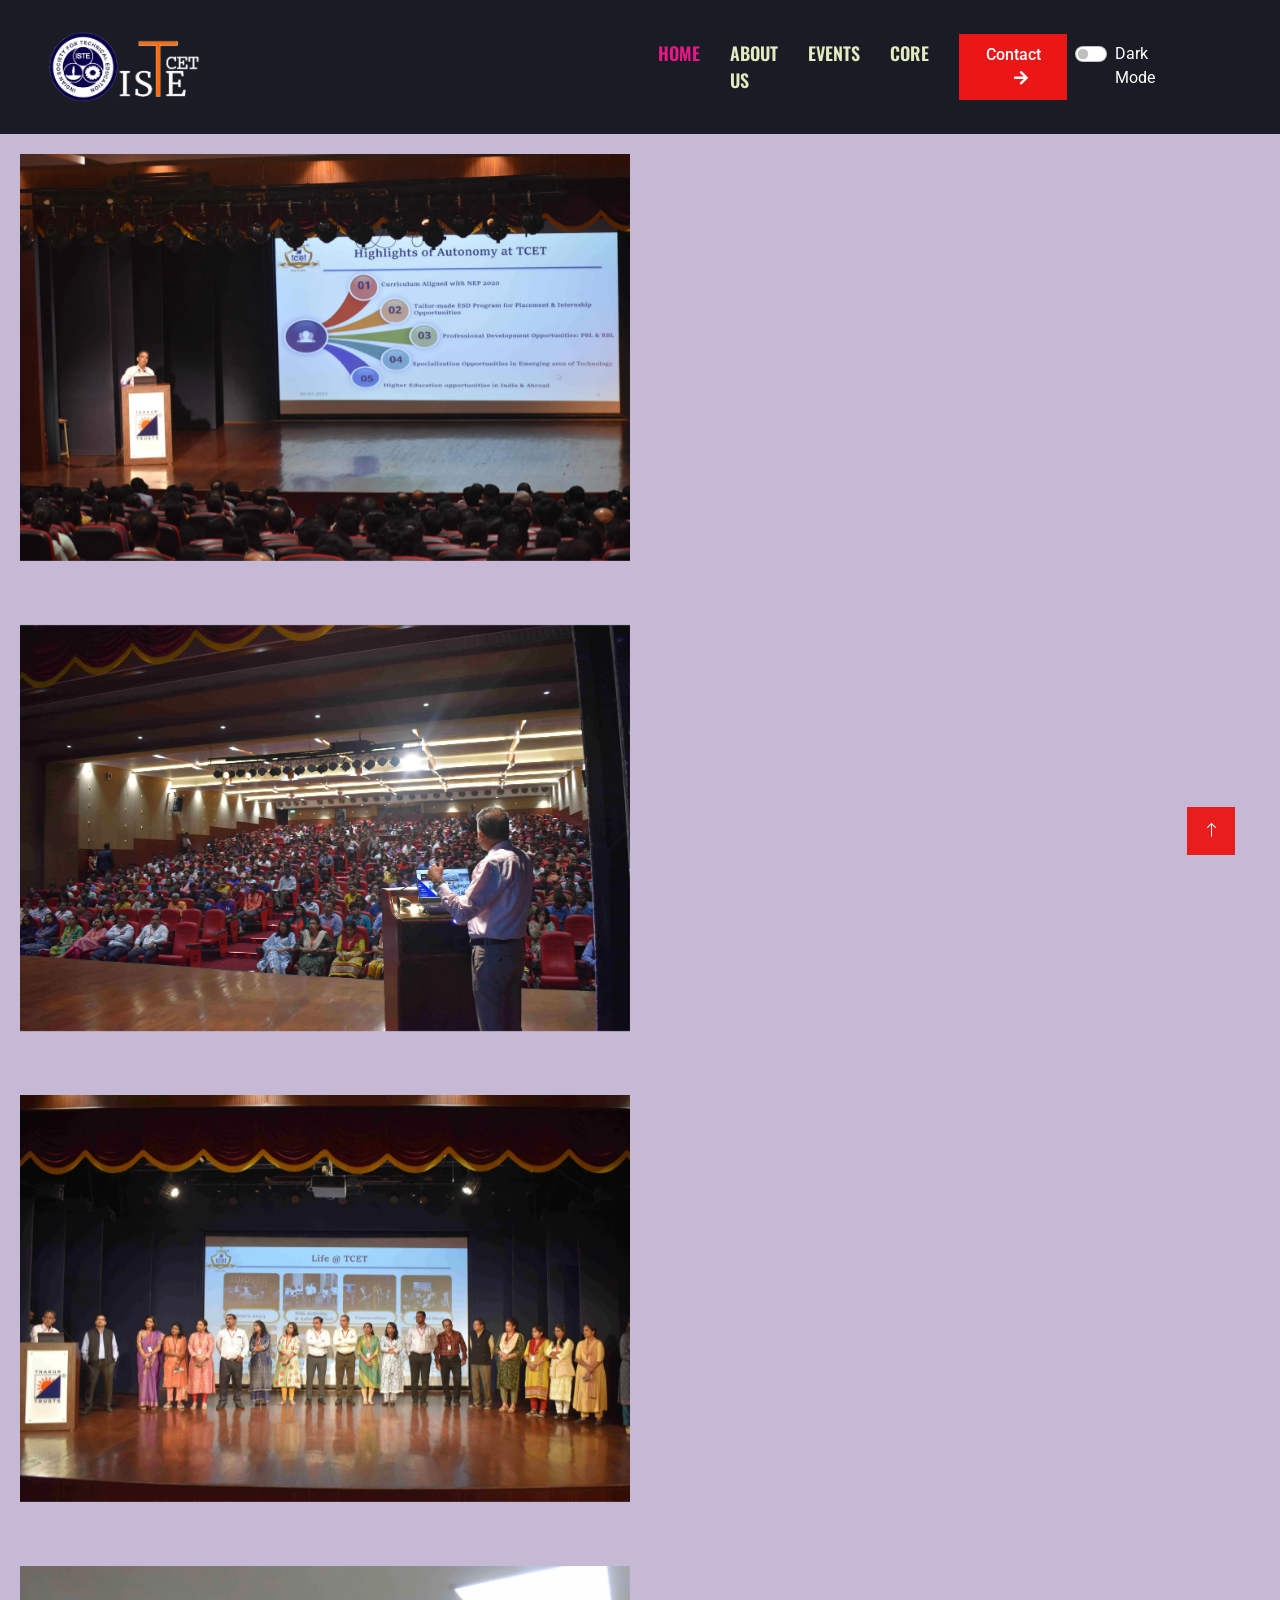
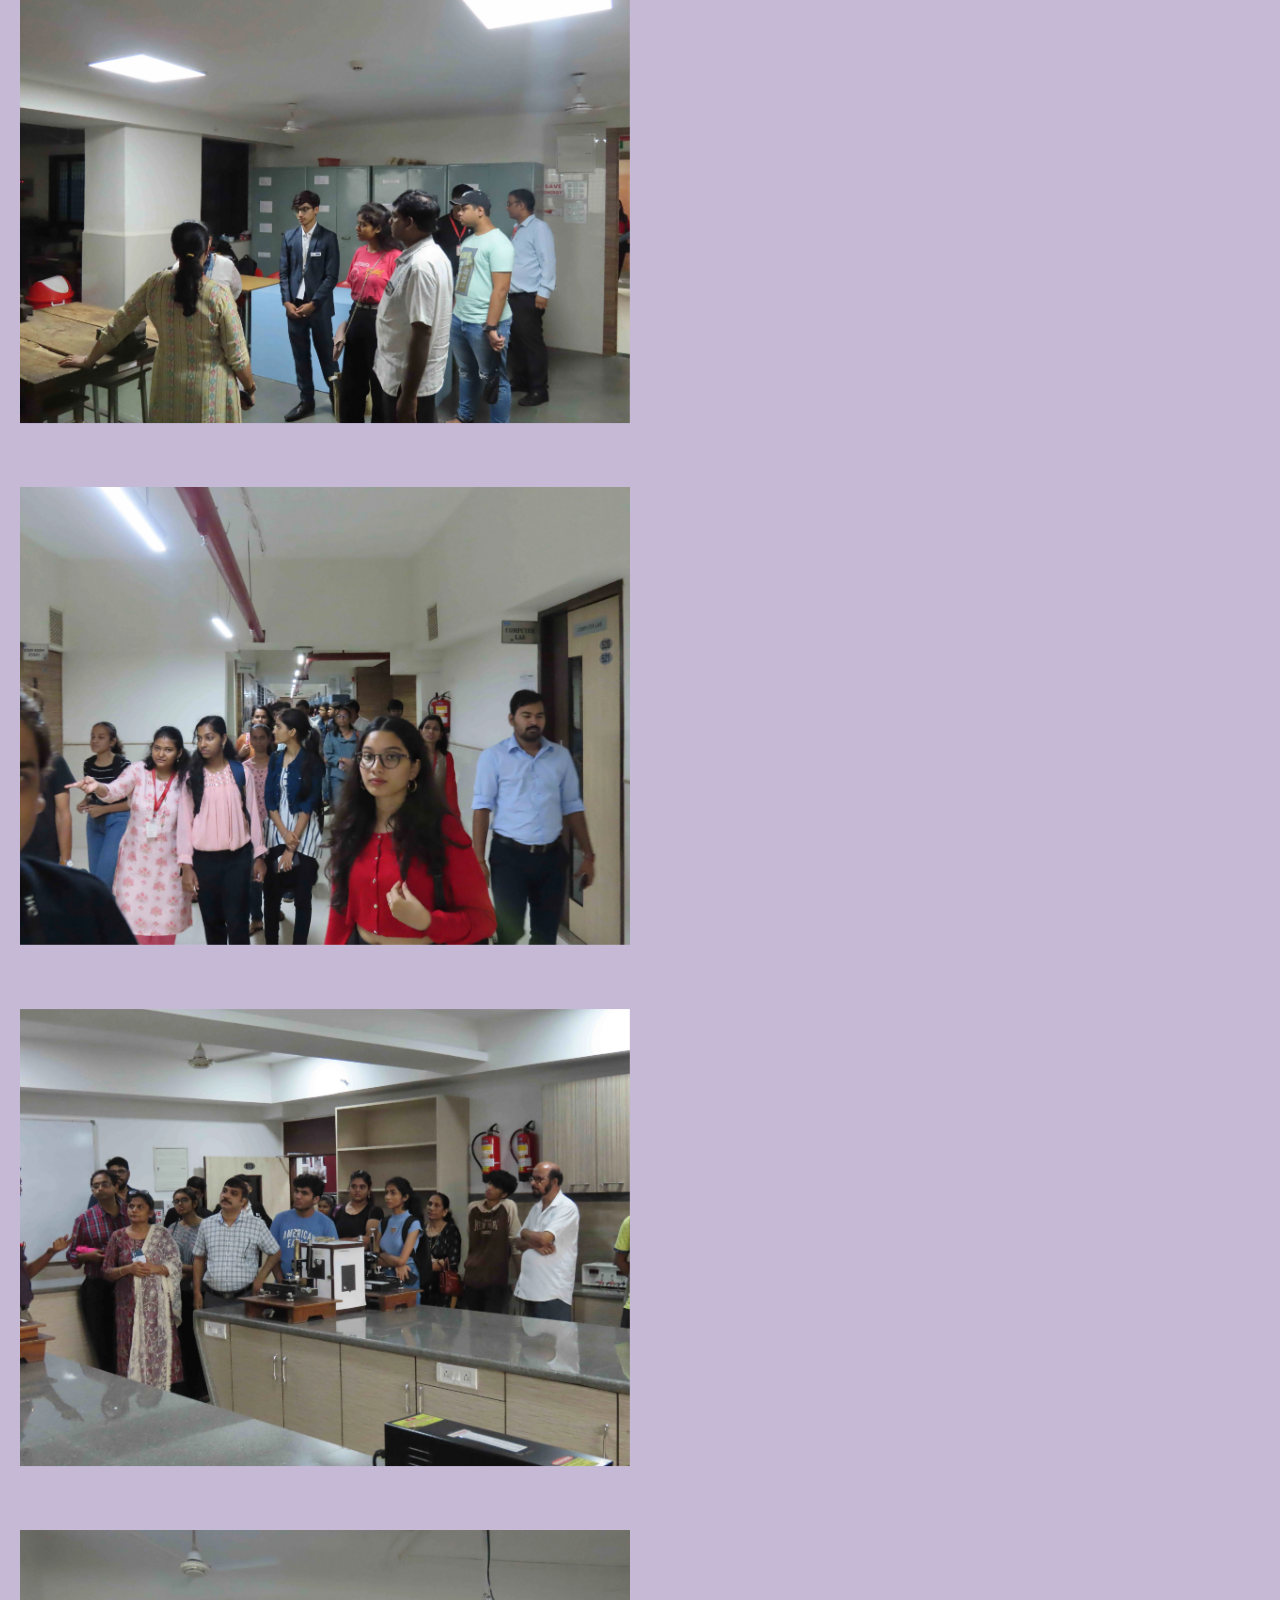
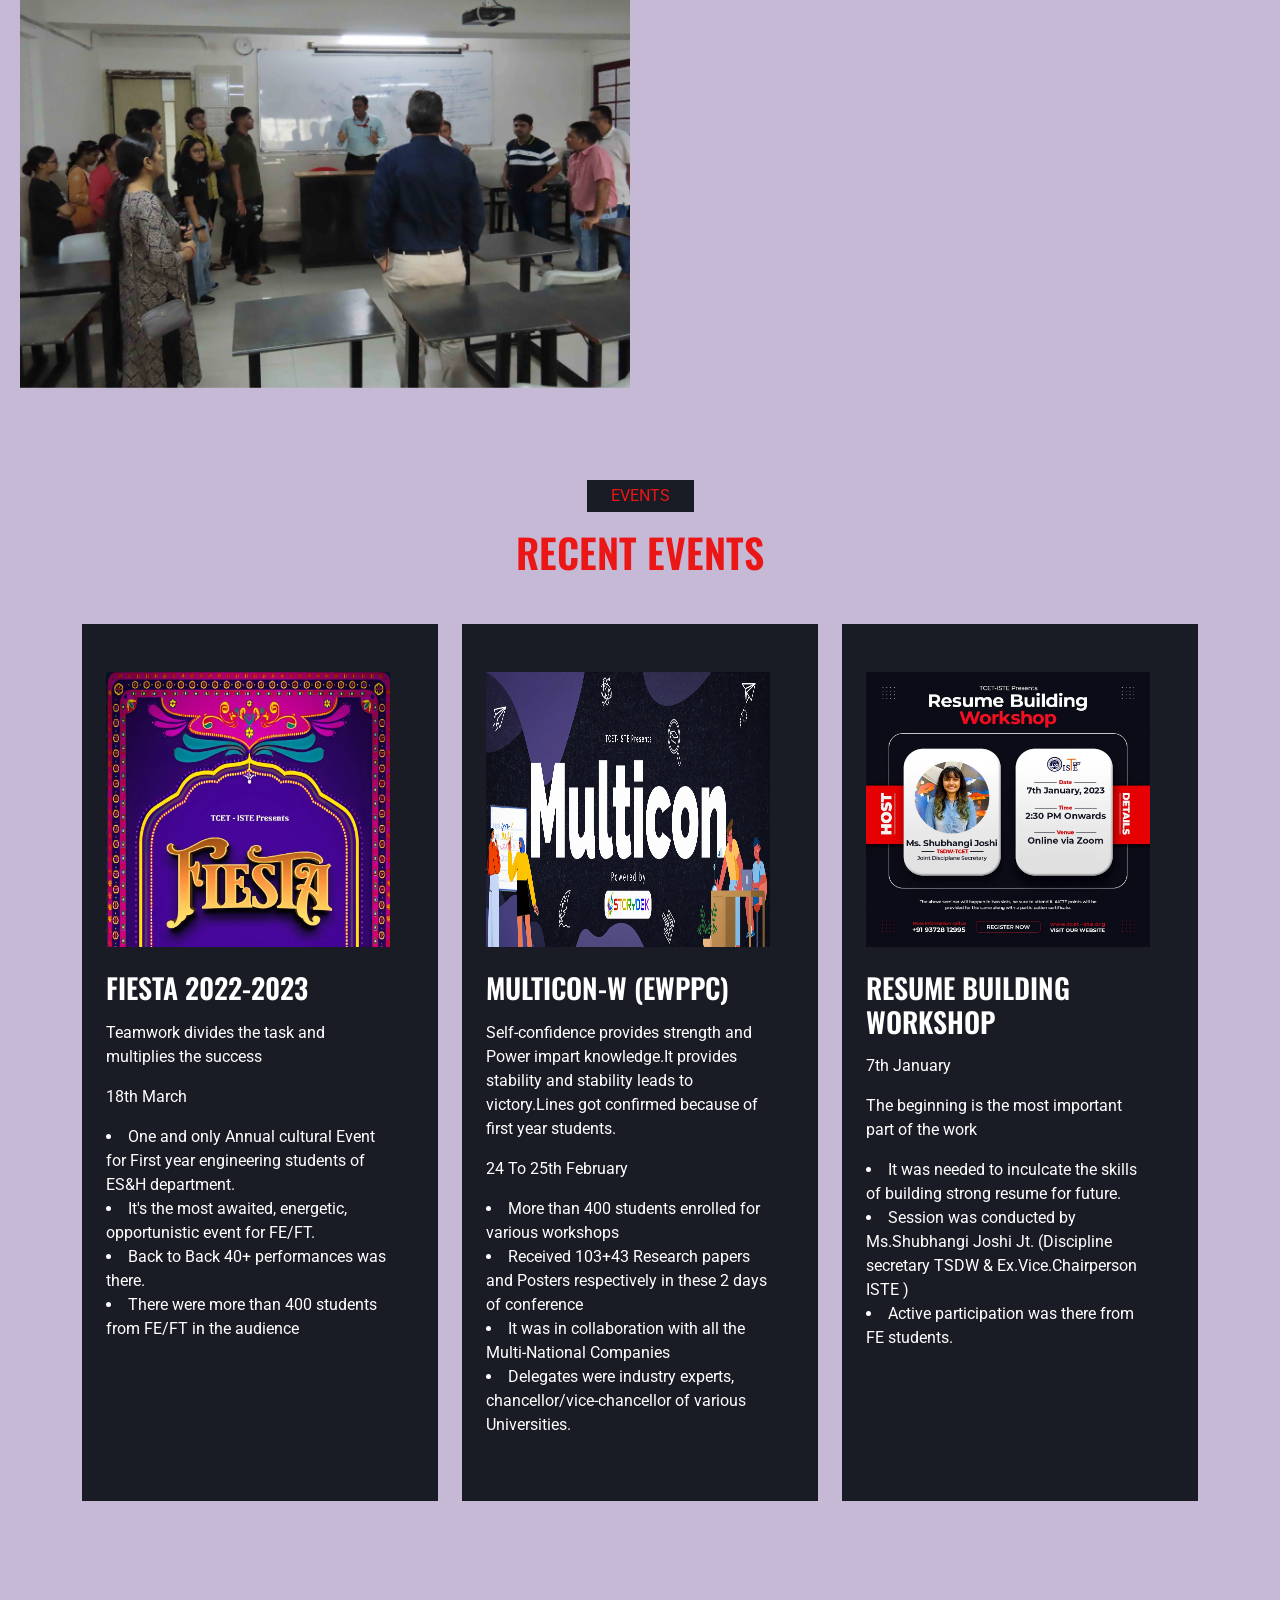
<file: events/tour/index.html>
<!DOCTYPE html>
<html lang="en">
<head>
<meta charset="utf-8">
<title>TCET-ISTE</title>
<meta content="width=device-width, initial-scale=1.0" name="viewport">
<meta content="" name="keywords">
<meta content="" name="description">
<!-- Favicon -->
<link href="../../img\Logos-20230409T091937Z-001\istelogo.webp" rel="icon">
<!-- Google Web Fonts -->
<link rel="preconnect" href="https://fonts.googleapis.com">
<link rel="preconnect" href="https://fonts.gstatic.com" crossorigin>
<link href="https://fonts.googleapis.com/css2?family=Roboto:wght@400;500&family=Oswald:wght@600&display=swap"
rel="stylesheet">
<!-- Icon Font Stylesheet -->
<link href="https://cdnjs.cloudflare.com/ajax/libs/font-awesome/5.10.0/css/all.min.css" rel="stylesheet">
<link href="https://cdn.jsdelivr.net/npm/bootstrap-icons@1.4.1/font/bootstrap-icons.css" rel="stylesheet">
<!-- Libraries Stylesheet -->
<link href="../../lib/animate/animate.min.css" rel="stylesheet">
<link href="../../lib/owlcarousel/assets/owl.carousel.min.css" rel="stylesheet">
<!-- Customized Bootstrap Stylesheet -->
<link href="../../css/bootstrap.min.css" rel="stylesheet">
<!-- Template Stylesheet -->
<link href="../../css/style.css" rel="stylesheet">
</head>
<body>
<!-- Spinner Start -->
<div id="spinner"
class="show bg-dark position-fixed translate-middle w-100 vh-100 top-50 start-50 d-flex align-items-center justify-content-center">
<div class="spinner-grow text-primary" style="width: 3rem; height: 3rem;" role="status">
<span class="sr-only">Loading...</span>
</div>
</div>
<!-- Spinner End -->
<!-- Navbar Start -->
<nav class="navbar navbar-expand-lg bg-secondary navbar-dark sticky-top py-lg-0 px-lg-5 wow fadeIn"
data-wow-delay="0.1s">

<h1 class="mb-0 text-primary text-uppercase"><a href="../../"><img src="../../img/Logos-20230409T091937Z-001/TCET-ISTE Logo (Transparent Backgroud).webp" width="25%"></a></h1>
<button type="button" class="navbar-toggler me-4" data-bs-toggle="collapse" data-bs-target="#navbarCollapse">
<span class="navbar-toggler-icon"></span>
</button>
<div class="collapse navbar-collapse" id="navbarCollapse">
<div class="navbar-nav ms-auto p-4 p-lg-0">
    <a href="../../#hero" class="nav-item nav-link active">HOME</a>
    <a href="../../#about" class="nav-item nav-link">ABOUT US</a>
    <a href="../../events/" class="nav-item nav-link">EVENTS</a>
    <a href="../../core/" class="nav-item nav-link">CORE</a>
</div>
<a href="#contact" class="btn btn-primary rounded-0 py-2 px-lg-4 d-none d-lg-block">Contact<i
class="fa fa-arrow-right ms-3"></i></a>
</div>
<div class="form-check form-switch px-5 text-white">
    <input class="form-check-input" type="checkbox" id="darkModeToggle" onchange="toggleDarkMode(this)" />
    <label class="form-check-label" for="darkModeToggle">Dark Mode</label>
  </div>
</nav>
<!-- Navbar End -->
<!-- About End -->
<div class="image-container">
    <img src="tour\itour (1).webp" alt="Image Description" width="auto" height="500">
 </div><br>
<div class="image-container">
    <img src="tour\itour (2).webp" alt="Image Description" width="auto" height="500">
 </div><br>
 <div class="image-container">
    <img src="tour\itour (3).webp" alt="Image Description" width="auto" height="500">
 </div><br>
 <div class="image-container">
    <img src="tour\itour (4).webp" alt="Image Description" width="auto" height="500">
 </div><br>
 <div class="image-container">
    <img src="tour\itour (5).webp" alt="Image Description" width="auto" height="500">
 </div><br>
 <div class="image-container">
    <img src="tour\itour (6).webp" alt="Image Description" width="auto" height="500">
 </div><br>
 <div class="image-container">
    <img src="tour\itour (7).webp" alt="Image Description" width="auto" height="500">
 </div><br>
 <!-- Events Start -->
 <section id="events" class="text-white">
    <div id="events" class="container-xxl py-5">
    <div class="container">
    <div class="text-center mx-auto mb-5 wow fadeInUp" data-wow-delay="0.1s" style="max-width: 600px;">
    <p class="d-inline-block bg-secondary text-primary py-1 px-4">EVENTS</p>
    <h1 class="text-uppercase text-primary">Recent Events</h1>
    </div>
    <div class="row g-4">
    <div class="col-lg-4 col-md-6 wow fadeInUp" data-wow-delay="0.1s">
    <div class="service-item position-relative overflow-hidden bg-secondary d-flex h-100 p-5 ps-0">
    <div class="ps-4">
    <div style="width: 100%; height: auto;">
    <a href="../fiesta/">
    <img id="fiesta"class="img-fluid" src="../../img\fiesta2logo.webp" alt=""></a>
    </div>
    <br>
    <h3 class="text-uppercase mb-3">FIESTA 2022-2023</h3>
    <p> Teamwork divides the task and multiplies the success </p> 
    <p> 18th March <br>
    <li>One and only Annual cultural Event for First year engineering students of ES&H department. </li>
    <li>It's the most awaited, energetic, opportunistic event for FE/FT.
    <li>Back to Back 40+ performances was there.</li>
    <li>There were more than 400 students from FE/FT in the audience</li>
    </p>
    </div>
    </div>
    </div>
    <div class="col-lg-4 col-md-6 wow fadeInUp" data-wow-delay="0.3s">
    <div class="service-item position-relative overflow-hidden bg-secondary d-flex h-100 p-5 ps-0">
    <div class="ps-4">
    <div style="width: auto; height: auto;">
    <a href="../multicon/">
    <img id="multicon" class="img-fluid" src="../../img/Multicon 2023.webp" alt=""></a>
    </div>
    <br>
    <h3 class="text-uppercase mb-3">
    MULTICON-W (EWPPC)</h3>
    <p>Self-confidence provides strength and Power impart knowledge.It provides stability and stability leads to victory.Lines got confirmed because of first year students.</p>
    <p>24 To 25th February<br>
    <li>More than 400 students enrolled for various workshops</li>
    <li>Received 103+43 Research papers and Posters respectively in these 2 days of conference</li>
    <li>It was in collaboration with all the Multi-National Companies</li>
    <li>Delegates were industry experts, chancellor/vice-chancellor of various Universities.</li>
    </p>
    </div>
    </div>
    </div>
    <div class="col-lg-4 col-md-6 wow fadeInUp" data-wow-delay="0.1s">
    <div class="service-item position-relative overflow-hidden bg-secondary d-flex h-100 p-5 ps-0">
    <div class="ps-4">
    <div style="width: auto; height: auto;">
    <a href="../resume/">
    <img id="resume"class="img-fluid" src="../../img/Resume Building.webp" alt=""></a>
    </div>
    <br>
    <h3 class="text-uppercase mb-3">
    Resume building Workshop</h3>
    <p>7th January</p>
    <p>The beginning is the most important part of the work<br>
    <li>It was needed to inculcate the skills of building strong resume for future.</li>
    <li>Session was conducted by Ms.Shubhangi Joshi Jt. (Discipline secretary TSDW &
         Ex.Vice.Chairperson ISTE ) </li>
    <li>Active participation was there from FE students.</li>
    </p>
    </div>
    </div>
    </div>
<div class="col-lg-4 col-md-6 wow fadeInUp" data-wow-delay="0.5s">
    <div class="service-item position-relative overflow-hidden bg-secondary d-flex h-100 p-5 ps-0">
    <div class="ps-4">
    <div style="width: 100%; height: auto;">
    <a href="../cworkshop/">
    <img id="workshopc"class="img-fluid" src="../../img/C - Language Workshop.webp" alt=""></a>
    </div>
    <br>
    <h3 class="text-uppercase mb-3">
    Workshop on C langugage</h3>
    <p>26th August<br>
    <br>Setting up your development environment</br>
    Throughout this workshop, we will cover each of these topics
    <li>Basic syntax and data types:</li>
    <li>Control structures:</li>
    <li>Functions</li>
    <li>Arrays and strings:</li>
    <li>Pointers</li>
    <li>Structures and unions</li>
    <li> File handling</li>
    </p>
    </div>
    </div>
    </div>
    <div class="col-lg-4 col-md-6 wow fadeInUp" data-wow-delay="0.3s">
        <div class="service-item position-relative overflow-hidden bg-secondary d-flex h-100 p-5 ps-0">
        <div class="ps-4">
        <div style="width: auto; height: auto;">
        <a href="../calciworkshop/">
        <img id="scificalci" class="img-fluid" src="../../img\Scientific Calculator.webp" alt=""></a>
        </div>
        <br>
        <h3 class="text-uppercase mb-3">
        SCIENTIFIC-CALCULATOR WORKSHOP</h3>
        <p>Scientific calculators are an essential tool for engineering students, and it's crucial for them to be well-versed in using these calculators to solve complex mathematical problems.</p>
        <p>3rd December<br>
        <li>All  students from group1 & group2 of every departments were present.</li>
        <li>They also got the activity hours for the workshop.</li>
        <li>Speakers for  the event were Mr.Shah Alam khan vice.Chairperson & Ms.Sakshi Singh Treasurer cores of ISTE.</li>
        <li>It was very beneficial for the first year students for learning to Opertate Sci-fi-Calculators.</li>
        </p>
        </div>
        </div>
        </div>
    <div class="col-lg-4 col-md-6 wow fadeInUp" data-wow-delay="0.7s">
    <div class="service-item position-relative overflow-hidden bg-secondary d-flex h-100 p-5 ps-0">
    <div class="ps-4">
    <div style="width: 100%; height: auto;">
    <a href="../talent/">
    <img id="talent"class="img-fluid" src="../../img/Talent Show.webp" alt=""></a>
    </div>
    <br>
    <h3 class="text-uppercase mb-3">
    Talent Show</h3>
    <p>15th November<br>
    <li>The First Event where the First Year Students showcase their talents.</li>
    <li>This is a opportunity for them, to create life long friends and memories.</li>
    <li>Talent shows provide an opportunity for individuals to express themselves, build confidence, and gain exposure to their talents. </li>
    <li>Talent shows can be competitive or non-competitive, with prizes or recognition given to outstanding performers.</li>
    </p>
    </div>
    </div>
    </div>
    <div class="col-lg-4 col-md-6 wow fadeInUp" data-wow-delay="0.7s">
        <div class="service-item position-relative overflow-hidden bg-secondary d-flex h-100 p-5 ps-0">
        <div class="ps-4">
        <div style="width: 100%; height: auto;">
        <a href="../zephyr/">
        <img id="zephyr" class="img-fluid" src="../../img/Zephyr 2022.webp" alt=""></a>
        </div>
        <br>
        <h3 class="text-uppercase mb-3">
        Zephyr-Techfest</h3>
        <p>4th To 6th October<br>
        <li> A Gaming Event for all the Gamers to showoff their skills and their Gameplays to each other. </li>
        <li>Games From:</li>
        <li>CSGO</li>
        <li>Valorant</li>
        <li>Rocket League</li>
        <li>Fifa</li>
        <li>Last Of Us</li>
        <li>Far Cry 6</li>
        </p>
        </div>
        </div>
        </div>
    <div class="col-lg-4 col-md-6 wow fadeInUp" data-wow-delay="0.7s">
            <div class="service-item position-relative overflow-hidden bg-secondary d-flex h-100 p-5 ps-0">
            <div class="ps-4">
            <div style="width: 100%; height: auto;">
            <a href="#">    
            <img id="tour"class="img-fluid" src="../../img/Roadmap To Engineering 2022.webp" alt=""></a>
            </div>
            <br>
            <h3 class="text-uppercase mb-3">
            Institute Tour</h3>
            <p>1st October<br>
            <li>The Students get familiar to the Campus. </li>
            <li>A place where their new journey of Life is going to begin.</li>
            <li>An institute tour is a planned visit to an educational institution such as a school, college, university, or vocational training center.</li>
            <li>The purpose of an institute tour is to give visitors a firsthand experience of the facilities, resources, and programs offered by the institution.</li>
            <li>CAMPS YOU GOT THIS !!!</li>
            </p>
            </div>
            </div>
            </div>
    <div class="col-lg-4 col-md-6 wow fadeInUp" data-wow-delay="0.7s">
                <div class="service-item position-relative overflow-hidden bg-secondary d-flex h-100 p-5 ps-0">
                <div class="ps-4">
                <div style="width: 100%; height: auto;">
                <a href="../stem/">
                <img id="stem"class="img-fluid" src="../../img/download.webp" alt=""></a>
                </div>
                <br>
                <h3 class="text-uppercase mb-3">
                STEM</h3>
                <p>15th JUNE</p>
                <p>In science, technology, engineering, and mathematics (STEM), STEM refers to the academic disciplines of science, technology, engineering, and mathematics, which are considered essential for advancing innovation and economic growth.<br>
                <li>The way the College functions, and how the syllabus would be in their upcoming semesters. </li>
                <li>This is essential for Student's Growth in Academics.</li>
                <li>Hence its an IMPORTANT event to Attend.</li>
                </p>
                </div>
                </div>
                </div>      
    </div>
    </div>
    </div>
    </section>
    <!-- Service End -->
    <!-- Contact Starts -->
<section id="contact" class="text-white">
    <div id="contact" class="container-xxl py-5">
    <div class="container">
    <div class="row g-0">
    <div class="col-lg-6 wow fadeIn" data-wow-delay="0.1s">
    <div class="bg-secondary p-5">
    <p class="d-inline-block bg-dark text-primary py-1 px-4">Contact Us</p>
    <h1 class="text-uppercase mb-4">Have Any Query? Please Contact Us!</h1>
    <form>
    <div class="row g-3">
    <div class="col-md-6">
    <div class="form-floating">
    <input type="text" class="form-control bg-transparent" id="name"
    placeholder="Your Name">
    <label for="name">Your Name</label>
    </div>
    </div>
    <div class="col-md-6">
    <div class="form-floating">
    <input type="email" class="form-control bg-transparent" id="email"
    placeholder="Your Email">
    <label for="email">Your Email</label>
    </div>
    </div>
    <div class="col-12">
    <div class="form-floating">
    <input type="text" class="form-control bg-transparent" id="subject"
    placeholder="Subject">
    <label for="subject">Subject</label>
    </div>
    </div>
    <div class="col-12">
    <div class="form-floating">
    <textarea class="form-control bg-transparent" placeholder="Leave a message here"
    id="message" style="height: 100px"></textarea>
    <label for="message">Message</label>
    </div>
    </div>
    <div class="col-12">
    <button class="btn btn-primary w-100 py-3" type="submit">Send Message</button>
    </div>
    </div>
    </form>
    </div>
    </div>
    <div class="col-lg-6 wow fadeIn" data-wow-delay="0.5s">
    <div class="h-100" style="min-height: 400px;">
    <iframe class="google-map w-100 h-100"
    src="https://www.google.com/maps/embed?pb=!1m18!1m12!1m3!1d3767.745722943928!2d72.87241691492012!3d19.20630535285456!2m3!1f0!2f0!3f0!3m2!1i1024!2i768!4f13.1!3m3!1m2!1s0x3be7b0e57647569d%3A0xc0aec329c82d3555!2sThakur%20College%20of%20Engineering%20and%20Technology!5e0!3m2!1sen!2sin!4v1677901063659!5m2!1sen!2sin"
    frameborder="0" allowfullscreen="" aria-hidden="false" tabindex="0"
    style="filter: grayscale(10%) invert(92%) contrast(83%); border: 0;"></iframe>
    </div>
    </div>
    </div>
    </div>
    </div>
    </section>
    <!-- Contact ends -->
    <!-- Footer Start -->
    <section id="footer">
    <div id="footer" class="container-fluid bg-secondary text-light footer mt-5 pt-5 wow fadeIn" data-wow-delay="0.1s">
    <div class="container py-5">
    <div class="row g-5">
    <div class="col-lg-4 col-md-6">
    <h4 class="text-uppercase mb-4">Get In Touch</h4>
    <div class="d-flex align-items-center mb-2">
    <div class="btn-square bg-dark flex-shrink-0 me-3">
    <span class="fa fa-map-marker-alt text-primary"></span>
    </div>
    <span>A-Block, Thakur Educational Campus,
    Shyamnarayan Thakur Marg,
    Thakur Village, Kandivali East,
    Mumbai, Maharashtra - 400101</span>
    </div>
    <div class="d-flex align-items-center mb-2">
    <div class="btn-square bg-dark flex-shrink-0 me-3">
    <span class="fa fa-phone-alt text-primary"></span>
    </div>
    <span>+91 88989 66670</span>
    </div>
    <div class="d-flex align-items-center">
    <div class="btn-square bg-dark flex-shrink-0 me-3">
    <span class="fa fa-envelope-open text-primary"></span>
    </div>
    <span>tcet-iste.org</span>
    </div>
    </div>
    <div class="col-lg-4 col-md-6">
    <h4 class="text-uppercase mb-4">Quick Links</h4>
    <a class="btn btn-link" href="#about">About Us</a>
    <a class="btn btn-link" href="#contact">Contact Us</a>
    <a class="btn btn-link" href="#team">Our Team</a>
    <a class="btn btn-link" href="../../core/">Our Core</a>
<a class="btn btn-link" href="../">Our Events</a>
    <!-- <a class="btn btn-link" href=""></a> -->
    </div>
    <div class="col-lg-4 col-md-6">
    <h4 class="text-uppercase mb-4">Newsletter</h4>
    <div class="position-relative mb-4">
    <input class="form-control border-0 w-100 py-3 ps-4 pe-5" type="text" placeholder="Your email">
    <button type="button"
    class="btn btn-primary py-2 position-absolute top-0 end-0 mt-2 me-2">SignUp</button>
    </div>
    <div class="d-flex pt-1 m-n1">
    <a class="btn btn-lg-square btn-dark text-primary m-1" target="_blank"
    href="https://twitter.com/tcetmumbai?lang=en"><i class="fab fa-twitter"></i></a>
    <a class="btn btn-lg-square btn-dark text-primary m-1" target="_blank"
    href="https://www.facebook.com/tcetmumbaiofficial/"><i class="fab fa-facebook-f"></i></a>
    <a class="btn btn-lg-square btn-dark text-primary m-1" target="_blank"
    href="https://www.instagram.com/iste_tcet/"><i class="fab fa-instagram"></i></a>
    <a class="btn btn-lg-square btn-dark text-primary m-1" target="_blank"
    href="https://www.linkedin.com/company/tcet-iste/"><i
    class="fab fa-linkedin-in"></i></a>
    <a class="btn btn-lg-square btn-dark text-primary m-1" target="_blank"
    href="https://www.youtube.com/channel/UCO-TLLGAAqKRfsx-UbEmdcw"><i class="fab fa-youtube"></i></a>
    </div>
    </div>
    </div>
    </div>
    <div class="container">
    <div class="copyright">
    <div class="row">
    <div class="col-md-6 text-center text-md-start mb-3 mb-md-0">
    &copy; <a class="border-bottom" href="#">TCET-ISTE</a>, All Right Reserved.
    </div>
    <div class="col-md-6 text-center text-md-end">
    Designed By <a class="border-bottom" href="https://tcet-iste.org">ISTE members</a>
    </div>
    </div>
    </div>
    </div>
    </div>
    </section>
    <!-- Footer End -->
    <!-- Back to Top -->
    <a href="#" class="btn btn-primary btn-lg-square back-to-top"><i class="bi bi-arrow-up"></i></a>
    <!-- JavaScript Libraries -->
    <script src="https://code.jquery.com/jquery-3.4.1.min.js"></script>
    <script src="https://cdn.jsdelivr.net/npm/bootstrap@5.0.0/dist/js/bootstrap.bundle.min.js"></script>
    <script src="../../lib/wow/wow.min.js"></script>
    <script src="../../lib/easing/easing.min.js"></script>
    <script src="../../lib/waypoints/waypoints.min.js"></script>
    <script src="../../lib/owlcarousel/owl.carousel.min.js"></script>
    <!-- Template Javascript -->
    <script src="../../js/main.js"></script>
    </body>
    </html>
</file>
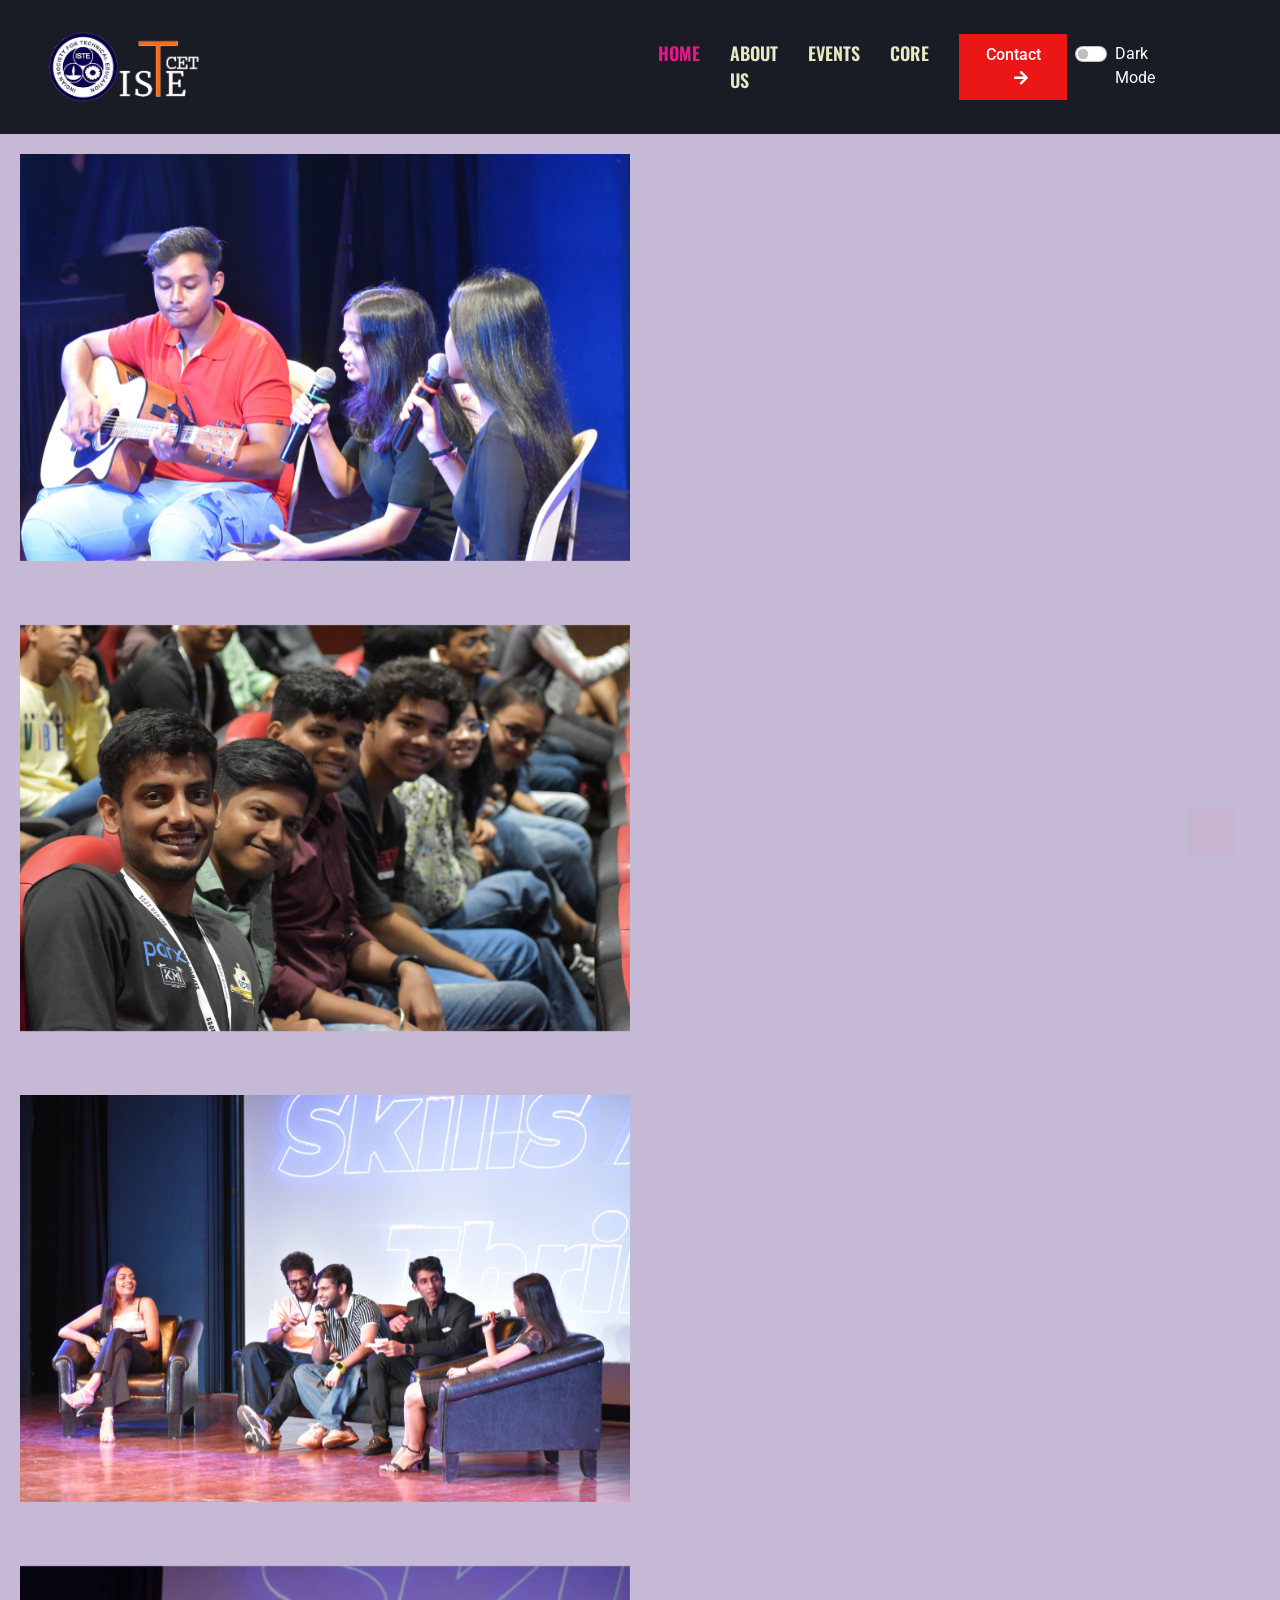
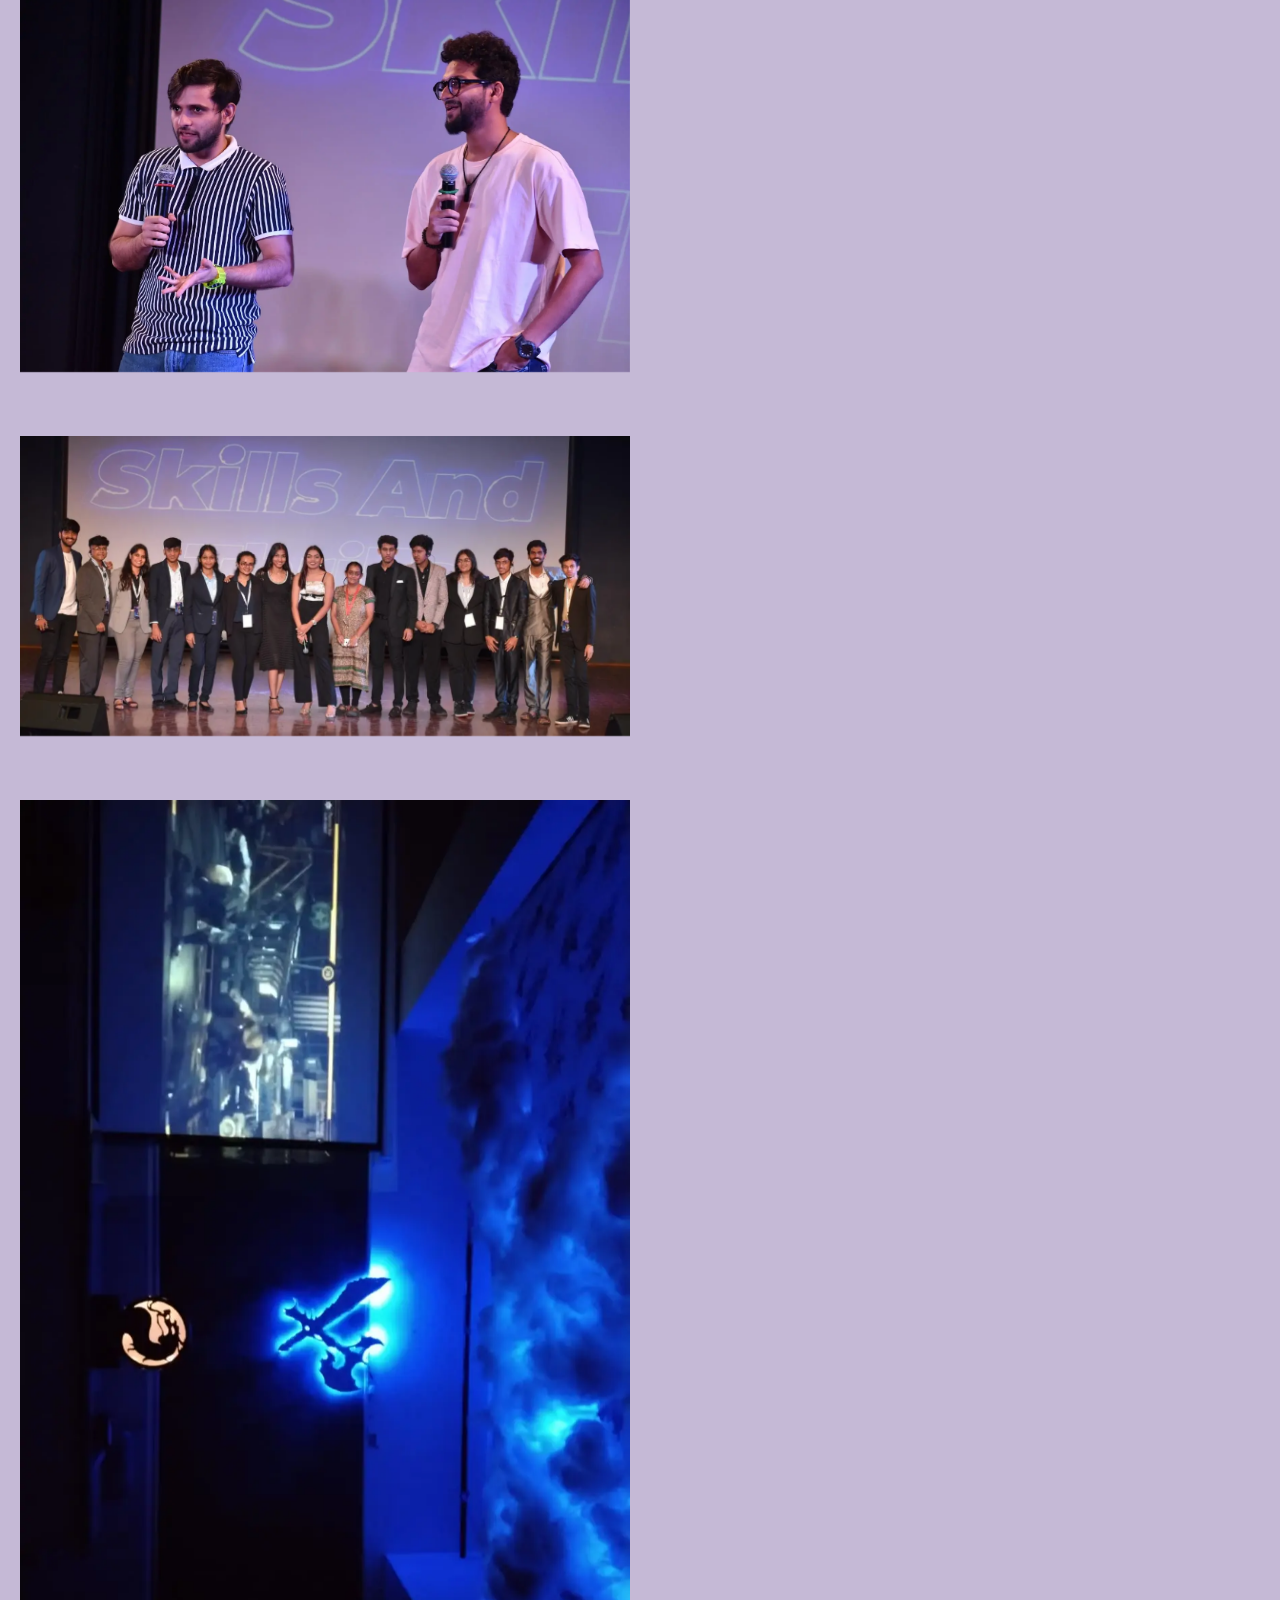
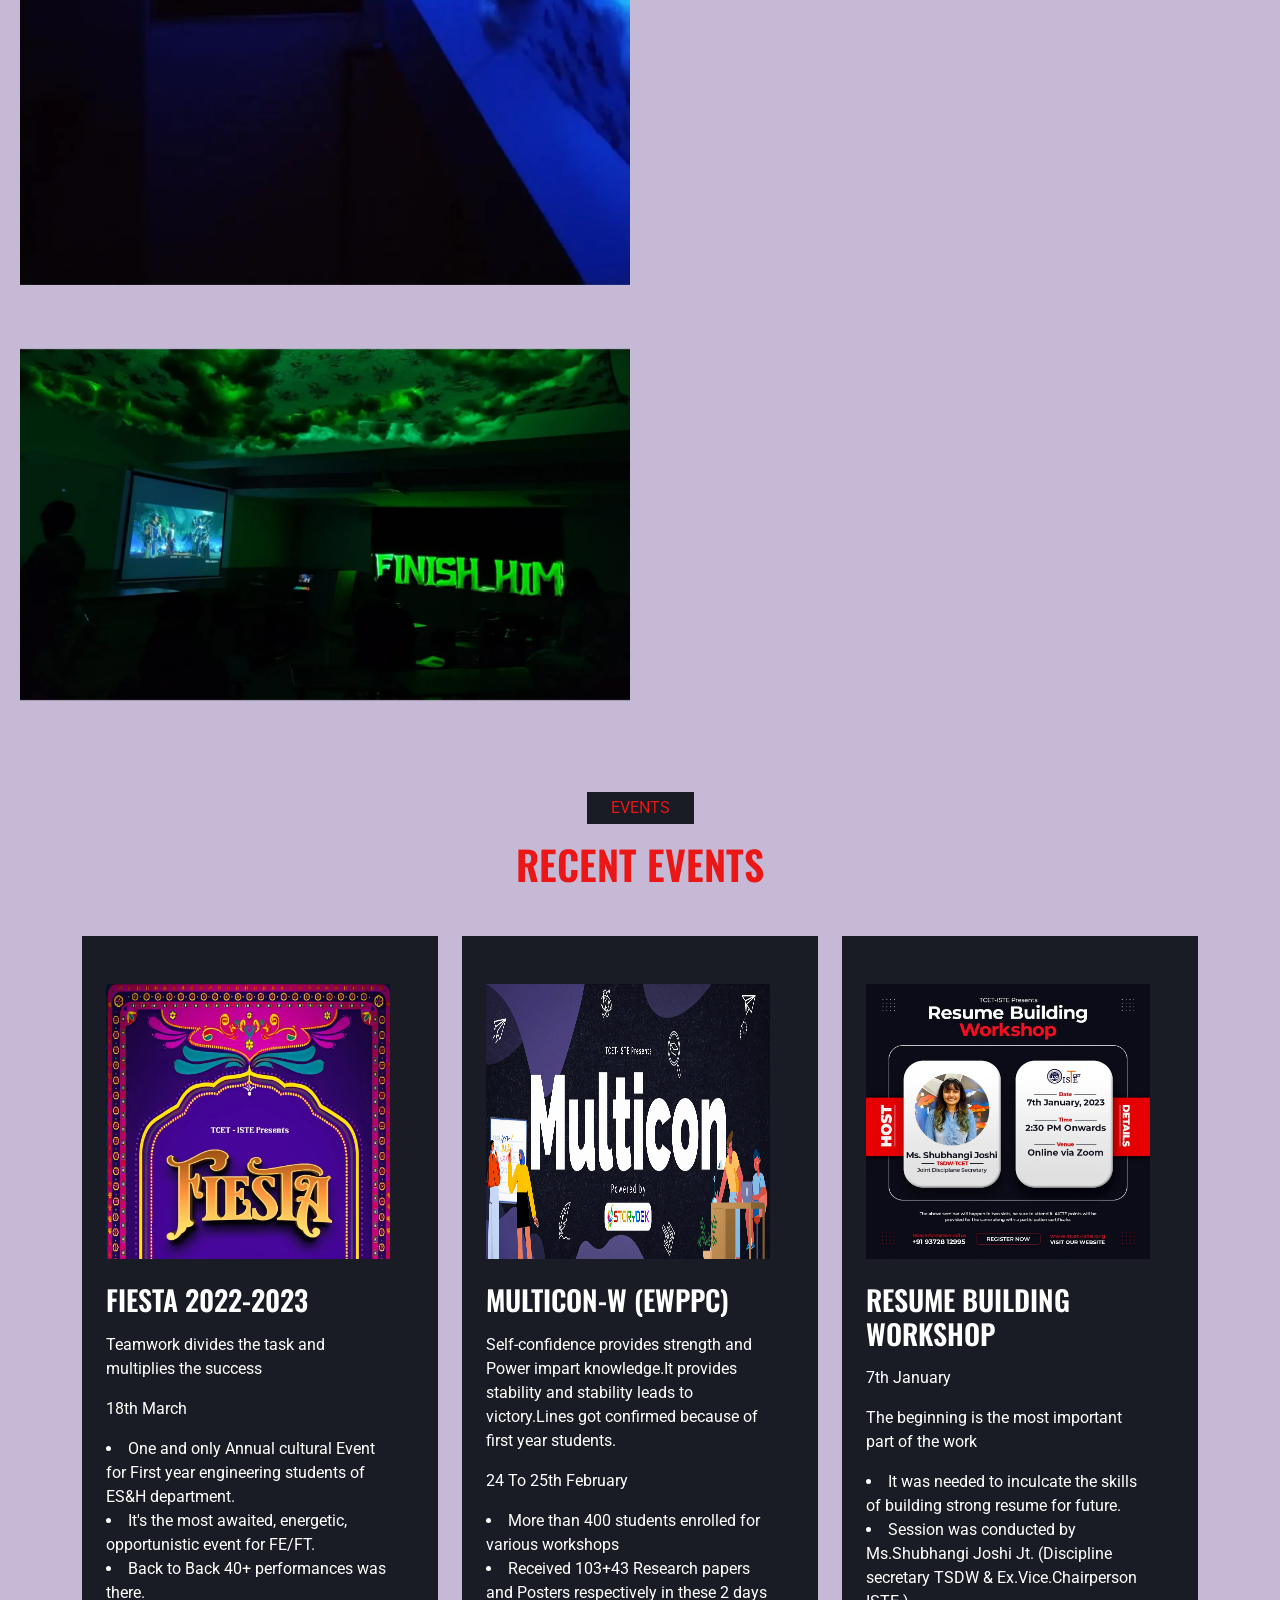
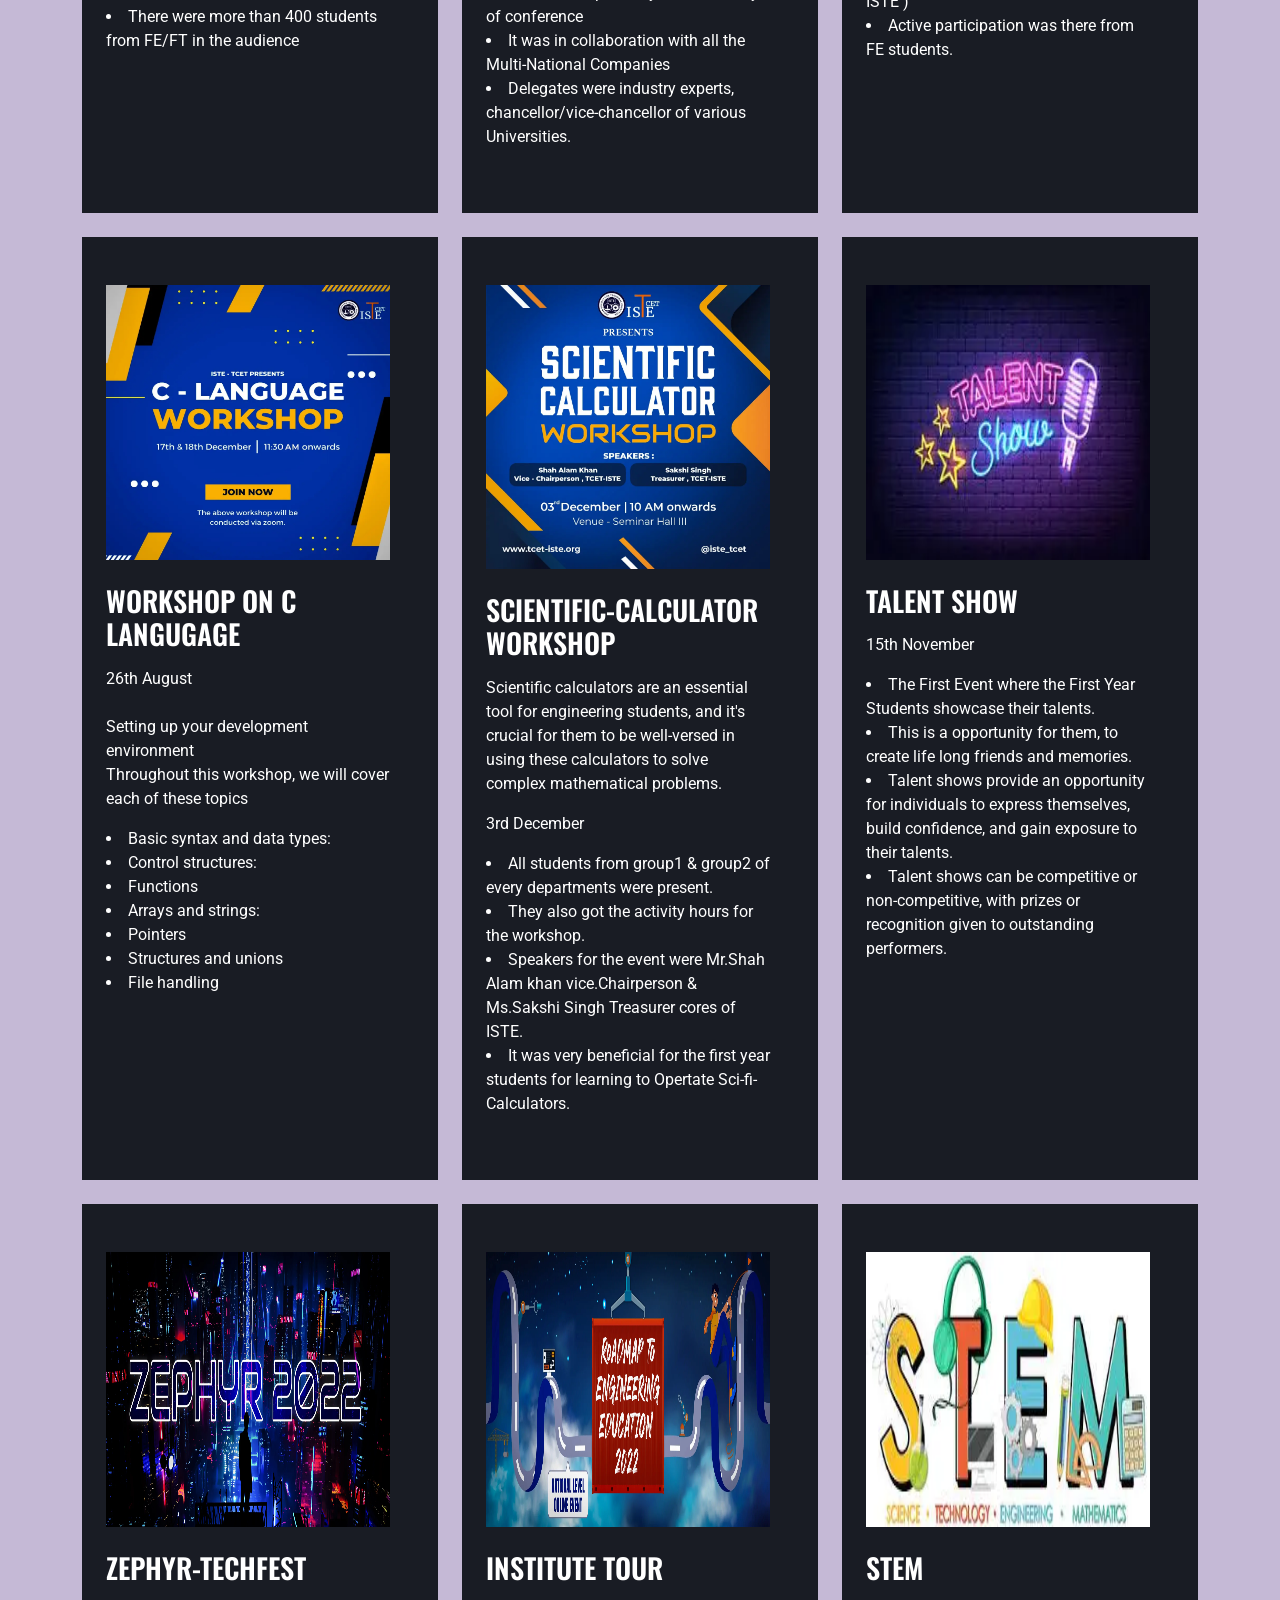
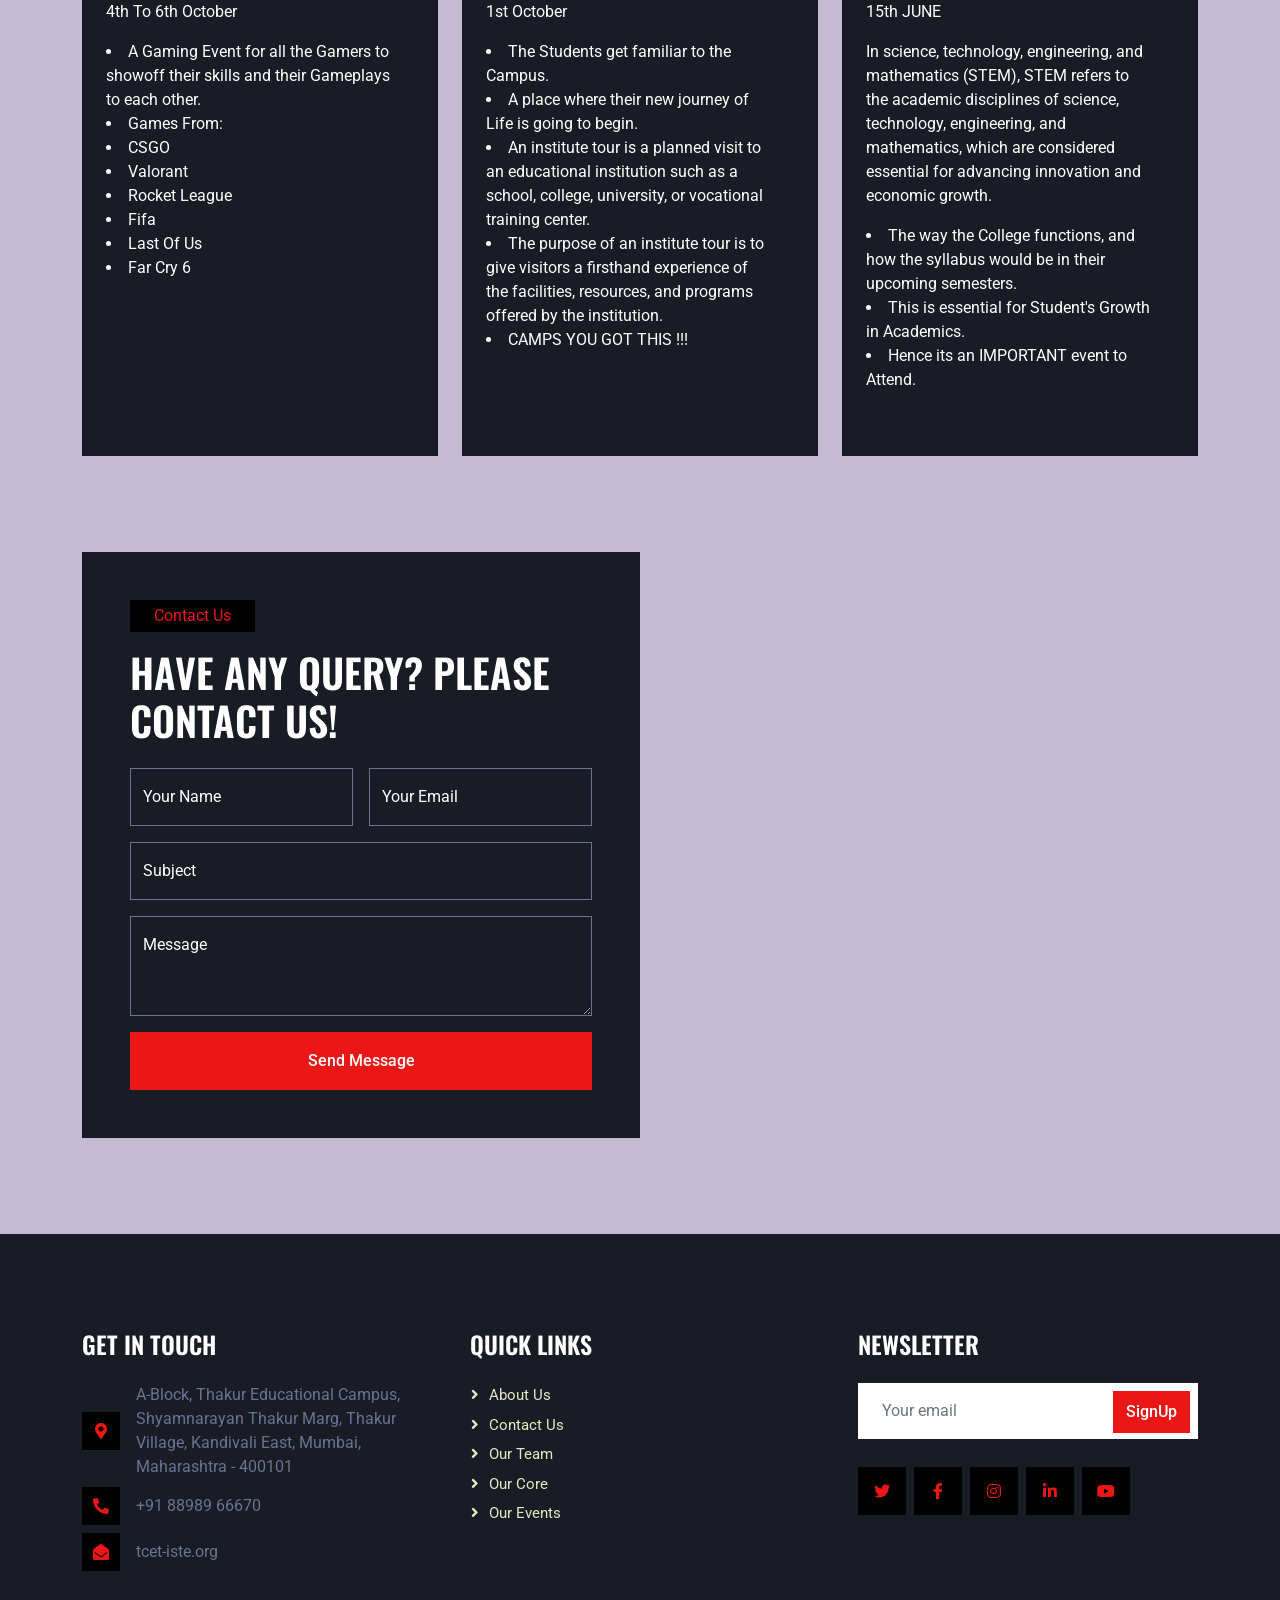
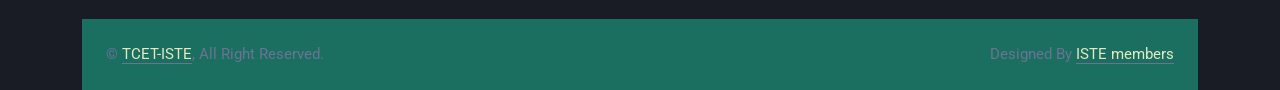
<file: events/zephyr/index.html>
<!DOCTYPE html>
<html lang="en">
<head>
<meta charset="utf-8">
<title>TCET-ISTE</title>
<meta content="width=device-width, initial-scale=1.0" name="viewport">
<meta content="" name="keywords">
<meta content="" name="description">
<!-- Favicon -->
<link href="../../img\Logos-20230409T091937Z-001\istelogo.webp" rel="icon">
<!-- Google Web Fonts -->
<link rel="preconnect" href="https://fonts.googleapis.com">
<link rel="preconnect" href="https://fonts.gstatic.com" crossorigin>
<link href="https://fonts.googleapis.com/css2?family=Roboto:wght@400;500&family=Oswald:wght@600&display=swap"
rel="stylesheet">
<!-- Icon Font Stylesheet -->
<link href="https://cdnjs.cloudflare.com/ajax/libs/font-awesome/5.10.0/css/all.min.css" rel="stylesheet">
<link href="https://cdn.jsdelivr.net/npm/bootstrap-icons@1.4.1/font/bootstrap-icons.css" rel="stylesheet">
<!-- Libraries Stylesheet -->
<link href="../../lib/animate/animate.min.css" rel="stylesheet">
<link href="../../lib/owlcarousel/assets/owl.carousel.min.css" rel="stylesheet">
<!-- Customized Bootstrap Stylesheet -->
<link href="../../css/bootstrap.min.css" rel="stylesheet">
<!-- Template Stylesheet -->
<link href="../../css/style.css" rel="stylesheet">
</head>
<body>
<!-- Spinner Start -->
<div id="spinner"
class="show bg-dark position-fixed translate-middle w-100 vh-100 top-50 start-50 d-flex align-items-center justify-content-center">
<div class="spinner-grow text-primary" style="width: 3rem; height: 3rem;" role="status">
<span class="sr-only">Loading...</span>
</div>
</div>
<!-- Spinner End -->
<!-- Navbar Start -->
<nav class="navbar navbar-expand-lg bg-secondary navbar-dark sticky-top py-lg-0 px-lg-5 wow fadeIn"
data-wow-delay="0.1s">

<h1 class="mb-0 text-primary text-uppercase"><a href="../../"><img src="../../img/Logos-20230409T091937Z-001/TCET-ISTE Logo (Transparent Backgroud).webp" width="25%"></a></h1>
<button type="button" class="navbar-toggler me-4" data-bs-toggle="collapse" data-bs-target="#navbarCollapse">
<span class="navbar-toggler-icon"></span>
</button>
<div class="collapse navbar-collapse" id="navbarCollapse">
<div class="navbar-nav ms-auto p-4 p-lg-0">
    <a href="../../#hero" class="nav-item nav-link active">HOME</a>
    <a href="../../#about" class="nav-item nav-link">ABOUT US</a>
    <a href="../../events/" class="nav-item nav-link">EVENTS</a>
    <a href="../../core/" class="nav-item nav-link">CORE</a>
</div>
<a href="#contact" class="btn btn-primary rounded-0 py-2 px-lg-4 d-none d-lg-block">Contact<i
class="fa fa-arrow-right ms-3"></i></a>
</div>
<div class="form-check form-switch px-5 text-white">
    <input class="form-check-input" type="checkbox" id="darkModeToggle" onchange="toggleDarkMode(this)" />
    <label class="form-check-label" for="darkModeToggle">Dark Mode</label>
  </div>
</nav>
<!-- Navbar End -->
<!-- About End -->
<div class="image-container">
    <img src="zephyr\DSC_0253.webp" alt="Image Description" width="auto" height="500">
 </div><br>
<div class="image-container">
    <img src="zephyr\DSC_0284.webp" alt="Image Description" width="auto" height="500">
 </div><br>
 <div class="image-container">
    <img src="zephyr\DSC_0317.webp" alt="Image Description" width="auto" height="500">
 </div><br>
 <div class="image-container">
    <img src="zephyr\WhatsApp Image 2023-03-27 at 7.55.25 PM.webp" alt="Image Description" width="auto" height="500">
 </div><br>
 <div class="image-container">
    <img src="zephyr\WhatsApp Image 2023-03-27 at 7.56.24 PM.webp" alt="Image Description" width="auto" height="500">
 </div><br>
 <div class="image-container">
    <img src="zephyr\WhatsApp Image 2023-03-27 at 7.56.25 PM.webp" alt="Image Description" width="auto" height="500">
 </div><br>
 <div class="image-container">
    <img src="zephyr\WhatsApp Image 2023-04-06 at 10.14.10 PM.webp" alt="Image Description" width="auto" height="500">
 </div><br>
 <!-- Events Start -->
<section id="events" class="text-white">
    <div id="events" class="container-xxl py-5">
    <div class="container">
    <div class="text-center mx-auto mb-5 wow fadeInUp" data-wow-delay="0.1s" style="max-width: 600px;">
    <p class="d-inline-block bg-secondary text-primary py-1 px-4">EVENTS</p>
    <h1 class="text-uppercase text-primary">Recent Events</h1>
    </div>
    <div class="row g-4">
    <div class="col-lg-4 col-md-6 wow fadeInUp" data-wow-delay="0.1s">
    <div class="service-item position-relative overflow-hidden bg-secondary d-flex h-100 p-5 ps-0">
    <div class="ps-4">
    <div style="width: 100%; height: auto;">
    <a href="../fiesta/">
    <img id="fiesta"class="img-fluid" src="../../img\fiesta2logo.webp" alt=""></a>
    </div>
    <br>
    <h3 class="text-uppercase mb-3">FIESTA 2022-2023</h3>
    <p> Teamwork divides the task and multiplies the success </p> 
    <p> 18th March <br>
    <li>One and only Annual cultural Event for First year engineering students of ES&H department. </li>
    <li>It's the most awaited, energetic, opportunistic event for FE/FT.
    <li>Back to Back 40+ performances was there.</li>
    <li>There were more than 400 students from FE/FT in the audience</li>
    </p>
    </div>
    </div>
    </div>
    <div class="col-lg-4 col-md-6 wow fadeInUp" data-wow-delay="0.3s">
    <div class="service-item position-relative overflow-hidden bg-secondary d-flex h-100 p-5 ps-0">
    <div class="ps-4">
    <div style="width: auto; height: auto;">
    <a href="../multicon/">
    <img id="multicon" class="img-fluid" src="../../img/Multicon 2023.webp" alt=""></a>
    </div>
    <br>
    <h3 class="text-uppercase mb-3">
    MULTICON-W (EWPPC)</h3>
    <p>Self-confidence provides strength and Power impart knowledge.It provides stability and stability leads to victory.Lines got confirmed because of first year students.</p>
    <p>24 To 25th February<br>
    <li>More than 400 students enrolled for various workshops</li>
    <li>Received 103+43 Research papers and Posters respectively in these 2 days of conference</li>
    <li>It was in collaboration with all the Multi-National Companies</li>
    <li>Delegates were industry experts, chancellor/vice-chancellor of various Universities.</li>
    </p>
    </div>
    </div>
    </div>
    <div class="col-lg-4 col-md-6 wow fadeInUp" data-wow-delay="0.1s">
    <div class="service-item position-relative overflow-hidden bg-secondary d-flex h-100 p-5 ps-0">
    <div class="ps-4">
    <div style="width: auto; height: auto;">
    <a href="../resume/">
    <img id="resume"class="img-fluid" src="../../img/Resume Building.webp" alt=""></a>
    </div>
    <br>
    <h3 class="text-uppercase mb-3">
    Resume building Workshop</h3>
    <p>7th January</p>
    <p>The beginning is the most important part of the work<br>
    <li>It was needed to inculcate the skills of building strong resume for future.</li>
    <li>Session was conducted by Ms.Shubhangi Joshi Jt. (Discipline secretary TSDW &
         Ex.Vice.Chairperson ISTE ) </li>
    <li>Active participation was there from FE students.</li>
    </p>
    </div>
    </div>
    </div>
<div class="col-lg-4 col-md-6 wow fadeInUp" data-wow-delay="0.5s">
    <div class="service-item position-relative overflow-hidden bg-secondary d-flex h-100 p-5 ps-0">
    <div class="ps-4">
    <div style="width: 100%; height: auto;">
    <a href="../cworkshop/">
    <img id="workshopc"class="img-fluid" src="../../img/C - Language Workshop.webp" alt=""></a>
    </div>
    <br>
    <h3 class="text-uppercase mb-3">
    Workshop on C langugage</h3>
    <p>26th August<br>
    <br>Setting up your development environment</br>
    Throughout this workshop, we will cover each of these topics
    <li>Basic syntax and data types:</li>
    <li>Control structures:</li>
    <li>Functions</li>
    <li>Arrays and strings:</li>
    <li>Pointers</li>
    <li>Structures and unions</li>
    <li> File handling</li>
    </p>
    </div>
    </div>
    </div>
    <div class="col-lg-4 col-md-6 wow fadeInUp" data-wow-delay="0.3s">
        <div class="service-item position-relative overflow-hidden bg-secondary d-flex h-100 p-5 ps-0">
        <div class="ps-4">
        <div style="width: auto; height: auto;">
        <a href="../calciworkshop/">
        <img id="scificalci" class="img-fluid" src="../../img\Scientific Calculator.webp" alt=""></a>
        </div>
        <br>
        <h3 class="text-uppercase mb-3">
        SCIENTIFIC-CALCULATOR WORKSHOP</h3>
        <p>Scientific calculators are an essential tool for engineering students, and it's crucial for them to be well-versed in using these calculators to solve complex mathematical problems.</p>
        <p>3rd December<br>
        <li>All  students from group1 & group2 of every departments were present.</li>
        <li>They also got the activity hours for the workshop.</li>
        <li>Speakers for  the event were Mr.Shah Alam khan vice.Chairperson & Ms.Sakshi Singh Treasurer cores of ISTE.</li>
        <li>It was very beneficial for the first year students for learning to Opertate Sci-fi-Calculators.</li>
        </p>
        </div>
        </div>
        </div>
    <div class="col-lg-4 col-md-6 wow fadeInUp" data-wow-delay="0.7s">
    <div class="service-item position-relative overflow-hidden bg-secondary d-flex h-100 p-5 ps-0">
    <div class="ps-4">
    <div style="width: 100%; height: auto;">
    <a href="../talent/">
    <img id="talent"class="img-fluid" src="../../img/Talent Show.webp" alt=""></a>
    </div>
    <br>
    <h3 class="text-uppercase mb-3">
    Talent Show</h3>
    <p>15th November<br>
    <li>The First Event where the First Year Students showcase their talents.</li>
    <li>This is a opportunity for them, to create life long friends and memories.</li>
    <li>Talent shows provide an opportunity for individuals to express themselves, build confidence, and gain exposure to their talents. </li>
    <li>Talent shows can be competitive or non-competitive, with prizes or recognition given to outstanding performers.</li>
    </p>
    </div>
    </div>
    </div>
    <div class="col-lg-4 col-md-6 wow fadeInUp" data-wow-delay="0.7s">
        <div class="service-item position-relative overflow-hidden bg-secondary d-flex h-100 p-5 ps-0">
        <div class="ps-4">
        <div style="width: 100%; height: auto;">
        <a href="#">
        <img id="zephyr" class="img-fluid" src="../../img/Zephyr 2022.webp" alt=""></a>
        </div>
        <br>
        <h3 class="text-uppercase mb-3">
        Zephyr-Techfest</h3>
        <p>4th To 6th October<br>
        <li> A Gaming Event for all the Gamers to showoff their skills and their Gameplays to each other. </li>
        <li>Games From:</li>
        <li>CSGO</li>
        <li>Valorant</li>
        <li>Rocket League</li>
        <li>Fifa</li>
        <li>Last Of Us</li>
        <li>Far Cry 6</li>
        </p>
        </div>
        </div>
        </div>
    <div class="col-lg-4 col-md-6 wow fadeInUp" data-wow-delay="0.7s">
            <div class="service-item position-relative overflow-hidden bg-secondary d-flex h-100 p-5 ps-0">
            <div class="ps-4">
            <div style="width: 100%; height: auto;">
            <a href="../tour/">    
            <img id="tour"class="img-fluid" src="../../img/Roadmap To Engineering 2022.webp" alt=""></a>
            </div>
            <br>
            <h3 class="text-uppercase mb-3">
            Institute Tour</h3>
            <p>1st October<br>
            <li>The Students get familiar to the Campus. </li>
            <li>A place where their new journey of Life is going to begin.</li>
            <li>An institute tour is a planned visit to an educational institution such as a school, college, university, or vocational training center.</li>
            <li>The purpose of an institute tour is to give visitors a firsthand experience of the facilities, resources, and programs offered by the institution.</li>
            <li>CAMPS YOU GOT THIS !!!</li>
            </p>
            </div>
            </div>
            </div>
    <div class="col-lg-4 col-md-6 wow fadeInUp" data-wow-delay="0.7s">
                <div class="service-item position-relative overflow-hidden bg-secondary d-flex h-100 p-5 ps-0">
                <div class="ps-4">
                <div style="width: 100%; height: auto;">
                <a href="../stem/">
                <img id="stem"class="img-fluid" src="../../img/download.webp" alt=""></a>
                </div>
                <br>
                <h3 class="text-uppercase mb-3">
                STEM</h3>
                <p>15th JUNE</p>
                <p>In science, technology, engineering, and mathematics (STEM), STEM refers to the academic disciplines of science, technology, engineering, and mathematics, which are considered essential for advancing innovation and economic growth.<br>
                <li>The way the College functions, and how the syllabus would be in their upcoming semesters. </li>
                <li>This is essential for Student's Growth in Academics.</li>
                <li>Hence its an IMPORTANT event to Attend.</li>
                </p>
                </div>
                </div>
                </div>      
    </div>
    </div>
    </div>
    </section>
    <!-- Service End -->
    <!-- Contact Starts -->
<section id="contact" class="text-white">
    <div id="contact" class="container-xxl py-5">
    <div class="container">
    <div class="row g-0">
    <div class="col-lg-6 wow fadeIn" data-wow-delay="0.1s">
    <div class="bg-secondary p-5">
    <p class="d-inline-block bg-dark text-primary py-1 px-4">Contact Us</p>
    <h1 class="text-uppercase mb-4">Have Any Query? Please Contact Us!</h1>
    <form>
    <div class="row g-3">
    <div class="col-md-6">
    <div class="form-floating">
    <input type="text" class="form-control bg-transparent" id="name"
    placeholder="Your Name">
    <label for="name">Your Name</label>
    </div>
    </div>
    <div class="col-md-6">
    <div class="form-floating">
    <input type="email" class="form-control bg-transparent" id="email"
    placeholder="Your Email">
    <label for="email">Your Email</label>
    </div>
    </div>
    <div class="col-12">
    <div class="form-floating">
    <input type="text" class="form-control bg-transparent" id="subject"
    placeholder="Subject">
    <label for="subject">Subject</label>
    </div>
    </div>
    <div class="col-12">
    <div class="form-floating">
    <textarea class="form-control bg-transparent" placeholder="Leave a message here"
    id="message" style="height: 100px"></textarea>
    <label for="message">Message</label>
    </div>
    </div>
    <div class="col-12">
    <button class="btn btn-primary w-100 py-3" type="submit">Send Message</button>
    </div>
    </div>
    </form>
    </div>
    </div>
    <div class="col-lg-6 wow fadeIn" data-wow-delay="0.5s">
    <div class="h-100" style="min-height: 400px;">
    <iframe class="google-map w-100 h-100"
    src="https://www.google.com/maps/embed?pb=!1m18!1m12!1m3!1d3767.745722943928!2d72.87241691492012!3d19.20630535285456!2m3!1f0!2f0!3f0!3m2!1i1024!2i768!4f13.1!3m3!1m2!1s0x3be7b0e57647569d%3A0xc0aec329c82d3555!2sThakur%20College%20of%20Engineering%20and%20Technology!5e0!3m2!1sen!2sin!4v1677901063659!5m2!1sen!2sin"
    frameborder="0" allowfullscreen="" aria-hidden="false" tabindex="0"
    style="filter: grayscale(10%) invert(92%) contrast(83%); border: 0;"></iframe>
    </div>
    </div>
    </div>
    </div>
    </div>
    </section>
    <!-- Contact ends -->
    <!-- Footer Start -->
    <section id="footer">
    <div id="footer" class="container-fluid bg-secondary text-light footer mt-5 pt-5 wow fadeIn" data-wow-delay="0.1s">
    <div class="container py-5">
    <div class="row g-5">
    <div class="col-lg-4 col-md-6">
    <h4 class="text-uppercase mb-4">Get In Touch</h4>
    <div class="d-flex align-items-center mb-2">
    <div class="btn-square bg-dark flex-shrink-0 me-3">
    <span class="fa fa-map-marker-alt text-primary"></span>
    </div>
    <span>A-Block, Thakur Educational Campus,
    Shyamnarayan Thakur Marg,
    Thakur Village, Kandivali East,
    Mumbai, Maharashtra - 400101</span>
    </div>
    <div class="d-flex align-items-center mb-2">
    <div class="btn-square bg-dark flex-shrink-0 me-3">
    <span class="fa fa-phone-alt text-primary"></span>
    </div>
    <span>+91 88989 66670</span>
    </div>
    <div class="d-flex align-items-center">
    <div class="btn-square bg-dark flex-shrink-0 me-3">
    <span class="fa fa-envelope-open text-primary"></span>
    </div>
    <span>tcet-iste.org</span>
    </div>
    </div>
    <div class="col-lg-4 col-md-6">
    <h4 class="text-uppercase mb-4">Quick Links</h4>
    <a class="btn btn-link" href="#about">About Us</a>
    <a class="btn btn-link" href="#contact">Contact Us</a>
    <a class="btn btn-link" href="#team">Our Team</a>
    <a class="btn btn-link" href="../../core/">Our Core</a>
<a class="btn btn-link" href="../">Our Events</a>
    <!-- <a class="btn btn-link" href=""></a> -->
    </div>
    <div class="col-lg-4 col-md-6">
    <h4 class="text-uppercase mb-4">Newsletter</h4>
    <div class="position-relative mb-4">
    <input class="form-control border-0 w-100 py-3 ps-4 pe-5" type="text" placeholder="Your email">
    <button type="button"
    class="btn btn-primary py-2 position-absolute top-0 end-0 mt-2 me-2">SignUp</button>
    </div>
    <div class="d-flex pt-1 m-n1">
    <a class="btn btn-lg-square btn-dark text-primary m-1" target="_blank"
    href="https://twitter.com/tcetmumbai?lang=en"><i class="fab fa-twitter"></i></a>
    <a class="btn btn-lg-square btn-dark text-primary m-1" target="_blank"
    href="https://www.facebook.com/tcetmumbaiofficial/"><i class="fab fa-facebook-f"></i></a>
    <a class="btn btn-lg-square btn-dark text-primary m-1" target="_blank"
    href="https://www.instagram.com/iste_tcet/"><i class="fab fa-instagram"></i></a>
    <a class="btn btn-lg-square btn-dark text-primary m-1" target="_blank"
    href="https://www.linkedin.com/company/tcet-iste/"><i
    class="fab fa-linkedin-in"></i></a>
    <a class="btn btn-lg-square btn-dark text-primary m-1" target="_blank"
    href="https://www.youtube.com/channel/UCO-TLLGAAqKRfsx-UbEmdcw"><i class="fab fa-youtube"></i></a>
    </div>
    </div>
    </div>
    </div>
    <div class="container">
    <div class="copyright">
    <div class="row">
    <div class="col-md-6 text-center text-md-start mb-3 mb-md-0">
    &copy; <a class="border-bottom" href="#">TCET-ISTE</a>, All Right Reserved.
    </div>
    <div class="col-md-6 text-center text-md-end">
    Designed By <a class="border-bottom" href="https://tcet-iste.org">ISTE members</a>
    </div>
    </div>
    </div>
    </div>
    </div>
    </section>
    <!-- Footer End -->
    <!-- Back to Top -->
    <a href="#" class="btn btn-primary btn-lg-square back-to-top"><i class="bi bi-arrow-up"></i></a>
    <!-- JavaScript Libraries -->
    <script src="https://code.jquery.com/jquery-3.4.1.min.js"></script>
    <script src="https://cdn.jsdelivr.net/npm/bootstrap@5.0.0/dist/js/bootstrap.bundle.min.js"></script>
    <script src="../../lib/wow/wow.min.js"></script>
    <script src="../../lib/easing/easing.min.js"></script>
    <script src="../../lib/waypoints/waypoints.min.js"></script>
    <script src="../../lib/owlcarousel/owl.carousel.min.js"></script>
    <!-- Template Javascript -->
    <script src="../../js/main.js"></script>
    </body>
    </html>
</file>
<file: css/style.css>
/********** Template CSS **********/
:root {
  --primary: #eb1688;
  --secondary: #191c24;
  --light: #e4e9c2;
  --dark: #1b6f61;
}

.back-to-top {
  position: fixed;
  display: none;
  right: 45px;
  bottom: 45px;
  z-index: 99;
}

/*** Spinner ***/
#spinner {
  opacity: 0;
  visibility: hidden;
  transition: opacity 0.5s ease-out, visibility 0s linear 0.5s;
  z-index: 99999;
}

#spinner.show {
  transition: opacity 0.5s ease-out, visibility 0s linear 0s;
  visibility: visible;
  opacity: 1;
}

/*** Button ***/
.btn {
  font-weight: 500;
  transition: 0.5s;
}

.btn-square {
  width: 38px;
  height: 38px;
}

.btn-sm-square {
  width: 32px;
  height: 32px;
}

.btn-lg-square {
  width: 48px;
  height: 48px;
}

.btn-square,
.btn-sm-square,
.btn-lg-square {
  padding: 0;
  display: flex;
  align-items: center;
  justify-content: center;
  font-weight: normal;
}

/*** Navbar ***/
.navbar .dropdown-toggle::after {
  border: none;
  content: "\f107";
  font-family: "Font Awesome 5 Free";
  font-weight: 900;
  vertical-align: middle;
  margin-left: 8px;
}

.navbar .navbar-nav .nav-link {
  margin-right: 30px;
  padding: 40px 0;
  color: var(--light);
  font-family: "Oswald", sans-serif;
  font-size: 18px;
  font-weight: 600;
  text-transform: uppercase;
  outline: none;
}

.navbar .navbar-nav .nav-link:hover,
.navbar .navbar-nav .nav-link.active {
  color: var(--primary);
}

.navbar.sticky-top {
  top: -100px;
  transition: 0.5s;
}

@media (max-width: 991.98px) {
  .navbar .navbar-nav .nav-link,
  .navbar.shadow-sm .navbar-nav .nav-link {
    margin-right: 0;
    padding: 10px 0;
  }

  .navbar .navbar-nav {
    margin-top: 8px;
    border-top: 1px solid var(--light);
  }
}

@media (min-width: 992px) {
  .navbar.shadow-sm .navbar-nav .nav-link {
    padding: 20px 0;
  }

  .navbar .nav-item .dropdown-menu {
    display: block;
    border: none;
    margin-top: 0;
    top: 150%;
    opacity: 0;
    visibility: hidden;
    transition: 0.5s;
  }

  .navbar .nav-item:hover .dropdown-menu {
    top: 100%;
    visibility: visible;
    transition: 0.5s;
    opacity: 1;
  }
}

/*** Header ***/
.carousel-caption {
  top: 0;
  left: 0;
  right: 0;
  bottom: 0;
  background: rgba(0, 0, 0, 0.85);
  z-index: 1;
}

.carousel-control-prev,
.carousel-control-next {
  width: 10%;
}

.carousel-control-prev-icon,
.carousel-control-next-icon {
  width: 3rem;
  height: 3rem;
}

@media (max-width: 768px) {
  #header-carousel .carousel-item {
    position: relative;
    min-height: 450px;
  }

  #header-carousel .carousel-item img {
    position: absolute;
    width: 100%;
    height: 100%;
    object-fit: cover;
  }
}

.page-header {
  background: linear-gradient(rgba(0, 0, 0, 0.85), rgba(0, 0, 0, 0.85)),
    url(../img/carousel-1.jpg) center center no-repeat;
  background-size: cover;
}

.breadcrumb-item + .breadcrumb-item::before {
  color: var(--light);
}

/*** Service ***/
.service-item .btn {
  position: absolute;
  right: -50px;
  bottom: -50px;
  width: 50px;
  height: 50px;
  color: var(--primary);
  background: var(--dark);
  opacity: 0;
}

.service-item:hover .btn {
  right: 0;
  bottom: 0;
  opacity: 1;
}

/*** Team ***/
.team-item .team-img::before,
.team-item .team-img::after {
  position: absolute;
  content: "";
  width: 0;
  height: 100%;
  border: 5px solid rgb(0, 0, 133);
  top: 0;
  left: 0;
  background: rgba(192, 6, 111, 0.85);
  transition: 0.5s;
}
.team-item .team-img::after {
  left: auto;
  right: 0;
}

.team-item:hover .team-img::before,
.team-item:hover .team-img::after {
  width: 25%;
}

.team-item .team-img .team-social {
  position: absolute;
  width: 100%;
  height: 100%;
  top: 0;
  left: 0;
  display: flex;
  align-items: center;
  justify-content: center;
  transition: 0.5s;
  z-index: 3;
  opacity: 0;
}

.team-item:hover .team-img .team-social {
  transition-delay: 0.3s;
  opacity: 1;
}

.team-item .team-social .btn {
  display: inline-flex;
  margin: 0 3px;
  color: var(--primary);
  background: var(--dark);
}

.team-item .team-social .btn:hover {
  color: hsl(0, 74%, 70%);
  background: var(--primary);
}

/*** Testimonial ***/
.testimonial-carousel {
  max-width: 700px;
  margin: 0 auto;
}

.testimonial-carousel .owl-dots {
  margin-top: 35px;
  height: 100px;
  display: flex;
  align-items: center;
  justify-content: center;
}

.testimonial-carousel .owl-dots .owl-dot {
  width: 60px;
  height: 60px;
  margin: 0 5px;
  padding: 10px;
  background: var(--secondary);
  transition: 0.5s;
}

.testimonial-carousel .owl-dots .owl-dot.active {
  width: 150px;
  height: 110px;
}

.testimonial-carousel .owl-dots .owl-dot img {
  opacity: 0.1;
  transition: 0.5s;
}

.testimonial-carousel .owl-dots .owl-dot.active img {
  opacity: 1;
}

/*** Footer ***/
.footer .btn.btn-link {
  display: block;
  margin-bottom: 5px;
  padding: 0;
  text-align: left;
  color: var(--light);
  font-size: 15px;
  font-weight: normal;
  text-transform: capitalize;
  transition: 0.3s;
}

.footer .btn.btn-link::before {
  position: relative;
  content: "\f105";
  font-family: "Font Awesome 5 Free";
  font-weight: 900;
  margin-right: 10px;
}

.footer .btn.btn-link:hover {
  color: var(--primary);
  letter-spacing: 1px;
  box-shadow: none;
}

.footer .copyright {
  padding: 1.5rem;
  font-size: 15px;
  background: var(--dark);
}

.footer .copyright a {
  color: var(--light);
}

.footer .copyright a:hover {
  color: var(--primary);
}


#priya {
  width: 100%;
  height: auto;
}
#pariket {
  width: 100%;
  height: auto;
}
#asma {
  width: 100%;
  height: auto;
}
#yadnyesh {
  width: 100%;
  height: auto;
}
#ritik {
  width: 100%;
  height: auto;
}
#parth {
  width: 100%;
  height: auto;
}
#anjali {
  width: 100%;
  height: auto;
}
#akash {
  width: 100%;
  height: auto;
}
#manas {
  width: 100%;
  height: auto;
}
#harsh {
  width: 100%;
  height: auto;
}
#arya {
  width: 100%;
  height: auto;
}
#krishna {
  width: 100%;
  height: auto;
}


#neha {
  width: 100%;
  height: auto;
}

#rohitsir {
  width: 100%;
  height: auto;
}
#vishal {
  width: 100%;
  height: auto;
}
#core {
  width: 100%;
  height: 200px;
}


.height {
  height: 485px;
}
#zephyr {
  width: 100%;
  height: 275px;
}
#eduvision {
  width: 100%;
  height: 275px;
}
#fiesta {
  width: 100%;
  height: 275px;
}
#stem {
  width: 100%;
  height: 275px;
}
#workshopc {
  width: 100%;
  height: 275px;
}
#resume {
  width: 100%;
  height: 275px;
}
#multicon {
  width: 100%;
  height: 275px;
}
#talent {
  width: 100%;
  height: 275px;
}
#tour {
  width: 100%;
  height: 275px;
}

.image-container {
    display: grid;
    grid-template-columns: repeat(2, 1fr);
    gap: 20px;
    padding: 20px;
}

.image-container img {
    width: 100%;
    height: 100%;
    object-fit: cover;
    opacity: 0;
    animation: fadeInUp 0.8s ease forwards;
}

@keyframes fadeInUp {
    from {
        opacity: 0;
        transform: translateY(50px); /* starts 50px below */
    }
    to {
        opacity: 1;
        transform: translateY(0); /* ends at normal position */
    }
}
.image-container img:nth-child(1) { animation-delay: 0.1s; }
.image-container img:nth-child(2) { animation-delay: 0.2s; }
.image-container img:nth-child(3) { animation-delay: 0.3s; }
.image-container img:nth-child(4) { animation-delay: 0.4s; }
.image-container img:nth-child(5) { animation-delay: 0.5s; }
.image-container img:nth-child(6) { animation-delay: 0.6s; }
.image-container img:nth-child(7) { animation-delay: 0.7s; }
.image-container img:nth-child(8) { animation-delay: 0.8s; }
.image-container img:nth-child(9) { animation-delay: 0.9s; }


@media screen and (prefers-color-scheme: light) {
  body {
    background-color: rgb(197, 185, 214);
    color: #000000;
  }
  .dark-mode {
    background-color: #000000;
    color: white;
  }
}
.smooth-transition {
  transition: background-color 300ms;
}
@media screen and (prefers-color-scheme: dark) {
  body {
    background-color: rgb(255, 255, 255);
    color: #040316;
  }
  .dark-mode {
    background-color: white;
    color: #0d1117;
  }
}
.dark-mode {
  background-color: #000000;
  color: #fff;
  /* Add other styling for dark mode */
}
</file>
